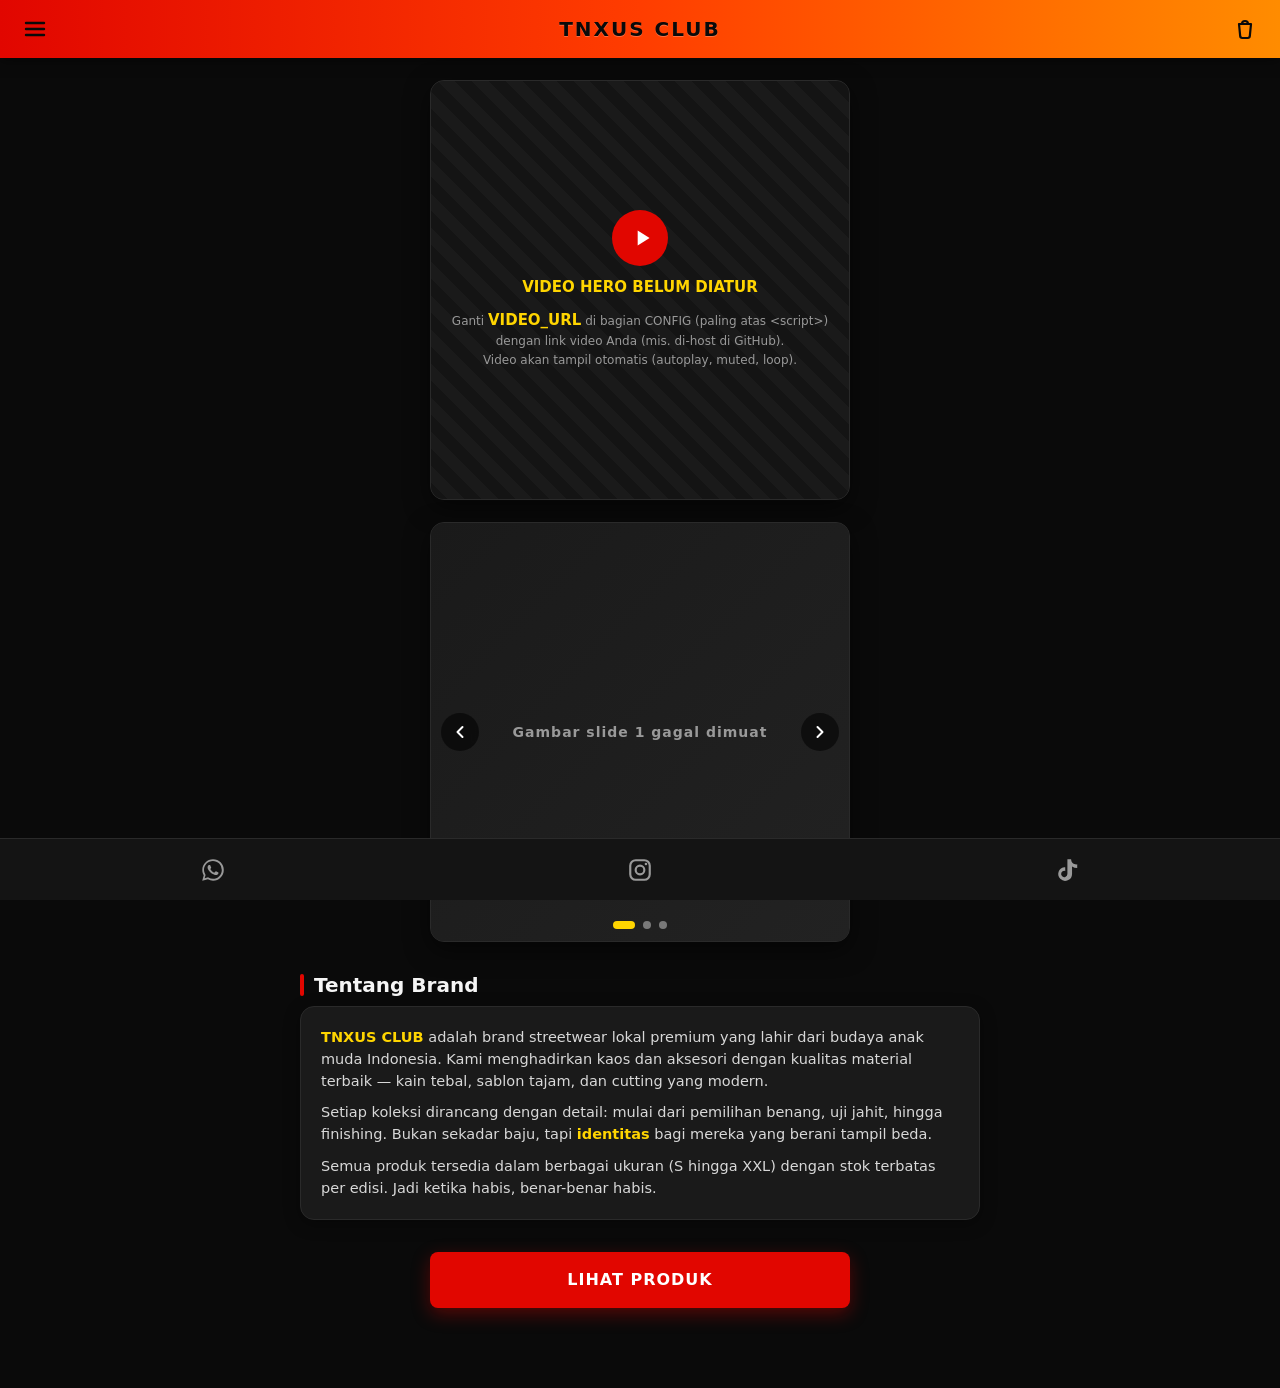
<file: index.html>
<!DOCTYPE html>
<html lang="id">
<head>
<meta charset="UTF-8">
<meta name="viewport" content="width=device-width, initial-scale=1.0, viewport-fit=cover">
<title>TNXUS CLUB — Streetwear Lokal Premium</title>
<style>
  /* ===== DESIGN TOKENS (sesuai CONTRACT.md §6) ===== */
  :root{
    --bg:#0a0a0a; --surface:#141414; --card:#1a1a1a; --border:#2a2a2a;
    --red:#e10600; --yellow:#ffd500; --text:#f5f5f5; --muted:#999;
    --radius:14px; --btn-radius:8px;
    --font:system-ui,-apple-system,"Segoe UI",Roboto,"Helvetica Neue",Arial,sans-serif;
  }
  *{box-sizing:border-box;margin:0;padding:0;-webkit-tap-highlight-color:transparent}
  html,body{background:var(--bg);color:var(--text);font-family:var(--font);line-height:1.5}
  body{min-height:100vh;overflow-x:hidden}
  a{color:inherit;text-decoration:none}
  button{font-family:inherit;cursor:pointer;border:none;background:none;color:inherit}
  img{max-width:100%;display:block}
  .hidden{display:none !important}

  /* ===== HEADER ATAS — fixed, animasi RGB ===== */
  .topbar{
    position:fixed;top:0;left:0;right:0;z-index:50;height:58px;
    display:flex;align-items:center;justify-content:space-between;
    padding:0 14px;
    /* Gradient hangat (merah-oranye-kuning) — sengaja TIDAK pakai hue-rotate 360%
       agar tidak pernah menyentuh ungu/indigo/biru (dilarang CONTRACT §6). */
    background:linear-gradient(90deg,#e10600,#ff3d00,#ff8c00,#ffd500,#ff8c00,#ff3d00,#e10600);
    background-size:300% 100%;
    animation:rgbShift 6s linear infinite;
    box-shadow:0 2px 12px rgba(0,0,0,.5);
  }
  @keyframes rgbShift{
    0%{background-position:0% 50%}
    100%{background-position:300% 50%}
  }
  .topbar .icon-btn{
    width:42px;height:42px;border-radius:10px;display:flex;align-items:center;justify-content:center;
    color:#0a0a0a;transition:background .2s;position:relative;
  }
  .topbar .icon-btn:hover{background:rgba(0,0,0,.12)}
  .topbar .icon-btn svg{width:24px;height:24px}
  .logo{
    font-weight:800;font-size:20px;letter-spacing:2px;color:#0a0a0a;
    text-shadow:0 1px 0 rgba(255,255,255,.25);
  }
  .cart-badge{
    position:absolute;top:2px;right:2px;min-width:18px;height:18px;padding:0 4px;
    border-radius:9px;background:var(--red);color:#fff;font-size:11px;font-weight:700;
    display:flex;align-items:center;justify-content:center;border:2px solid #ffd500;
  }
  .cart-badge.zero{display:none}

  /* ===== DRAWER MENU (dropdown dari kiri bawah topbar) ===== */
  .drawer{
    position:fixed;top:58px;left:10px;z-index:49;width:200px;
    background:var(--surface);border:1px solid var(--border);border-radius:var(--radius);
    box-shadow:0 10px 30px rgba(0,0,0,.6);overflow:hidden;
    transform:translateY(-8px);opacity:0;pointer-events:none;transition:all .22s ease;
  }
  .drawer.open{transform:translateY(0);opacity:1;pointer-events:auto}
  .drawer a{
    display:flex;align-items:center;gap:10px;padding:14px 16px;font-weight:600;
    border-bottom:1px solid var(--border);transition:background .2s,color .2s;
  }
  .drawer a:last-child{border-bottom:none}
  .drawer a:hover{background:var(--card);color:var(--yellow)}
  .drawer a svg{width:18px;height:18px}

  /* ===== HEADER BAWAH — fixed, 3 ikon sosial ===== */
  .bottombar{
    position:fixed;bottom:0;left:0;right:0;z-index:50;height:62px;
    background:var(--surface);border-top:1px solid var(--border);
    display:flex;align-items:center;justify-content:space-around;
    padding-bottom:env(safe-area-inset-bottom);
  }
  .bottombar a{
    flex:1;height:100%;display:flex;align-items:center;justify-content:center;
    color:var(--muted);transition:color .2s,transform .2s;
  }
  .bottombar a:hover{color:var(--yellow);transform:translateY(-2px)}
  .bottombar a svg{width:26px;height:26px}

  /* ===== KONTEN UTAMA ===== */
  main{padding:74px 14px 80px;max-width:720px;margin:0 auto}
  .page{display:none;animation:fadeIn .3s ease}
  .page.active{display:block}
  @keyframes fadeIn{from{opacity:0;transform:translateY(8px)}to{opacity:1;transform:none}}

  /* Video hero 1:1 */
  .hero-video-wrap{
    position:relative;width:100%;max-width:420px;margin:6px auto 22px;aspect-ratio:1/1;
    border-radius:var(--radius);overflow:hidden;background:var(--card);
    border:1px solid var(--border);box-shadow:0 8px 24px rgba(0,0,0,.5);
  }
  .hero-video-wrap video{width:100%;height:100%;object-fit:cover}
  .video-fallback{
    position:absolute;inset:0;display:flex;flex-direction:column;align-items:center;justify-content:center;
    gap:10px;padding:20px;text-align:center;color:var(--muted);
    background:repeating-linear-gradient(45deg,#141414,#141414 12px,#1a1a1a 12px,#1a1a1a 24px);
  }
  .video-fallback .play-ico{width:56px;height:56px;border-radius:50%;background:var(--red);display:flex;align-items:center;justify-content:center}
  .video-fallback .play-ico svg{width:26px;height:26px;color:#fff;margin-left:3px}
  .video-fallback b{color:var(--yellow);font-size:15px}
  .video-fallback small{font-size:12px;line-height:1.6}

  /* Carousel 1:1 */
  .carousel{
    position:relative;width:100%;max-width:420px;margin:0 auto 28px;aspect-ratio:1/1;
    border-radius:var(--radius);overflow:hidden;background:var(--card);
    border:1px solid var(--border);box-shadow:0 8px 24px rgba(0,0,0,.5);
  }
  .carousel-track{display:flex;height:100%;transition:transform .5s cubic-bezier(.4,0,.2,1)}
  .carousel-slide{min-width:100%;height:100%;position:relative}
  .carousel-slide img{width:100%;height:100%;object-fit:cover}
  .slide-ph{
    width:100%;height:100%;display:flex;align-items:center;justify-content:center;
    color:var(--muted);font-size:14px;font-weight:600;letter-spacing:1px;
    background:linear-gradient(135deg,#1a1a1a,#222);
  }
  .carousel-arrow{
    position:absolute;top:50%;transform:translateY(-50%);z-index:5;
    width:38px;height:38px;border-radius:50%;background:rgba(0,0,0,.55);color:#fff;
    display:flex;align-items:center;justify-content:center;backdrop-filter:blur(4px);
    transition:background .2s;
  }
  .carousel-arrow:hover{background:var(--red)}
  .carousel-arrow svg{width:20px;height:20px}
  .carousel-arrow.prev{left:10px}.carousel-arrow.next{right:10px}
  .carousel-dots{
    position:absolute;bottom:12px;left:0;right:0;display:flex;justify-content:center;gap:8px;z-index:5;
  }
  .carousel-dots button{
    width:8px;height:8px;border-radius:50%;background:rgba(255,255,255,.4);transition:all .25s;
  }
  .carousel-dots button.active{background:var(--yellow);width:22px;border-radius:4px}

  /* Section umum */
  .section{margin-bottom:32px}
  .section-title{
    font-size:20px;font-weight:800;margin-bottom:6px;display:flex;align-items:center;gap:10px;
  }
  .section-title::before{content:"";width:4px;height:22px;background:var(--red);border-radius:2px}
  .section-sub{color:var(--muted);font-size:13px;margin-bottom:16px}

  .tentang{
    background:var(--card);border:1px solid var(--border);border-radius:var(--radius);
    padding:20px;box-shadow:0 4px 16px rgba(0,0,0,.35);
  }
  .tentang p{color:#d8d8d8;font-size:14.5px;margin-bottom:10px}
  .tentang p:last-child{margin-bottom:0}
  .tentang .highlight{color:var(--yellow);font-weight:700}

  .cta-btn{
    display:block;width:100%;max-width:420px;margin:22px auto 0;padding:16px;
    background:var(--red);color:#fff;font-weight:800;font-size:16px;letter-spacing:1px;
    border-radius:var(--btn-radius);text-align:center;transition:transform .15s,box-shadow .2s,background .2s;
    box-shadow:0 6px 18px rgba(225,6,0,.35);
  }
  .cta-btn:hover{transform:translateY(-2px);background:#ff1a10;box-shadow:0 10px 24px rgba(225,6,0,.5)}
  .cta-btn:active{transform:translateY(0)}

  /* Etalase — horizontal scroll */
  .etalase-wrap{position:relative}
  .etalase{
    display:flex;gap:14px;overflow-x:auto;overflow-y:hidden;padding:6px 2px 14px;
    scroll-snap-type:x mandatory;scrollbar-width:thin;scrollbar-color:var(--red) var(--surface);
    cursor:grab;-webkit-overflow-scrolling:touch;
  }
  .etalase:active{cursor:grabbing}
  .etalase::-webkit-scrollbar{height:6px}
  .etalase::-webkit-scrollbar-thumb{background:var(--red);border-radius:3px}
  .etalase::-webkit-scrollbar-track{background:var(--surface)}
  .prod-card{
    flex:0 0 200px;scroll-snap-align:start;background:var(--card);
    border:1px solid var(--border);border-radius:var(--radius);overflow:hidden;
    transition:transform .2s,box-shadow .2s,border-color .2s;
    display:flex;flex-direction:column;
  }
  .prod-card:hover{transform:translateY(-4px);box-shadow:0 12px 28px rgba(0,0,0,.55);border-color:var(--red)}
  .prod-img{width:100%;aspect-ratio:1/1;object-fit:cover;background:#222}
  .prod-body{padding:12px;display:flex;flex-direction:column;gap:8px;flex:1}
  .prod-nama{font-weight:700;font-size:14.5px;line-height:1.3}
  .prod-desc{color:var(--muted);font-size:12px;line-height:1.4;flex:1}
  .size-row{display:flex;flex-wrap:wrap;gap:6px}
  .size-pill{
    padding:4px 10px;border-radius:20px;border:1px solid var(--border);font-size:12px;
    font-weight:600;color:var(--muted);transition:all .15s;background:var(--surface);
  }
  .size-pill:hover{border-color:var(--yellow);color:var(--yellow)}
  .size-pill.active{background:var(--yellow);color:#0a0a0a;border-color:var(--yellow)}
  .prod-foot{display:flex;align-items:center;justify-content:space-between;gap:8px;margin-top:4px}
  .prod-harga{font-weight:800;color:var(--yellow);font-size:15px;white-space:nowrap}
  .add-btn{
    padding:8px 12px;background:var(--red);color:#fff;font-weight:700;font-size:12.5px;
    border-radius:var(--btn-radius);transition:background .2s,transform .1s;white-space:nowrap;
  }
  .add-btn:hover{background:#ff1a10}
  .add-btn:active{transform:scale(.96)}
  .etalase-hint{font-size:11.5px;color:var(--muted);margin-top:-6px;margin-bottom:10px;font-style:italic}

  /* ===== CART SIDEBAR ===== */
  .overlay{
    position:fixed;inset:0;z-index:60;background:rgba(0,0,0,.65);opacity:0;pointer-events:none;
    transition:opacity .25s;backdrop-filter:blur(2px);
  }
  .overlay.open{opacity:1;pointer-events:auto}
  .cart-panel{
    position:fixed;top:0;right:0;bottom:0;z-index:61;width:min(420px,94vw);
    background:var(--surface);border-left:1px solid var(--border);
    transform:translateX(105%);transition:transform .3s cubic-bezier(.4,0,.2,1);
    display:flex;flex-direction:column;
  }
  .cart-panel.open{transform:translateX(0)}
  .cart-head{
    padding:16px;border-bottom:1px solid var(--border);display:flex;align-items:center;justify-content:space-between;
  }
  .cart-head h3{font-size:17px;font-weight:800;letter-spacing:1px}
  .cart-head h3 span{color:var(--yellow)}
  .close-btn{width:36px;height:36px;border-radius:8px;display:flex;align-items:center;justify-content:center;color:var(--muted);transition:all .2s}
  .close-btn:hover{background:var(--card);color:var(--red)}
  .close-btn svg{width:20px;height:20px}
  .cart-items{flex:1;overflow-y:auto;padding:12px 16px;display:flex;flex-direction:column;gap:12px}
  .cart-empty{text-align:center;color:var(--muted);padding:40px 10px;font-size:14px}
  .cart-empty svg{width:48px;height:48px;margin:0 auto 12px;opacity:.4}
  .cart-item{
    display:flex;gap:10px;background:var(--card);border:1px solid var(--border);
    border-radius:12px;padding:10px;align-items:center;
  }
  .cart-item img{width:56px;height:56px;border-radius:8px;object-fit:cover;flex-shrink:0;background:#222}
  .cart-item-info{flex:1;min-width:0}
  .cart-item-nama{font-size:13px;font-weight:700;line-height:1.3}
  .cart-item-meta{font-size:11.5px;color:var(--muted);margin-top:2px}
  .cart-item-sub{font-size:13px;font-weight:700;color:var(--yellow);margin-top:4px}
  .qty-row{display:flex;align-items:center;gap:6px;margin-top:6px}
  .qty-btn{
    width:24px;height:24px;border-radius:6px;background:var(--surface);border:1px solid var(--border);
    display:flex;align-items:center;justify-content:center;font-weight:700;font-size:14px;color:var(--text);
    transition:all .15s;
  }
  .qty-btn:hover{border-color:var(--yellow);color:var(--yellow)}
  .qty-val{min-width:22px;text-align:center;font-weight:700;font-size:13px}
  .del-btn{color:var(--muted);padding:6px;transition:color .2s;align-self:flex-start}
  .del-btn:hover{color:var(--red)}
  .del-btn svg{width:18px;height:18px}
  .cart-foot{border-top:1px solid var(--border);padding:14px 16px;max-height:55vh;overflow-y:auto}
  .voucher-row{display:flex;gap:8px;margin-bottom:12px}
  .voucher-row input{
    flex:1;padding:10px 12px;background:var(--card);border:1px solid var(--border);border-radius:var(--btn-radius);
    color:var(--text);font-size:13px;outline:none;text-transform:uppercase;letter-spacing:1px;
  }
  .voucher-row input:focus{border-color:var(--yellow)}
  .voucher-row button{
    padding:0 16px;background:var(--yellow);color:#0a0a0a;font-weight:800;font-size:13px;border-radius:var(--btn-radius);
    transition:opacity .2s;
  }
  .voucher-row button:hover{opacity:.85}
  .voucher-msg{font-size:12px;margin:-6px 0 10px;min-height:16px}
  .voucher-msg.ok{color:#4ade80}.voucher-msg.err{color:#ff6b6b}
  .totals{background:var(--card);border:1px solid var(--border);border-radius:10px;padding:12px 14px;margin-bottom:12px;font-size:13.5px}
  .totals .row{display:flex;justify-content:space-between;padding:3px 0;color:var(--muted)}
  .totals .row.potong{color:#4ade80}
  .totals .row.final{border-top:1px dashed var(--border);margin-top:6px;padding-top:8px;color:var(--text);font-weight:800;font-size:16px}
  .totals .row.final span:last-child{color:var(--yellow)}
  .buyer-form{display:flex;flex-direction:column;gap:8px;margin-bottom:12px}
  .buyer-form input,.buyer-form textarea{
    padding:10px 12px;background:var(--card);border:1px solid var(--border);border-radius:var(--btn-radius);
    color:var(--text);font-size:13px;outline:none;font-family:inherit;resize:vertical;
  }
  .buyer-form input:focus,.buyer-form textarea:focus{border-color:var(--yellow)}
  .buyer-form label{font-size:12px;color:var(--muted);font-weight:600}
  .order-btn{
    width:100%;padding:14px;background:var(--red);color:#fff;font-weight:800;font-size:15px;letter-spacing:.5px;
    border-radius:var(--btn-radius);transition:background .2s,transform .1s;display:flex;align-items:center;justify-content:center;gap:8px;
  }
  .order-btn:hover{background:#ff1a10}
  .order-btn:active{transform:scale(.98)}
  .order-btn:disabled{opacity:.5;cursor:not-allowed}
  .order-btn svg{width:20px;height:20px}
  .status-msg{font-size:12px;text-align:center;margin-top:8px;min-height:16px}
  .status-msg.err{color:#ff6b6b}.status-msg.ok{color:#4ade80}

  /* Toast */
  .toast{
    position:fixed;bottom:80px;left:50%;transform:translateX(-50%) translateY(20px);z-index:100;
    background:var(--yellow);color:#0a0a0a;font-weight:700;font-size:13px;padding:10px 18px;
    border-radius:24px;opacity:0;pointer-events:none;transition:all .3s;box-shadow:0 6px 20px rgba(0,0,0,.5);
  }
  .toast.show{opacity:1;transform:translateX(-50%) translateY(0)}

  @media (min-width:640px){
    .prod-card{flex-basis:220px}
    main{padding-left:20px;padding-right:20px}
  }
</style>
</head>
<body>

<!-- ============ HEADER ATAS (fixed, RGB) ============ -->
<header class="topbar">
  <button class="icon-btn" id="menuBtn" aria-label="Menu">
    <svg viewBox="0 0 24 24" fill="none" stroke="currentColor" stroke-width="2.4" stroke-linecap="round"><line x1="3" y1="6" x2="21" y2="6"/><line x1="3" y1="12" x2="21" y2="12"/><line x1="3" y1="18" x2="21" y2="18"/></svg>
  </button>
  <a class="logo" href="#beranda">TNXUS CLUB</a>
  <button class="icon-btn" id="cartBtn" aria-label="Keranjang">
    <svg viewBox="0 0 24 24" fill="none" stroke="currentColor" stroke-width="2.2" stroke-linecap="round" stroke-linejoin="round"><path d="M6 7h12l-1.2 12.2a2 2 0 0 1-2 1.8H9.2a2 2 0 0 1-2-1.8L6 7z"/><path d="M9 7a3 3 0 0 1 6 0"/></svg>
    <span class="cart-badge zero" id="cartBadge">0</span>
  </button>
</header>

<!-- Drawer menu -->
<nav class="drawer" id="drawer">
  <a href="#beranda" data-nav>
    <svg viewBox="0 0 24 24" fill="none" stroke="currentColor" stroke-width="2" stroke-linecap="round" stroke-linejoin="round"><path d="M3 10.5 12 3l9 7.5"/><path d="M5 9.5V21h14V9.5"/></svg>
    Beranda
  </a>
  <a href="#produk" data-nav>
    <svg viewBox="0 0 24 24" fill="none" stroke="currentColor" stroke-width="2" stroke-linecap="round" stroke-linejoin="round"><rect x="3" y="4" width="18" height="16" rx="2"/><path d="M3 9h18"/><path d="M8 4v5"/></svg>
    Produk
  </a>
</nav>

<!-- ============ KONTEN ============ -->
<main>
  <!-- HALAMAN BERANDA -->
  <section class="page active" id="page-beranda">
    <!-- 1. Video hero 1:1 -->
    <div class="hero-video-wrap" id="heroWrap">
      <video id="heroVideo" autoplay muted loop playsinline preload="metadata"></video>
      <div class="video-fallback" id="videoFallback">
        <div class="play-ico">
          <svg viewBox="0 0 24 24" fill="currentColor"><path d="M8 5v14l11-7z"/></svg>
        </div>
        <b>VIDEO HERO BELUM DIATUR</b>
        <small>Ganti <b style="color:var(--yellow)">VIDEO_URL</b> di bagian CONFIG (paling atas &lt;script&gt;) dengan link video Anda (mis. di-host di GitHub).<br>Video akan tampil otomatis (autoplay, muted, loop).</small>
      </div>
    </div>

    <!-- 2. Carousel foto 1:1 -->
    <div class="carousel" id="carousel">
      <div class="carousel-track" id="carouselTrack"></div>
      <button class="carousel-arrow prev" id="prevSlide" aria-label="Sebelumnya">
        <svg viewBox="0 0 24 24" fill="none" stroke="currentColor" stroke-width="2.4" stroke-linecap="round" stroke-linejoin="round"><polyline points="15 6 9 12 15 18"/></svg>
      </button>
      <button class="carousel-arrow next" id="nextSlide" aria-label="Berikutnya">
        <svg viewBox="0 0 24 24" fill="none" stroke="currentColor" stroke-width="2.4" stroke-linecap="round" stroke-linejoin="round"><polyline points="9 6 15 12 9 18"/></svg>
      </button>
      <div class="carousel-dots" id="carouselDots"></div>
    </div>

    <!-- 3. Tentang Brand -->
    <div class="section">
      <h2 class="section-title">Tentang Brand</h2>
      <div class="tentang">
        <p><span class="highlight">TNXUS CLUB</span> adalah brand streetwear lokal premium yang lahir dari budaya anak muda Indonesia. Kami menghadirkan kaos dan aksesori dengan kualitas material terbaik — kain tebal, sablon tajam, dan cutting yang modern.</p>
        <p>Setiap koleksi dirancang dengan detail: mulai dari pemilihan benang, uji jahit, hingga finishing. Bukan sekadar baju, tapi <span class="highlight">identitas</span> bagi mereka yang berani tampil beda.</p>
        <p>Semua produk tersedia dalam berbagai ukuran (S hingga XXL) dengan stok terbatas per edisi. Jadi ketika habis, benar-benar habis.</p>
      </div>
    </div>

    <!-- 4. Tombol Lihat Produk -->
    <a class="cta-btn" href="#produk">LIHAT PRODUK</a>
  </section>

  <!-- HALAMAN PRODUK -->
  <section class="page" id="page-produk">
    <div class="section">
      <h2 class="section-title">Etalase Baju</h2>
      <p class="section-sub">Kaos premium limited edition — geser untuk melihat koleksi.</p>
      <div class="etalase-wrap">
        <div class="etalase" id="bajuList"></div>
      </div>
      <p class="etalase-hint">Geser ke kiri/kanan (swipe / drag).</p>
    </div>

    <div class="section">
      <h2 class="section-title">Etalase Aksesori</h2>
      <p class="section-sub">Lengkapi gaya Anda dengan aksesori resmi TNXUS CLUB.</p>
      <div class="etalase-wrap">
        <div class="etalase" id="aksesoriList"></div>
      </div>
      <p class="etalase-hint">Geser ke kiri/kanan (swipe / drag).</p>
    </div>
  </section>
</main>

<!-- ============ CART SIDEBAR ============ -->
<div class="overlay" id="overlay"></div>
<aside class="cart-panel" id="cartPanel">
  <div class="cart-head">
    <h3>KERANJANG <span id="cartCountLabel"></span></h3>
    <button class="close-btn" id="closeCart" aria-label="Tutup">
      <svg viewBox="0 0 24 24" fill="none" stroke="currentColor" stroke-width="2.4" stroke-linecap="round"><line x1="6" y1="6" x2="18" y2="18"/><line x1="18" y1="6" x2="6" y2="18"/></svg>
    </button>
  </div>
  <div class="cart-items" id="cartItems"></div>
  <div class="cart-foot">
    <div class="voucher-row">
      <input type="text" id="voucherInput" placeholder="KODE VOUCHER" maxlength="20">
      <button id="voucherBtn">CEK</button>
    </div>
    <div class="voucher-msg" id="voucherMsg"></div>
    <div class="totals">
      <div class="row"><span>Subtotal</span><span id="totSubtotal">Rp 0</span></div>
      <div class="row potong" id="rowPotong"><span>Potongan</span><span id="totPotong">- Rp 0</span></div>
      <div class="row final"><span>TOTAL AKHIR</span><span id="totFinal">Rp 0</span></div>
    </div>
    <div class="buyer-form">
      <label>Nama Lengkap</label>
      <input type="text" id="buyerNama" placeholder="Masukkan nama Anda" maxlength="60">
      <label>No. WhatsApp</label>
      <input type="tel" id="buyerWA" placeholder="08xx xxxx xxxx" maxlength="20">
      <label>Alamat Pengiriman</label>
      <textarea id="buyerAlamat" rows="2" placeholder="Alamat lengkap (jalan, no, RT/RW, kel, kec, kota, kode pos)"></textarea>
    </div>
    <button class="order-btn" id="orderBtn">
      <svg viewBox="0 0 24 24" fill="currentColor"><path d="M12.04 2c-5.46 0-9.91 4.45-9.91 9.91 0 1.75.46 3.45 1.32 4.95L2.05 22l5.25-1.38c1.45.79 3.08 1.21 4.74 1.21 5.46 0 9.91-4.45 9.91-9.91 0-2.65-1.03-5.14-2.9-7.01A9.82 9.82 0 0 0 12.04 2zm0 18.13c-1.52 0-3.01-.41-4.29-1.18l-.31-.18-3.12.82.83-3.04-.2-.31a8.17 8.17 0 0 1-1.26-4.33c0-4.53 3.69-8.22 8.22-8.22 2.2 0 4.27.86 5.82 2.41a8.17 8.17 0 0 1 2.4 5.82c0 4.53-3.69 8.22-8.22 8.22zm4.52-6.16c-.25-.12-1.47-.72-1.69-.81-.23-.08-.39-.12-.56.13-.16.25-.64.81-.79.97-.14.17-.29.19-.54.06-.25-.12-1.05-.39-1.99-1.23-.74-.66-1.23-1.47-1.38-1.72-.14-.25-.02-.38.11-.51.11-.11.25-.29.37-.43.12-.14.17-.25.25-.41.08-.17.04-.31-.02-.43-.06-.12-.56-1.34-.76-1.84-.2-.48-.41-.42-.56-.43h-.48c-.17 0-.43.06-.66.31-.22.25-.86.85-.86 2.07 0 1.22.89 2.4 1.01 2.56.12.17 1.75 2.67 4.23 3.74.59.26 1.05.41 1.41.52.59.19 1.13.16 1.56.1.48-.07 1.47-.6 1.67-1.18.21-.58.21-1.07.15-1.18-.06-.1-.22-.16-.47-.28z"/></svg>
      PESAN VIA WHATSAPP
    </button>
    <div class="status-msg" id="statusMsg"></div>
  </div>
</aside>

<!-- Toast -->
<div class="toast" id="toast"></div>

<!-- ============ HEADER BAWAH (fixed, 3 ikon sosial) ============ -->
<footer class="bottombar">
  <a id="waLink" target="_blank" rel="noopener" aria-label="WhatsApp Customer Service">
    <svg viewBox="0 0 24 24" fill="currentColor"><path d="M12.04 2c-5.46 0-9.91 4.45-9.91 9.91 0 1.75.46 3.45 1.32 4.95L2.05 22l5.25-1.38c1.45.79 3.08 1.21 4.74 1.21 5.46 0 9.91-4.45 9.91-9.91 0-2.65-1.03-5.14-2.9-7.01A9.82 9.82 0 0 0 12.04 2zm0 18.13c-1.52 0-3.01-.41-4.29-1.18l-.31-.18-3.12.82.83-3.04-.2-.31a8.17 8.17 0 0 1-1.26-4.33c0-4.53 3.69-8.22 8.22-8.22 2.2 0 4.27.86 5.82 2.41a8.17 8.17 0 0 1 2.4 5.82c0 4.53-3.69 8.22-8.22 8.22zm4.52-6.16c-.25-.12-1.47-.72-1.69-.81-.23-.08-.39-.12-.56.13-.16.25-.64.81-.79.97-.14.17-.29.19-.54.06-.25-.12-1.05-.39-1.99-1.23-.74-.66-1.23-1.47-1.38-1.72-.14-.25-.02-.38.11-.51.11-.11.25-.29.37-.43.12-.14.17-.25.25-.41.08-.17.04-.31-.02-.43-.06-.12-.56-1.34-.76-1.84-.2-.48-.41-.42-.56-.43h-.48c-.17 0-.43.06-.66.31-.22.25-.86.85-.86 2.07 0 1.22.89 2.4 1.01 2.56.12.17 1.75 2.67 4.23 3.74.59.26 1.05.41 1.41.52.59.19 1.13.16 1.56.1.48-.07 1.47-.6 1.67-1.18.21-.58.21-1.07.15-1.18-.06-.1-.22-.16-.47-.28z"/></svg>
  </a>
  <a id="igLink" target="_blank" rel="noopener" aria-label="Instagram">
    <svg viewBox="0 0 24 24" fill="none" stroke="currentColor" stroke-width="2" stroke-linecap="round" stroke-linejoin="round"><rect x="3" y="3" width="18" height="18" rx="5"/><circle cx="12" cy="12" r="4"/><circle cx="17.5" cy="6.5" r="1.2" fill="currentColor" stroke="none"/></svg>
  </a>
  <a id="ttLink" target="_blank" rel="noopener" aria-label="TikTok">
    <svg viewBox="0 0 24 24" fill="currentColor"><path d="M19.59 6.69a4.83 4.83 0 0 1-3.77-4.25V2h-3.45v13.67a2.89 2.89 0 0 1-5.2 1.74 2.89 2.89 0 0 1 2.31-4.64 2.93 2.93 0 0 1 .88.13V9.4a6.84 6.84 0 0 0-1-.05A6.33 6.33 0 0 0 5.8 20.1a6.34 6.34 0 0 0 10.86-4.43v-7a8.16 8.16 0 0 0 4.77 1.52v-3.4a4.85 4.85 0 0 1-1.84-.1z"/></svg>
  </a>
</footer>

<script>
(function(){
  "use strict";

  /* ============================================================
   *  CONFIG — SATU-SATUNYA tempat yang perlu diganti user.
   *  Seluruh kode di bawah merujuk ke objek ini.
   *  Tanda "GANTI:" menandakan field WAJIB diisi sebelum go-live.
   * ============================================================ */
  const CONFIG = {
    // GANTI: URL Web App Google Apps Script (diakhiri /exec).
    // Jika masih placeholder, otomatis pakai DATA FALLBACK (demo mode).
    APPS_SCRIPT_URL: "https://script.google.com/macros/s/AKfycbzg5F_vhuqAeQ1OL5Wuif1AApDKyREepvVGtPSYwNmOLjjWZUQQ_NvfEbs6gnHnBXW9DA/exec",

    // GANTI: nomor WhatsApp Customer Service, format internasional TANPA "+" dan tanpa spasi.
    // Contoh: "6281234567890"
    NOMOR_WA_CS: "6285188081275",

    // GANTI: link video hero (1:1), sebaiknya di-host di GitHub Pages.
    // Contoh: "https://username.github.io/tnxus-club/assets/hero.mp4"
    VIDEO_URL: "https://tnxusclub.github.io/ina/video-logo.mp4",

    // GANTI: array foto slide beranda (ukuran 1:1, link GitHub).
    // CARA MENAMBAH SLIDE: cukup tambah elemen baru di array ini (mis. "https://.../slide5.jpg").
    SLIDES: [
      "https://tnxusclub.github.io/ina/slide1.jpg",
      "https://tnxusclub.github.io/ina/slide2.jpg",
      "https://tnxusclub.github.io/ina/slide3.jpg",
      
    ],

    // GANTI: (opsional) link Instagram resmi. Default sesuai kontrak.
    LINK_INSTAGRAM: "https://instagram.com/tnxusclub",

    // GANTI: (opsional) link TikTok resmi. Default sesuai kontrak.
    LINK_TIKTOK: "https://tiktok.com/@tnxusclub"
  };
  /* ============================================================ */

  // ---------- util ----------
  const $ = (id) => document.getElementById(id);
  const isPlaceholder = (v) => (typeof v === "string" && v.indexOf("GANTI") !== -1);

  function rupiah(n){
    return "Rp " + Math.round(n).toString().replace(/\B(?=(\d{3})+(?!\d))/g, ".");
  }

  // SVG placeholder image (data URI) untuk produk fallback — tanpa dependensi eksternal.
  function placeholderImage(label, c1, c2){
    const svg =
      '<svg xmlns="http://www.w3.org/2000/svg" width="400" height="400" viewBox="0 0 400 400">' +
      '<defs><linearGradient id="g" x1="0" y1="0" x2="1" y2="1">' +
      '<stop offset="0%" stop-color="' + c1 + '"/><stop offset="100%" stop-color="' + c2 + '"/>' +
      '</linearGradient></defs>' +
      '<rect width="400" height="400" fill="url(#g)"/>' +
      '<circle cx="200" cy="170" r="70" fill="rgba(255,255,255,.12)"/>' +
      '<text x="200" y="185" font-family="Arial, sans-serif" font-size="42" font-weight="800" fill="#fff" text-anchor="middle" opacity=".9">TNXUS</text>' +
      '<text x="200" y="250" font-family="Arial, sans-serif" font-size="18" font-weight="600" fill="#fff" text-anchor="middle" opacity=".75">' + label + '</text>' +
      '</svg>';
    return "data:image/svg+xml;charset=utf-8," + encodeURIComponent(svg);
  }

  function toast(msg){
    const t = $("toast");
    t.textContent = msg;
    t.classList.add("show");
    clearTimeout(toast._tm);
    toast._tm = setTimeout(() => t.classList.remove("show"), 1800);
  }

  // ---------- DATA FALLBACK (6 baju + 4 aksesori) — aktif jika backend belum disetup ----------
  const FALLBACK_PRODUK = [
    { id:"P001", kategori:"baju", nama:"TNXUS Essential Logo Tee",
      deskripsi:"Kaos combed 30s regular fit, logo bordir dada. Daily essential.",
      foto_url: placeholderImage("ESSENTIAL TEE","#1a1a1a","#e10600"),
      harga:149000, ukuran:["S","M","L","XL","XXL"], stok:50, aktif:true },
    { id:"P002", kategori:"baju", nama:"TNXUS Club Oversize Tee",
      deskripsi:"Oversize cut 240gsm, drop shoulder, back print besar.",
      foto_url: placeholderImage("OVERSIZE TEE","#141414","#ffd500"),
      harga:199000, ukuran:["S","M","L","XL"], stok:35, aktif:true },
    { id:"P003", kategori:"baju", nama:"TNXUS Redline Heavyweight Tee",
      deskripsi:"Heavyweight 280gsm, aksen garis merah di lengan. Limited.",
      foto_url: placeholderImage("REDLINE TEE","#e10600","#0a0a0a"),
      harga:219000, ukuran:["M","L","XL","XXL"], stok:20, aktif:true },
    { id:"P004", kategori:"baju", nama:"TNXUS Midnight Graphic Tee",
      deskripsi:"Sablon DTG full-color artwork midnight edition.",
      foto_url: placeholderImage("MIDNIGHT TEE","#0a0a0a","#333"),
      harga:189000, ukuran:["S","M","L","XL"], stok:40, aktif:true },
    { id:"P005", kategori:"baju", nama:"TNXUS Vintage Wash Tee",
      deskripsi:"Washed black vintage treatment, soft hand feel.",
      foto_url: placeholderImage("VINTAGE WASH","#2a2a2a","#555"),
      harga:179000, ukuran:["M","L","XL"], stok:25, aktif:true },
    { id:"P006", kategori:"baju", nama:"TNXUS Signature Boxy Tee",
      deskripsi:"Boxy fit signature cut, tag woven eksklusif.",
      foto_url: placeholderImage("SIGNATURE BOX","#ffd500","#e10600"),
      harga:249000, ukuran:["S","M","L","XL","XXL"], stok:15, aktif:true },
    { id:"A001", kategori:"aksesori", nama:"TNXUS Classic Cap",
      deskripsi:"Topi 6-panel unstructured, logo bordir depan.",
      foto_url: placeholderImage("CLASSIC CAP","#1a1a1a","#e10600"),
      harga:149000, ukuran:[], stok:30, aktif:true },
    { id:"A002", kategori:"aksesori", nama:"TNXUS Canvas Tote Bag",
      deskripsi:"Tote bag kanvas tebal 12oz, sablon hitam putih.",
      foto_url: placeholderImage("TOTE BAG","#d8d8d8","#999"),
      harga:129000, ukuran:[], stok:45, aktif:true },
    { id:"A003", kategori:"aksesori", nama:"TNXUS Sticker Pack (5 pcs)",
      deskripsi:"Paket 5 stiker vinyl anti-air, artwork edisi terbaru.",
      foto_url: placeholderImage("STICKER PACK","#e10600","#ffd500"),
      harga:49000, ukuran:[], stok:100, aktif:true },
    { id:"A004", kategori:"aksesori", nama:"TNXUS Rubber Keychain",
      deskripsi:"Gantungan kunci rubber 3D logo TNXUS CLUB.",
      foto_url: placeholderImage("KEYCHAIN","#ffd500","#0a0a0a"),
      harga:39000, ukuran:[], stok:80, aktif:true }
  ];

  // Voucher fallback: TNXUS10 = 10% (aktif jika backend belum jalan)
  const FALLBACK_VOUCHER = { "TNXUS10": { kode:"TNXUS10", tipe:"persen", nilai:10, aktif:true } };

  // ---------- state ----------
  let produkList = [];
  let cart = [];            // {key, id, nama, ukuran, qty, harga, foto_url}
  let voucher = null;       // {kode, tipe, nilai}
  const CART_KEY = "tnxus_club_cart_v1";

  try { cart = JSON.parse(localStorage.getItem(CART_KEY) || "[]") || []; } catch(e){ cart = []; }

  function saveCart(){
    try { localStorage.setItem(CART_KEY, JSON.stringify(cart)); } catch(e){}
  }

  // ---------- routing (hash) ----------
  function route(){
    const hash = (location.hash || "#beranda").replace("#","");
    const beranda = $("page-beranda"), produk = $("page-produk");
    if (hash === "produk"){
      beranda.classList.remove("active"); produk.classList.add("active");
    } else {
      produk.classList.remove("active"); beranda.classList.add("active");
    }
    window.scrollTo({ top:0, behavior:"instant" in window ? "instant" : "auto" });
  }
  window.addEventListener("hashchange", route);

  // ---------- drawer menu ----------
  const drawer = $("drawer");
  $("menuBtn").addEventListener("click", (e) => {
    e.stopPropagation();
    drawer.classList.toggle("open");
  });
  document.addEventListener("click", (e) => {
    if (!drawer.contains(e.target) && e.target.id !== "menuBtn" && !$("menuBtn").contains(e.target)){
      drawer.classList.remove("open");
    }
  });
  document.querySelectorAll("[data-nav]").forEach(a => {
    a.addEventListener("click", () => drawer.classList.remove("open"));
  });

  // ---------- social links (header bawah) ----------
  function setSocialLinks(){
    const waNum = isPlaceholder(CONFIG.NOMOR_WA_CS) ? "6281234567890" : CONFIG.NOMOR_WA_CS;
    $("waLink").href = "https://wa.me/" + waNum;
    $("igLink").href = CONFIG.LINK_INSTAGRAM;
    $("ttLink").href = CONFIG.LINK_TIKTOK;
  }

  // ---------- video hero ----------
  function setupVideo(){
    const v = $("heroVideo"), fb = $("videoFallback");
    if (isPlaceholder(CONFIG.VIDEO_URL)){
      fb.style.display = "flex";
      v.style.display = "none";
    } else {
      fb.style.display = "none";
      v.src = CONFIG.VIDEO_URL;
      v.poster = placeholderImage("TNXUS CLUB","#0a0a0a","#e10600");
      v.play().catch(()=>{});
      v.addEventListener("error", () => { fb.style.display = "flex"; v.style.display = "none"; });
    }
  }

  // ---------- carousel ----------
  let slideIdx = 0, slideTimer = null;
  function renderCarousel(){
    const track = $("carouselTrack"), dots = $("carouselDots");
    track.innerHTML = ""; dots.innerHTML = "";
    CONFIG.SLIDES.forEach((url, i) => {
      const slide = document.createElement("div");
      slide.className = "carousel-slide";
      if (isPlaceholder(url)){
        const ph = document.createElement("div");
        ph.className = "slide-ph";
        ph.textContent = "SLIDE " + (i+1) + " — ganti SLIDE_URL_" + (i+1) + " di CONFIG";
        slide.appendChild(ph);
      } else {
        const img = document.createElement("img");
        img.src = url; img.alt = "Slide " + (i+1); img.loading = "lazy";
        img.onerror = function(){ this.style.display="none"; this.parentNode.classList.add("slide-ph"); this.parentNode.textContent="Gambar slide " + (i+1) + " gagal dimuat"; };
        slide.appendChild(img);
      }
      track.appendChild(slide);

      const dot = document.createElement("button");
      dot.setAttribute("aria-label", "Slide " + (i+1));
      dot.addEventListener("click", () => { goSlide(i); restartAuto(); });
      dots.appendChild(dot);
    });
    goSlide(0);
    startAuto();
  }
  function goSlide(i){
    const n = CONFIG.SLIDES.length; if (!n) return;
    slideIdx = (i + n) % n;
    $("carouselTrack").style.transform = "translateX(-" + (slideIdx*100) + "%)";
    Array.from($("carouselDots").children).forEach((d, di) => {
      d.classList.toggle("active", di === slideIdx);
    });
  }
  function startAuto(){
    stopAuto();
    slideTimer = setInterval(() => goSlide(slideIdx+1), 4000);
  }
  function stopAuto(){ if (slideTimer){ clearInterval(slideTimer); slideTimer = null; } }
  function restartAuto(){ startAuto(); }
  $("prevSlide").addEventListener("click", () => { goSlide(slideIdx-1); restartAuto(); });
  $("nextSlide").addEventListener("click", () => { goSlide(slideIdx+1); restartAuto(); });
  // swipe
  let touchX = 0;
  const car = $("carousel");
  car.addEventListener("touchstart", (e) => { touchX = e.touches[0].clientX; stopAuto(); }, {passive:true});
  car.addEventListener("touchend", (e) => {
    const dx = e.changedTouches[0].clientX - touchX;
    if (Math.abs(dx) > 40){ goSlide(slideIdx + (dx < 0 ? 1 : -1)); }
    startAuto();
  });

  // ---------- load produk (fetch + fallback) ----------
  async function loadProduk(){
    let data = null;
    if (!isPlaceholder(CONFIG.APPS_SCRIPT_URL)){
      try {
        const res = await fetch(CONFIG.APPS_SCRIPT_URL + "?action=getProduk", { cache:"no-store" });
        const json = await res.json();
        if (json && json.ok === true && Array.isArray(json.data) && json.data.length){
          data = json.data;
        }
      } catch(e){ /* jatuh ke fallback */ }
    }
    produkList = data || FALLBACK_PRODUK.slice();
    renderEtalase();
  }

  function renderEtalase(){
    const baju = produkList.filter(p => p.kategori === "baju" && p.aktif !== false);
    const aks = produkList.filter(p => p.kategori === "aksesori" && p.aktif !== false);
    renderKartu($("bajuList"), baju, true);
    renderKartu($("aksesoriList"), aks, false);
  }

  function renderKartu(container, list, withSize){
    container.innerHTML = "";
    if (!list.length){
      const empty = document.createElement("div");
      empty.style.cssText = "padding:30px;color:var(--muted);font-size:13px";
      empty.textContent = "Belum ada produk.";
      container.appendChild(empty);
      return;
    }
    list.forEach(p => {
      const card = document.createElement("div");
      card.className = "prod-card";

      const img = document.createElement("img");
      img.className = "prod-img";
      img.alt = p.nama;
      img.loading = "lazy";
      img.src = (p.foto_url && !isPlaceholder(p.foto_url)) ? p.foto_url : placeholderImage(p.nama, "#1a1a1a", "#e10600");
      img.onerror = function(){ this.src = placeholderImage(p.nama, "#1a1a1a", "#e10600"); };
      card.appendChild(img);

      const body = document.createElement("div");
      body.className = "prod-body";

      const nama = document.createElement("div");
      nama.className = "prod-nama"; nama.textContent = p.nama;
      body.appendChild(nama);

      const desc = document.createElement("div");
      desc.className = "prod-desc"; desc.textContent = p.deskripsi || "";
      body.appendChild(desc);

      let selectedSize = (p.ukuran && p.ukuran.length) ? p.ukuran[0] : "";
      if (withSize && p.ukuran && p.ukuran.length){
        const srow = document.createElement("div");
        srow.className = "size-row";
        p.ukuran.forEach((s, si) => {
          const pill = document.createElement("button");
          pill.className = "size-pill" + (si === 0 ? " active" : "");
          pill.textContent = s;
          pill.addEventListener("click", () => {
            selectedSize = s;
            Array.from(srow.children).forEach(x => x.classList.remove("active"));
            pill.classList.add("active");
          });
          srow.appendChild(pill);
        });
        body.appendChild(srow);
      }

      const foot = document.createElement("div");
      foot.className = "prod-foot";
      const harga = document.createElement("div");
      harga.className = "prod-harga"; harga.textContent = rupiah(p.harga);
      foot.appendChild(harga);

      const add = document.createElement("button");
      add.className = "add-btn"; add.textContent = "+ Keranjang";
      add.addEventListener("click", () => {
        addToCart(p, selectedSize || "-");
        toast(p.nama + " ditambahkan");
      });
      foot.appendChild(add);
      body.appendChild(foot);

      card.appendChild(body);
      container.appendChild(card);
    });
    enableDragScroll(container);
  }

  // drag-to-scroll (mouse) untuk etalase
  function enableDragScroll(el){
    let isDown = false, startX = 0, scrollLeft = 0, moved = false;
    el.addEventListener("mousedown", (e) => {
      isDown = true; moved = false;
      startX = e.pageX - el.offsetLeft;
      scrollLeft = el.scrollLeft;
    });
    el.addEventListener("mouseleave", () => { isDown = false; });
    el.addEventListener("mouseup", () => { isDown = false; });
    el.addEventListener("mousemove", (e) => {
      if (!isDown) return;
      e.preventDefault();
      const x = e.pageX - el.offsetLeft;
      const walk = (x - startX) * 1.5;
      if (Math.abs(walk) > 4) moved = true;
      el.scrollLeft = scrollLeft - walk;
    });
    // cegah klik setelah drag
    el.addEventListener("click", (e) => {
      if (moved){ e.stopPropagation(); e.preventDefault(); moved = false; }
    }, true);
  }

  // ---------- cart ----------
  function addToCart(p, ukuran){
    const key = p.id + "|" + ukuran;
    const existing = cart.find(c => c.key === key);
    if (existing){ existing.qty += 1; }
    else {
      cart.push({
        key, id:p.id, nama:p.nama, ukuran, qty:1, harga:p.harga,
        foto_url:(p.foto_url && !isPlaceholder(p.foto_url)) ? p.foto_url : placeholderImage(p.nama,"#1a1a1a","#e10600")
      });
    }
    saveCart(); renderCart();
  }
  function removeItem(key){
    cart = cart.filter(c => c.key !== key);
    saveCart(); renderCart();
  }
  function changeQty(key, delta){
    const it = cart.find(c => c.key === key);
    if (!it) return;
    it.qty += delta;
    if (it.qty <= 0){ removeItem(key); return; }
    saveCart(); renderCart();
  }

  function cartTotalQty(){ return cart.reduce((s,c) => s + c.qty, 0); }
  function cartSubtotal(){ return cart.reduce((s,c) => s + c.qty*c.harga, 0); }
  function potonganVoucher(){
    if (!voucher) return 0;
    const sub = cartSubtotal();
    if (voucher.tipe === "persen") return Math.round(sub * voucher.nilai / 100);
    return Math.min(voucher.nilai, sub);
  }

  function renderCart(){
    const qty = cartTotalQty();
    const badge = $("cartBadge");
    badge.textContent = qty;
    badge.classList.toggle("zero", qty === 0);
    $("cartCountLabel").textContent = qty ? "(" + qty + " item)" : "";

    const wrap = $("cartItems");
    wrap.innerHTML = "";
    if (!cart.length){
      const empty = document.createElement("div");
      empty.className = "cart-empty";
      empty.innerHTML = '<svg viewBox="0 0 24 24" fill="none" stroke="currentColor" stroke-width="1.5"><path d="M6 7h12l-1.2 12.2a2 2 0 0 1-2 1.8H9.2a2 2 0 0 1-2-1.8L6 7z"/><path d="M9 7a3 3 0 0 1 6 0"/></svg>' +
        '<div>Keranjang masih kosong.<br>Yuk pilih produk dulu!</div>';
      wrap.appendChild(empty);
    } else {
      cart.forEach(c => {
        const row = document.createElement("div");
        row.className = "cart-item";

        const img = document.createElement("img");
        img.src = c.foto_url; img.alt = c.nama;
        img.onerror = function(){ this.src = placeholderImage(c.nama,"#1a1a1a","#e10600"); };
        row.appendChild(img);

        const info = document.createElement("div");
        info.className = "cart-item-info";
        const nm = document.createElement("div"); nm.className = "cart-item-nama"; nm.textContent = c.nama;
        const mt = document.createElement("div"); mt.className = "cart-item-meta";
        mt.textContent = "Ukuran: " + c.ukuran + " • " + rupiah(c.harga) + "/pcs";
        const sub = document.createElement("div"); sub.className = "cart-item-sub";
        sub.textContent = rupiah(c.harga * c.qty);

        const qrow = document.createElement("div"); qrow.className = "qty-row";
        const minus = document.createElement("button"); minus.className = "qty-btn"; minus.textContent = "−";
        minus.addEventListener("click", () => changeQty(c.key, -1));
        const qv = document.createElement("span"); qv.className = "qty-val"; qv.textContent = c.qty;
        const plus = document.createElement("button"); plus.className = "qty-btn"; plus.textContent = "+";
        plus.addEventListener("click", () => changeQty(c.key, +1));
        qrow.appendChild(minus); qrow.appendChild(qv); qrow.appendChild(plus);

        info.appendChild(nm); info.appendChild(mt); info.appendChild(sub); info.appendChild(qrow);
        row.appendChild(info);

        const del = document.createElement("button");
        del.className = "del-btn"; del.setAttribute("aria-label","Hapus");
        del.innerHTML = '<svg viewBox="0 0 24 24" fill="none" stroke="currentColor" stroke-width="2" stroke-linecap="round"><polyline points="3 6 5 6 21 6"/><path d="M19 6l-1 14a2 2 0 0 1-2 2H8a2 2 0 0 1-2-2L5 6"/><path d="M10 11v6M14 11v6"/><path d="M9 6V4a1 1 0 0 1 1-1h4a1 1 0 0 1 1 1v2"/></svg>';
        del.addEventListener("click", () => removeItem(c.key));
        row.appendChild(del);

        wrap.appendChild(row);
      });
    }
    updateTotals();
  }

  function updateTotals(){
    const sub = cartSubtotal();
    const pot = potonganVoucher();
    $("totSubtotal").textContent = rupiah(sub);
    $("totPotong").textContent = "− " + rupiah(pot);
    $("totFinal").textContent = rupiah(sub - pot);
    $("rowPotong").style.display = voucher ? "flex" : "none";
  }

  // ---------- cart panel open/close ----------
  const overlay = $("overlay"), cartPanel = $("cartPanel");
  function openCart(){ overlay.classList.add("open"); cartPanel.classList.add("open"); }
  function closeCart(){ overlay.classList.remove("open"); cartPanel.classList.remove("open"); }
  $("cartBtn").addEventListener("click", openCart);
  $("closeCart").addEventListener("click", closeCart);
  overlay.addEventListener("click", closeCart);

  // ---------- voucher ----------
  async function cekVoucher(){
    const kode = ($("voucherInput").value || "").trim().toUpperCase();
    const msg = $("voucherMsg");
    msg.className = "voucher-msg";
    if (!kode){ msg.textContent = "Masukkan kode voucher."; msg.classList.add("err"); return; }
    msg.textContent = "Memeriksa...";

    let data = null;
    if (!isPlaceholder(CONFIG.APPS_SCRIPT_URL)){
      try {
        const res = await fetch(CONFIG.APPS_SCRIPT_URL + "?action=getVoucher&kode=" + encodeURIComponent(kode), { cache:"no-store" });
        const json = await res.json();
        if (json && json.ok === true && json.data && json.data.aktif !== false){ data = json.data; }
      } catch(e){ /* fallback */ }
    }
    if (!data && FALLBACK_VOUCHER[kode]){
      data = FALLBACK_VOUCHER[kode];
      msg.textContent = "Voucher " + kode + " berlaku (mode demo).";
    }
    if (data){
      voucher = { kode:data.kode || kode, tipe:data.tipe, nilai:data.nilai };
      msg.textContent = "Voucher " + voucher.kode + " aktif! Potongan " +
        (voucher.tipe === "persen" ? voucher.nilai + "%" : rupiah(voucher.nilai));
      msg.className = "voucher-msg ok";
    } else {
      voucher = null;
      msg.textContent = "Kode voucher tidak valid / tidak aktif.";
      msg.className = "voucher-msg err";
    }
    updateTotals();
  }
  $("voucherBtn").addEventListener("click", cekVoucher);
  $("voucherInput").addEventListener("keydown", (e) => { if (e.key === "Enter") cekVoucher(); });

  // ---------- order: POST ke Apps Script + redirect WhatsApp ----------
  $("orderBtn").addEventListener("click", async () => {
    const status = $("statusMsg");
    status.className = "status-msg"; status.textContent = "";
    const nama = $("buyerNama").value.trim();
    const wa = $("buyerWA").value.trim();
    const alamat = $("buyerAlamat").value.trim();

    if (!cart.length){ status.textContent = "Keranjang masih kosong."; status.classList.add("err"); return; }
    if (!nama || !wa || !alamat){
      status.textContent = "Lengkapi: Nama, No. WhatsApp, dan Alamat.";
      status.classList.add("err"); return;
    }

    const sub = cartSubtotal();
    const pot = potonganVoucher();
    const total_akhir = sub - pot;
    const items = cart.map(c => ({
      id:c.id, nama:c.nama, ukuran:c.ukuran, qty:c.qty, harga:c.harga, foto_url:c.foto_url
    }));

    const payload = {
      action:"tambahPesanan", nama, no_wa:wa, alamat,
      voucher: voucher ? voucher.kode : "",
      items, total:sub, total_akhir
    };

    const btn = $("orderBtn");
    btn.disabled = true;
    status.textContent = "Memproses pesanan...";

    // (1) POST ke Apps Script agar tercatat di riwayat admin (best-effort, tidak blokir)
    if (!isPlaceholder(CONFIG.APPS_SCRIPT_URL)){
      try {
        await fetch(CONFIG.APPS_SCRIPT_URL, {
          method:"POST",
          headers:{ "Content-Type":"text/plain;charset=utf-8" },
          body: JSON.stringify(payload)
        });
      } catch(e){ /* lanjut ke WA */ }
    }

    // (2) redirect ke wa.me dengan teks pesanan terformat
    const waNum = isPlaceholder(CONFIG.NOMOR_WA_CS) ? "6281234567890" : CONFIG.NOMOR_WA_CS;
    let lines = [];
    lines.push("*PESANAN BARU — TNXUS CLUB*");
    lines.push("Nama: " + nama);
    lines.push("No. WA: " + wa);
    lines.push("Alamat: " + alamat);
    lines.push("——————————");
    lines.push("Item:");
    items.forEach((it, i) => {
      lines.push((i+1) + ". " + it.nama + " (" + it.ukuran + ") x" + it.qty + " = " + rupiah(it.harga*it.qty));
    });
    lines.push("——————————");
    lines.push("Subtotal: " + rupiah(sub));
    if (voucher){
      lines.push("Voucher: " + voucher.kode + " (pot " + rupiah(pot) + ")");
    }
    lines.push("*TOTAL AKHIR: " + rupiah(total_akhir) + "*");

    const waLink = "https://wa.me/" + waNum + "?text=" + encodeURIComponent(lines.join("\n"));
    btn.disabled = false;

    // kosongkan keranjang setelah order
    cart = []; saveCart(); renderCart();
    voucher = null; $("voucherInput").value = ""; $("voucherMsg").textContent = "";
    $("buyerNama").value = ""; $("buyerWA").value = ""; $("buyerAlamat").value = "";

    window.location.href = waLink;
  });

  // ---------- init ----------
  setSocialLinks();
  setupVideo();
  renderCarousel();
  renderCart();
  route();
  loadProduk();

})();
</script>
</body>
</html>
</file>
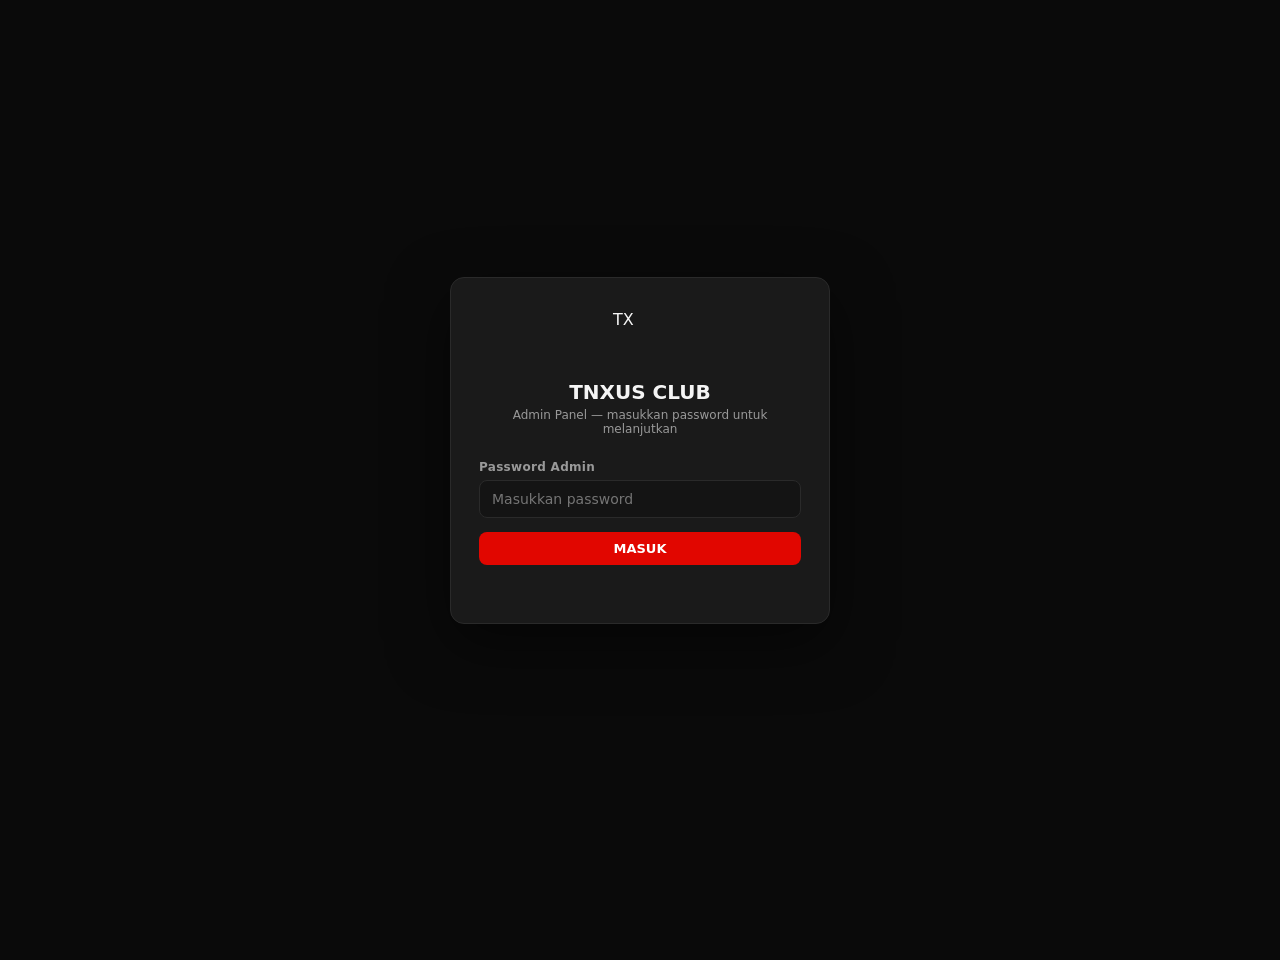
<file: admin.html>
<!DOCTYPE html>
<html lang="id">
<head>
<meta charset="UTF-8">
<meta name="viewport" content="width=device-width, initial-scale=1.0">
<title>TNXUS CLUB — Admin Panel</title>
<style>
  /* ===== DESIGN TOKENS (sesuai CONTRACT.md) ===== */
  :root{
    --bg:#0a0a0a;
    --surface:#141414;
    --card:#1a1a1a;
    --border:#2a2a2a;
    --red:#e10600;
    --yellow:#ffd500;
    --text:#f5f5f5;
    --muted:#999;
    --radius-card:14px;
    --radius-btn:8px;
    --font:system-ui,-apple-system,"Segoe UI",Roboto,"Helvetica Neue",Arial,sans-serif;
  }
  *{box-sizing:border-box;margin:0;padding:0}
  html,body{background:var(--bg);color:var(--text);font-family:var(--font);min-height:100%}
  body{padding:0 0 60px}
  a{color:var(--yellow)}
  button{font-family:var(--font);cursor:pointer}
  input,select,textarea{font-family:var(--font)}

  /* ===== HEADER ===== */
  .admin-header{
    position:sticky;top:0;z-index:50;
    background:linear-gradient(90deg,rgba(225,6,0,.18),rgba(10,10,10,.95) 40%,rgba(255,213,0,.12));
    border-bottom:1px solid var(--border);
    backdrop-filter:blur(8px);
    padding:14px 20px;
    display:flex;align-items:center;justify-content:space-between;gap:12px;flex-wrap:wrap;
  }
  .admin-header .brand{display:flex;align-items:center;gap:12px}
  .admin-header .logo-mark{
    width:38px;height:38px;border-radius:10px;flex:0 0 auto;
    background:linear-gradient(135deg,var(--red),#7a0300);
    display:flex;align-items:center;justify-content:center;font-weight:800;color:#fff;font-size:13px;letter-spacing:.5px;
  }
  .admin-header h1{font-size:17px;font-weight:700;letter-spacing:.4px}
  .admin-header h1 span{color:var(--yellow)}
  .admin-header .sub{font-size:11px;color:var(--muted);margin-top:2px}
  .header-actions{display:flex;align-items:center;gap:10px;flex-wrap:wrap}
  .backend-badge{
    font-size:11px;padding:5px 10px;border-radius:999px;border:1px solid var(--border);
    display:inline-flex;align-items:center;gap:6px;color:var(--muted);
  }
  .backend-badge .dot{width:8px;height:8px;border-radius:50%;background:#666}
  .backend-badge.ok .dot{background:#2ecc71}
  .backend-badge.bad .dot{background:var(--red)}

  /* ===== BUTTONS ===== */
  .btn{
    border:none;border-radius:var(--radius-btn);padding:9px 16px;font-size:13px;font-weight:600;
    transition:transform .12s ease,opacity .12s ease,background .12s ease;
    display:inline-flex;align-items:center;gap:6px;white-space:nowrap;
  }
  .btn:active{transform:scale(.97)}
  .btn-primary{background:var(--red);color:#fff}
  .btn-primary:hover{background:#ff1a10}
  .btn-secondary{background:var(--card);color:var(--text);border:1px solid var(--border)}
  .btn-secondary:hover{border-color:var(--yellow);color:var(--yellow)}
  .btn-yellow{background:var(--yellow);color:#0a0a0a}
  .btn-yellow:hover{background:#ffe033}
  .btn-danger{background:transparent;color:var(--red);border:1px solid var(--red)}
  .btn-danger:hover{background:var(--red);color:#fff}
  .btn-ghost{background:transparent;color:var(--muted);border:1px solid var(--border)}
  .btn-ghost:hover{color:var(--text);border-color:var(--muted)}
  .btn-sm{padding:5px 10px;font-size:12px;border-radius:6px}
  .btn:disabled{opacity:.5;cursor:not-allowed;transform:none}
  .btn .spinner{
    width:12px;height:12px;border:2px solid rgba(255,255,255,.35);border-top-color:#fff;
    border-radius:50%;animation:spin .7s linear infinite;display:inline-block;
  }
  @keyframes spin{to{transform:rotate(360deg)}}

  /* ===== LOGIN ===== */
  .login-wrap{min-height:100vh;display:flex;align-items:center;justify-content:center;padding:20px}
  .login-card{
    width:100%;max-width:380px;background:var(--card);border:1px solid var(--border);
    border-radius:var(--radius-card);padding:32px 28px;box-shadow:0 20px 60px rgba(0,0,0,.5);
  }
  .login-card .logo-mark{margin:0 auto 16px;width:54px;height:54px;border-radius:14px;font-size:16px}
  .login-card h2{text-align:center;font-size:20px;margin-bottom:4px}
  .login-card p.lead{text-align:center;color:var(--muted);font-size:12px;margin-bottom:24px}
  .field{margin-bottom:14px}
  .field label{display:block;font-size:12px;color:var(--muted);margin-bottom:6px;font-weight:600;letter-spacing:.3px}
  .field input,.field select,.field textarea{
    width:100%;background:var(--surface);border:1px solid var(--border);border-radius:var(--radius-btn);
    padding:10px 12px;color:var(--text);font-size:14px;outline:none;transition:border-color .15s;
  }
  .field input:focus,.field select:focus,.field textarea:focus{border-color:var(--red)}
  .field textarea{resize:vertical;min-height:70px}
  .field .hint{font-size:11px;color:var(--muted);margin-top:5px;line-height:1.4}
  .field .hint code{background:var(--surface);padding:1px 5px;border-radius:4px;color:var(--yellow);font-size:10px}
  .login-error{color:var(--red);font-size:12px;margin-top:10px;text-align:center;min-height:16px}

  /* ===== NAV TABS ===== */
  .tabs{
    display:flex;gap:4px;padding:10px 16px 0;overflow-x:auto;scrollbar-width:none;
    border-bottom:1px solid var(--border);background:var(--surface);
  }
  .tabs::-webkit-scrollbar{display:none}
  .tab{
    background:transparent;border:none;color:var(--muted);padding:11px 18px;font-size:13px;font-weight:600;
    border-bottom:2px solid transparent;white-space:nowrap;transition:color .15s,border-color .15s;
  }
  .tab:hover{color:var(--text)}
  .tab.active{color:var(--yellow);border-bottom-color:var(--red)}

  /* ===== LAYOUT ===== */
  .container{max-width:1280px;margin:0 auto;padding:20px 16px}
  .section{display:none}
  .section.active{display:block;animation:fadeIn .25s ease}
  @keyframes fadeIn{from{opacity:0;transform:translateY(6px)}to{opacity:1;transform:none}}
  .section-head{display:flex;align-items:center;justify-content:space-between;gap:12px;margin-bottom:16px;flex-wrap:wrap}
  .section-head h2{font-size:18px;font-weight:700}
  .section-head h2 small{display:block;font-size:11px;color:var(--muted);font-weight:400;margin-top:3px}

  /* ===== BANNER ===== */
  .banner{
    border-radius:var(--radius-card);padding:14px 16px;font-size:13px;margin-bottom:18px;
    display:flex;align-items:flex-start;gap:10px;line-height:1.5;
  }
  .banner.warn{background:rgba(255,213,0,.08);border:1px solid rgba(255,213,0,.4);color:var(--yellow)}
  .banner.err{background:rgba(225,6,0,.1);border:1px solid rgba(225,6,0,.5);color:#ff6b66}

  /* ===== DASHBOARD CARDS ===== */
  .stats-grid{display:grid;grid-template-columns:repeat(auto-fit,minmax(220px,1fr));gap:14px;margin-bottom:20px}
  .stat-card{
    background:var(--card);border:1px solid var(--border);border-radius:var(--radius-card);
    padding:20px;position:relative;overflow:hidden;
  }
  .stat-card::after{content:"";position:absolute;top:0;left:0;right:0;height:3px;background:linear-gradient(90deg,var(--red),var(--yellow))}
  .stat-card .label{font-size:12px;color:var(--muted);font-weight:600;letter-spacing:.4px;text-transform:uppercase}
  .stat-card .value{font-size:30px;font-weight:800;margin-top:8px;color:var(--text)}
  .stat-card .value.yellow{color:var(--yellow)}
  .stat-card .value.red{color:var(--red)}
  .stat-card .sub{font-size:11px;color:var(--muted);margin-top:6px}

  /* ===== TABLE ===== */
  .table-wrap{
    background:var(--card);border:1px solid var(--border);border-radius:var(--radius-card);
    overflow:hidden;
  }
  .table-scroll{overflow-x:auto}
  table{width:100%;border-collapse:collapse;min-width:720px}
  thead th{
    background:var(--surface);text-align:left;font-size:11px;color:var(--muted);text-transform:uppercase;
    letter-spacing:.5px;padding:12px 14px;border-bottom:1px solid var(--border);white-space:nowrap;
  }
  tbody td{padding:12px 14px;font-size:13px;border-bottom:1px solid var(--border);vertical-align:middle}
  tbody tr:last-child td{border-bottom:none}
  tbody tr:hover{background:rgba(255,255,255,.02)}
  .thumb{width:44px;height:44px;border-radius:8px;object-fit:cover;background:var(--surface);border:1px solid var(--border);flex:0 0 auto}
  .thumb-placeholder{
    width:44px;height:44px;border-radius:8px;background:var(--surface);border:1px dashed var(--border);
    display:inline-flex;align-items:center;justify-content:center;color:var(--muted);font-size:10px;flex:0 0 auto;
  }
  .prod-name{font-weight:600}
  .prod-meta{font-size:11px;color:var(--muted);margin-top:3px}
  .pill{
    display:inline-block;padding:3px 10px;border-radius:999px;font-size:11px;font-weight:600;white-space:nowrap;
  }
  .pill.aktif{background:rgba(46,204,113,.15);color:#2ecc71;border:1px solid rgba(46,204,113,.4)}
  .pill.nonaktif{background:rgba(153,153,153,.12);color:var(--muted);border:1px solid var(--border)}
  .pill.baju{background:rgba(225,6,0,.15);color:#ff6b66;border:1px solid rgba(225,6,0,.4)}
  .pill.aksesori{background:rgba(255,213,0,.12);color:var(--yellow);border:1px solid rgba(255,213,0,.35)}
  .pill.persen{background:rgba(255,213,0,.12);color:var(--yellow);border:1px solid rgba(255,213,0,.35)}
  .pill.nominal{background:rgba(225,6,0,.15);color:#ff6b66;border:1px solid rgba(225,6,0,.4)}
  .pill.status{background:var(--surface);color:var(--text);border:1px solid var(--border)}
  .row-actions{display:flex;gap:6px;flex-wrap:wrap;white-space:nowrap}
  .empty-state{padding:40px 20px;text-align:center;color:var(--muted);font-size:13px}
  .empty-state .big{font-size:32px;margin-bottom:10px;opacity:.4}

  /* ===== TOOLBAR (search + export) ===== */
  .toolbar{display:flex;gap:10px;align-items:center;margin-bottom:14px;flex-wrap:wrap}
  .toolbar .search{
    flex:1;min-width:200px;max-width:360px;position:relative;
  }
  .toolbar .search input{
    width:100%;background:var(--surface);border:1px solid var(--border);border-radius:var(--radius-btn);
    padding:9px 12px 9px 34px;color:var(--text);font-size:13px;outline:none;
  }
  .toolbar .search input:focus{border-color:var(--red)}
  .toolbar .search::before{
    content:"";position:absolute;left:11px;top:50%;transform:translateY(-50%);
    width:14px;height:14px;border:2px solid var(--muted);border-radius:50%;
  }
  .toolbar .search::after{
    content:"";position:absolute;left:21px;top:calc(50% + 6px);width:7px;height:2px;background:var(--muted);transform:rotate(45deg);
  }

  /* ===== MODAL ===== */
  .modal-overlay{
    position:fixed;inset:0;background:rgba(0,0,0,.7);backdrop-filter:blur(4px);
    display:none;align-items:flex-start;justify-content:center;z-index:100;padding:20px 12px;overflow-y:auto;
  }
  .modal-overlay.open{display:flex;animation:fadeIn .2s ease}
  .modal{
    background:var(--card);border:1px solid var(--border);border-radius:var(--radius-card);
    width:100%;max-width:560px;padding:24px;margin-top:20px;box-shadow:0 30px 80px rgba(0,0,0,.6);
  }
  .modal h3{font-size:17px;margin-bottom:4px}
  .modal .modal-sub{font-size:12px;color:var(--muted);margin-bottom:18px}
  .modal-actions{display:flex;gap:10px;justify-content:flex-end;margin-top:20px;flex-wrap:wrap}
  .size-checks{display:flex;gap:14px;flex-wrap:wrap;padding:8px 0}
  .size-checks label{display:inline-flex;align-items:center;gap:6px;font-size:13px;cursor:pointer;color:var(--text)}
  .size-checks input{accent-color:var(--red);width:16px;height:16px}
  .check-row{display:flex;align-items:center;gap:8px;font-size:13px;padding:6px 0}
  .check-row input{accent-color:var(--red);width:16px;height:16px}
  .form-grid{display:grid;grid-template-columns:1fr 1fr;gap:0 14px}
  .form-grid .full{grid-column:1/-1}
  @media(max-width:560px){.form-grid{grid-template-columns:1fr}}

  /* ===== CONFIRM DIALOG ===== */
  .confirm-box{max-width:400px;text-align:center}
  .confirm-box .icon{
    width:52px;height:52px;border-radius:50%;background:rgba(225,6,0,.15);border:1px solid var(--red);
    display:flex;align-items:center;justify-content:center;margin:0 auto 14px;color:var(--red);font-size:24px;font-weight:800;
  }
  .confirm-box p{font-size:14px;color:var(--muted);line-height:1.5;margin-bottom:6px}
  .confirm-box strong{color:var(--text)}

  /* ===== TOAST ===== */
  #toastWrap{position:fixed;top:16px;right:16px;z-index:200;display:flex;flex-direction:column;gap:8px;max-width:340px}
  .toast{
    background:var(--card);border:1px solid var(--border);border-left:4px solid var(--yellow);
    border-radius:10px;padding:12px 16px;font-size:13px;box-shadow:0 10px 30px rgba(0,0,0,.5);
    animation:slideIn .25s ease;line-height:1.4;
  }
  .toast.ok{border-left-color:#2ecc71}
  .toast.err{border-left-color:var(--red)}
  .toast.out{animation:slideOut .25s ease forwards}
  @keyframes slideIn{from{opacity:0;transform:translateX(30px)}to{opacity:1;transform:none}}
  @keyframes slideOut{to{opacity:0;transform:translateX(30px)}}

  /* ===== LOADING ===== */
  .loading-row{padding:30px;text-align:center;color:var(--muted);font-size:13px}
  .loading-row .spinner{
    width:22px;height:22px;border:3px solid var(--border);border-top-color:var(--red);
    border-radius:50%;animation:spin .7s linear infinite;display:inline-block;margin-bottom:10px;
  }

  .items-summary{font-size:12px;line-height:1.5}
  .items-summary .it{display:block;color:var(--muted)}
  .voucher-code{font-family:ui-monospace,Menlo,Consolas,monospace;font-weight:700;color:var(--yellow);font-size:13px}
  .footer-note{text-align:center;color:var(--muted);font-size:11px;margin-top:30px;line-height:1.6}
</style>
</head>
<body>

<!-- ================= LOGIN VIEW ================= -->
<div id="loginView" class="login-wrap" style="display:none">
  <div class="login-card">
    <div class="logo-mark">TX</div>
    <h2>TNXUS CLUB</h2>
    <p class="lead">Admin Panel — masukkan password untuk melanjutkan</p>
    <form id="loginForm" autocomplete="off">
      <div class="field">
        <label for="loginPass">Password Admin</label>
        <input type="password" id="loginPass" placeholder="Masukkan password" required>
      </div>
      <button type="submit" class="btn btn-primary" style="width:100%;justify-content:center" id="loginBtn">
        <span id="loginBtnText">MASUK</span>
      </button>
      <div class="login-error" id="loginError"></div>
    </form>
  </div>
</div>

<!-- ================= APP VIEW ================= -->
<div id="appView" style="display:none">
  <header class="admin-header">
    <div class="brand">
      <div class="logo-mark">TX</div>
      <div>
        <h1>TNXUS CLUB <span>— Admin Panel</span></h1>
        <div class="sub">Kelola produk, voucher &amp; pesanan</div>
      </div>
    </div>
    <div class="header-actions">
      <span class="backend-badge" id="backendBadge"><span class="dot"></span><span id="backendBadgeText">Memeriksa…</span></span>
      <button class="btn btn-danger btn-sm" id="logoutBtn">Keluar</button>
    </div>
  </header>

  <nav class="tabs" id="tabs">
    <button class="tab active" data-tab="dashboard">Dashboard</button>
    <button class="tab" data-tab="produk">Kelola Produk</button>
    <button class="tab" data-tab="voucher">Kelola Voucher</button>
    <button class="tab" data-tab="riwayat">Riwayat Transaksi</button>
  </nav>

  <main class="container">

    <!-- ===== DASHBOARD ===== -->
    <section class="section active" id="sec-dashboard">
      <div class="section-head">
        <h2>Dashboard<small>Ringkasan toko secara real-time</small></h2>
        <button class="btn btn-secondary btn-sm" id="refreshBtn">Muat Ulang Data</button>
      </div>
      <div id="dashboardBanner"></div>
      <div class="stats-grid">
        <div class="stat-card">
          <div class="label">Produk Aktif</div>
          <div class="value red" id="statProdukAktif">—</div>
          <div class="sub" id="statProdukTotal">dari — total produk</div>
        </div>
        <div class="stat-card">
          <div class="label">Total Pesanan</div>
          <div class="value" id="statPesanan">—</div>
          <div class="sub">pesanan tercatat</div>
        </div>
        <div class="stat-card">
          <div class="label">Total Omzet</div>
          <div class="value yellow" id="statOmzet">—</div>
          <div class="sub">sum total_akhir semua pesanan</div>
        </div>
        <div class="stat-card">
          <div class="label">Voucher Aktif</div>
          <div class="value" id="statVoucher">—</div>
          <div class="sub" id="statVoucherTotal">dari — total voucher</div>
        </div>
      </div>
      <div class="banner warn" id="dashBackendWarn" style="display:none">
        <div><strong>Backend belum dikonfigurasi.</strong> Ganti <code style="background:var(--surface);padding:1px 5px;border-radius:4px">CONFIG.APPS_SCRIPT_URL</code> di bagian atas &lt;script&gt; dengan URL Web App Google Apps Script Anda. Data di atas adalah nol / contoh kosong.</div>
      </div>
    </section>

    <!-- ===== PRODUK ===== -->
    <section class="section" id="sec-produk">
      <div class="section-head">
        <h2>Kelola Produk<small>Termasuk produk nonaktif — klik Toggle untuk mengubah status</small></h2>
        <button class="btn btn-primary" id="btnTambahProduk">+ Tambah Produk</button>
      </div>
      <div id="produkBanner"></div>
      <div class="table-wrap">
        <div class="table-scroll">
          <table>
            <thead>
              <tr>
                <th>Foto</th><th>Nama</th><th>Kategori</th><th>Harga</th><th>Stok</th><th>Status</th><th>Aksi</th>
              </tr>
            </thead>
            <tbody id="produkTbody"></tbody>
          </table>
        </div>
      </div>
    </section>

    <!-- ===== VOUCHER ===== -->
    <section class="section" id="sec-voucher">
      <div class="section-head">
        <h2>Kelola Voucher<small>Kode diskon untuk customer saat checkout</small></h2>
      </div>
      <div id="voucherBanner"></div>
      <div class="table-wrap" style="margin-bottom:18px">
        <div class="table-scroll">
          <table>
            <thead>
              <tr><th>Kode</th><th>Tipe</th><th>Nilai</th><th>Status</th><th>Aksi</th></tr>
            </thead>
            <tbody id="voucherTbody"></tbody>
          </table>
        </div>
      </div>

      <div class="table-wrap" style="padding:20px">
        <h3 style="font-size:15px;margin-bottom:14px">Tambah Voucher Baru</h3>
        <form id="formVoucher" class="form-grid" style="align-items:end">
          <div class="field">
            <label for="vKode">Kode Voucher</label>
            <input type="text" id="vKode" placeholder="mis. TNXUS10" required style="text-transform:uppercase">
          </div>
          <div class="field">
            <label for="vTipe">Tipe</label>
            <select id="vTipe" required>
              <option value="persen">Persen (%)</option>
              <option value="nominal">Nominal (Rp)</option>
            </select>
          </div>
          <div class="field">
            <label for="vNilai">Nilai</label>
            <input type="number" id="vNilai" placeholder="mis. 10 atau 15000" min="0" step="any" required>
            <div class="hint">Untuk persen: angka 0–100. Untuk nominal: jumlah Rupiah.</div>
          </div>
          <div class="field">
            <button type="submit" class="btn btn-yellow" id="voucherSubmitBtn" style="width:100%;justify-content:center">+ Tambah Voucher</button>
          </div>
        </form>
      </div>
    </section>

    <!-- ===== RIWAYAT ===== -->
    <section class="section" id="sec-riwayat">
      <div class="section-head">
        <h2>Riwayat Transaksi<small>Urut terbaru dulu — dari endpoint getRiwayat</small></h2>
        <button class="btn btn-yellow" id="exportCsvBtn">Export CSV</button>
      </div>
      <div class="toolbar">
        <div class="search">
          <input type="text" id="searchRiwayat" placeholder="Cari nama / ID pesanan…">
        </div>
        <span style="font-size:12px;color:var(--muted)" id="riwayatCount"></span>
      </div>
      <div id="riwayatBanner"></div>
      <div class="table-wrap">
        <div class="table-scroll">
          <table>
            <thead>
              <tr>
                <th>ID Pesanan</th><th>Waktu</th><th>Nama</th><th>No. WA</th><th>Alamat</th>
                <th>Item</th><th>Voucher</th><th>Total Akhir</th><th>Status</th>
              </tr>
            </thead>
            <tbody id="riwayatTbody"></tbody>
          </table>
        </div>
      </div>
    </section>

    <div class="footer-note">
      TNXUS CLUB Admin Panel · Data diambil dari Google Apps Script via <code style="background:var(--surface);padding:1px 5px;border-radius:4px">CONFIG.APPS_SCRIPT_URL</code><br>
      Login hanya tersimpan di sessionStorage — tertutup saat tab ditutup.
    </div>
  </main>
</div>

<!-- ================= MODAL: FORM PRODUK ================= -->
<div class="modal-overlay" id="produkModal">
  <div class="modal">
    <h3 id="produkModalTitle">Tambah Produk</h3>
    <div class="modal-sub" id="produkModalSub">Isi detail produk di bawah ini.</div>
    <form id="formProduk">
      <input type="hidden" id="pId">
      <div class="form-grid">
        <div class="field">
          <label for="pKategori">Kategori *</label>
          <select id="pKategori" required>
            <option value="baju">Baju</option>
            <option value="aksesori">Aksesori</option>
          </select>
        </div>
        <div class="field">
          <label for="pNama">Nama Produk *</label>
          <input type="text" id="pNama" required placeholder="mis. Oversize Tee Black">
        </div>
        <div class="field full">
          <label for="pDeskripsi">Deskripsi</label>
          <textarea id="pDeskripsi" placeholder="Deskripsi singkat produk…"></textarea>
        </div>
        <div class="field full">
          <label for="pFoto">URL Foto *</label>
          <input type="url" id="pFoto" required placeholder="https://…">
          <div class="hint">Paste link foto yang sudah dihosting (mis. <code>raw.githubusercontent.com/.../foto.jpg</code>). Upload foto ke repo GitHub Anda dulu, lalu paste link raw-nya di sini.</div>
        </div>
        <div class="field">
          <label for="pHarga">Harga (Rp) *</label>
          <input type="number" id="pHarga" required min="0" step="any" placeholder="mis. 150000">
        </div>
        <div class="field">
          <label for="pStok">Stok * <span style="color:var(--yellow)">(bisa diedit kapan saja)</span></label>
          <input type="number" id="pStok" required min="0" step="1" placeholder="mis. 50">
        </div>
        <div class="field full">
          <label>Ukuran (kosongkan untuk aksesori)</label>
          <div class="size-checks" id="pUkuran">
            <label><input type="checkbox" value="S"> S</label>
            <label><input type="checkbox" value="M"> M</label>
            <label><input type="checkbox" value="L"> L</label>
            <label><input type="checkbox" value="XL"> XL</label>
            <label><input type="checkbox" value="XXL"> XXL</label>
          </div>
          <div class="hint">Centang ukuran yang tersedia. Untuk aksesori, biarkan tidak tercentang (array kosong).</div>
        </div>
        <div class="field full">
          <label class="check-row">
            <input type="checkbox" id="pAktif" checked>
            <span>Produk aktif (tampil di website customer)</span>
          </label>
        </div>
      </div>
      <div class="modal-actions">
        <button type="button" class="btn btn-ghost" id="produkModalBatal">Batal</button>
        <button type="submit" class="btn btn-primary" id="produkSubmitBtn"><span id="produkSubmitText">Simpan Produk</span></button>
      </div>
    </form>
  </div>
</div>

<!-- ================= MODAL: KONFIRMASI ================= -->
<div class="modal-overlay" id="confirmModal">
  <div class="modal confirm-box">
    <div class="icon">!</div>
    <h3 id="confirmTitle">Konfirmasi</h3>
    <p id="confirmMsg">Anda yakin?</p>
    <div class="modal-actions" style="justify-content:center">
      <button type="button" class="btn btn-ghost" id="confirmBatal">Batal</button>
      <button type="button" class="btn btn-danger" id="confirmYa">Ya, Lanjutkan</button>
    </div>
  </div>
</div>

<div id="toastWrap"></div>

<script>
/* ============================================================
   CONFIG — SATU-SATUNYA tempat konfigurasi.
   Ganti nilai di bawah ini sebelum hosting di GitHub Pages.
   ============================================================ */
const CONFIG = {
  // GANTI: isi dengan URL Web App Google Apps Script Anda (diakhiri /exec).
  //        Contoh: "https://script.google.com/macros/s/AKfycb.../exec"
  APPS_SCRIPT_URL: "https://script.google.com/macros/s/AKfycbzg5F_vhuqAeQ1OL5Wuif1AApDKyREepvVGtPSYwNmOLjjWZUQQ_NvfEbs6gnHnBXW9DA/exec",

  // GANTI: ganti password admin default ini dengan password kuat Anda.
  ADMIN_PASSWORD: "admin346%#^#@hjsacjvalnmnpanel"
};
/* ============================================================ */

(function(){
  "use strict";

  // ---------- State ----------
  const SESSION_KEY = "tnxus_admin_auth";
  const state = {
    produk: [],
    pesanan: [],
    voucher: [],
    backendOk: null,   // true / false / null (belum coba)
    loading: false,
    confirmCallback: null,
    searchQuery: ""
  };

  // ---------- Helpers ----------
  const $ = (sel) => document.querySelector(sel);
  const $$ = (sel) => Array.from(document.querySelectorAll(sel));

  function escapeHtml(s){
    if(s === null || s === undefined) return "";
    return String(s)
      .replace(/&/g,"&amp;").replace(/</g,"&lt;").replace(/>/g,"&gt;")
      .replace(/"/g,"&quot;").replace(/'/g,"&#39;");
  }
  function formatRupiah(n){
    const num = Number(n) || 0;
    return "Rp " + num.toLocaleString("id-ID");
  }
  function formatWaktu(ts){
    if(!ts) return "-";
    const d = new Date(ts);
    if(isNaN(d.getTime())) return escapeHtml(String(ts));
    return d.toLocaleString("id-ID",{day:"2-digit",month:"short",year:"numeric",hour:"2-digit",minute:"2-digit"});
  }
  function toast(msg, type){
    const wrap = $("#toastWrap");
    const el = document.createElement("div");
    el.className = "toast " + (type || "");
    el.textContent = msg;
    wrap.appendChild(el);
    setTimeout(()=>{ el.classList.add("out"); setTimeout(()=>el.remove(), 260); }, 3200);
  }
  function setBtnLoading(btn, text, loading){
    if(!btn) return;
    if(loading){
      btn.disabled = true;
      btn.dataset.origHtml = btn.innerHTML;
      btn.innerHTML = '<span class="spinner"></span> ' + escapeHtml(text);
    } else {
      btn.disabled = false;
      if(btn.dataset.origHtml) btn.innerHTML = btn.dataset.origHtml;
    }
  }

  // ---------- Backend guard + API ----------
  function backendConfigured(){
    return typeof CONFIG.APPS_SCRIPT_URL === "string" && CONFIG.APPS_SCRIPT_URL.trim().length > 0;
  }
  function markBackend(ok){
    state.backendOk = ok;
    const badge = $("#backendBadge");
    const txt = $("#backendBadgeText");
    if(ok){ badge.classList.add("ok"); badge.classList.remove("bad"); txt.textContent = "Backend terhubung"; }
    else { badge.classList.add("bad"); badge.classList.remove("ok"); txt.textContent = "Backend belum dikonfigurasi"; }
  }
  function apiGet(action){
    // GET ?action=...  (sesuai CONTRACT section 3)
    if(!backendConfigured()){
      markBackend(false);
      return Promise.reject(new Error("BACKEND_NOT_CONFIGURED"));
    }
    const url = CONFIG.APPS_SCRIPT_URL + (CONFIG.APPS_SCRIPT_URL.indexOf("?") >= 0 ? "&" : "?") + "action=" + encodeURIComponent(action);
    return fetch(url, { method:"GET", headers:{"Accept":"application/json"} })
      .then(r => {
        if(!r.ok) throw new Error("HTTP " + r.status);
        return r.json();
      })
      .then(res => {
        if(res && res.ok) { markBackend(true); return res.data; }
        throw new Error((res && res.error) ? res.error : "Response tidak valid");
      });
  }
  function apiPost(body){
    // POST JSON {action, ...fields}  (sesuai CONTRACT section 3)
    if(!backendConfigured()){
      markBackend(false);
      return Promise.reject(new Error("BACKEND_NOT_CONFIGURED"));
    }
    return fetch(CONFIG.APPS_SCRIPT_URL, {
      method:"POST",
      headers:{"Content-Type":"text/plain;charset=utf-8"},  // text/plain menghindari preflight CORS ke Apps Script
      body: JSON.stringify(body)
    })
      .then(r => r.json().catch(() => ({ok:false, error:"Response bukan JSON"})))
      .then(res => {
        if(res && res.ok){ markBackend(true); return res.data || true; }
        throw new Error((res && res.error) ? res.error : "Operasi gagal di server");
      });
  }
  function handleApiError(err, ctx){
    if(err && err.message === "BACKEND_NOT_CONFIGURED"){
      toast("Backend belum dikonfigurasi — isi CONFIG.APPS_SCRIPT_URL", "err");
      return true;
    }
    toast((ctx ? ctx + ": " : "") + (err && err.message ? err.message : "Kesalahan jaringan"), "err");
    return false;
  }

  // ---------- Auth ----------
  function isLoggedIn(){ return sessionStorage.getItem(SESSION_KEY) === "1"; }
  function showLogin(){
    $("#loginView").style.display = "flex";
    $("#appView").style.display = "none";
  }
  function showApp(){
    $("#loginView").style.display = "none";
    $("#appView").style.display = "block";
    loadAll();
  }
  $("#loginForm").addEventListener("submit", function(e){
    e.preventDefault();
    const pass = $("#loginPass").value;
    const errEl = $("#loginError");
    const btn = $("#loginBtn");
    if(pass === CONFIG.ADMIN_PASSWORD){
      errEl.textContent = "";
      sessionStorage.setItem(SESSION_KEY, "1");
      setBtnLoading(btn, "Memasuk…", true);
      setTimeout(showApp, 250);
    } else {
      errEl.textContent = "Password salah. Coba lagi.";
      $("#loginPass").value = "";
      $("#loginPass").focus();
    }
  });
  $("#logoutBtn").addEventListener("click", function(){
    sessionStorage.removeItem(SESSION_KEY);
    state.produk = []; state.pesanan = []; state.voucher = [];
    showLogin();
    toast("Anda telah keluar.", "ok");
  });

  // ---------- Tabs ----------
  $$("#tabs .tab").forEach(tab => {
    tab.addEventListener("click", () => {
      $$("#tabs .tab").forEach(t => t.classList.remove("active"));
      tab.classList.add("active");
      const name = tab.dataset.tab;
      $$(".section").forEach(s => s.classList.remove("active"));
      $("#sec-" + name).classList.add("active");
      if(name === "riwayat") renderRiwayat();
      if(name === "produk") renderProduk();
      if(name === "voucher") renderVoucher();
      if(name === "dashboard") renderDashboard();
    });
  });
  $("#refreshBtn").addEventListener("click", loadAll);

  // ---------- Load all data ----------
  function loadAll(){
    if(!backendConfigured()){
      markBackend(false);
      state.produk = []; state.pesanan = []; state.voucher = [];
      renderAll();
      return;
    }
    const tbodyProduk = $("#produkTbody");
    tbodyProduk.innerHTML = '<tr><td colspan="7"><div class="loading-row"><div class="spinner"></div><div>Memuat data…</div></div></td></tr>';
    Promise.all([
      apiGet("getSemuaProduk").then(d => state.produk = Array.isArray(d) ? d : []).catch(()=>{ state.produk = []; }),
      apiGet("getRiwayat").then(d => state.pesanan = Array.isArray(d) ? d : []).catch(()=>{ state.pesanan = []; }),
      apiGet("getVoucherAll").then(d => state.voucher = Array.isArray(d) ? d : []).catch(()=>{ state.voucher = []; })
    ]).then(() => {
      renderAll();
      if(state.backendOk) toast("Data dimuat.", "ok");
    }).catch(err => handleApiError(err, "Memuat data"));
  }
  function renderAll(){
    renderDashboard(); renderProduk(); renderVoucher(); renderRiwayat();
    const warn = $("#dashBackendWarn");
    if(warn) warn.style.display = backendConfigured() ? "none" : "flex";
  }

  // ---------- Dashboard ----------
  function renderDashboard(){
    const aktif = state.produk.filter(p => p && p.aktif === true || p && p.aktif === "true" || p && p.aktif === "TRUE").length;
    const totalProduk = state.produk.length;
    const totalPesanan = state.pesanan.length;
    const omzet = state.pesanan.reduce((sum,p) => sum + (Number(p && p.total_akhir) || 0), 0);
    const vAktif = state.voucher.filter(v => v && v.aktif !== false && v.aktif !== "false").length;
    $("#statProdukAktif").textContent = backendConfigured() ? String(aktif) : "0";
    $("#statProdukTotal").textContent = "dari " + (backendConfigured() ? totalProduk : 0) + " total produk";
    $("#statPesanan").textContent = backendConfigured() ? String(totalPesanan) : "0";
    $("#statOmzet").textContent = backendConfigured() ? formatRupiah(omzet) : "Rp 0";
    $("#statVoucher").textContent = backendConfigured() ? String(vAktif) : "0";
    $("#statVoucherTotal").textContent = "dari " + (backendConfigured() ? state.voucher.length : 0) + " total voucher";
  }

  // ---------- Produk ----------
  function renderProduk(){
    const tbody = $("#produkTbody");
    const banner = $("#produkBanner");
    if(!backendConfigured()){
      banner.innerHTML = '<div class="banner warn"><div><strong>Backend belum dikonfigurasi.</strong> Tabel kosong (data contoh kosong). Anda tetap bisa membuka form Tambah/Edit, tetapi simpan akan gagal sampai <code style="background:var(--surface);padding:1px 5px;border-radius:4px">CONFIG.APPS_SCRIPT_URL</code> diisi.</div></div>';
    } else { banner.innerHTML = ""; }

    if(state.produk.length === 0){
      tbody.innerHTML = '<tr><td colspan="7"><div class="empty-state"><div class="big">&#9633;</div>Belum ada produk. Klik <strong>+ Tambah Produk</strong> untuk menambah.</div></td></tr>';
      return;
    }
    tbody.innerHTML = state.produk.map((p,i) => {
      const id = escapeHtml(p.id || ("P"+(i+1)));
      const nama = escapeHtml(p.nama || "-");
      const kat = escapeHtml(p.kategori || "baju");
      const harga = formatRupiah(p.harga);
      const stok = Number(p.stok) || 0;
      const aktif = !(p.aktif === false || p.aktif === "false" || p.aktif === "FALSE");
      const foto = p.foto_url ? '<img class="thumb" src="'+escapeHtml(p.foto_url)+'" alt="" onerror="this.style.display=\'none\';this.nextElementSibling.style.display=\'inline-flex\'"><span class="thumb-placeholder" style="display:none">no img</span>'
                              : '<span class="thumb-placeholder">no img</span>';
      return '<tr data-idx="'+i+'">'
        + '<td>'+foto+'</td>'
        + '<td><div class="prod-name">'+nama+'</div><div class="prod-meta">ID: '+id+'</div></td>'
        + '<td><span class="pill '+kat+'">'+kat+'</span></td>'
        + '<td style="white-space:nowrap">'+harga+'</td>'
        + '<td><strong style="color:'+(stok<=5?'var(--red)':'var(--text)')+'">'+stok+'</strong></td>'
        + '<td><span class="pill '+(aktif?'aktif':'nonaktif')+'">'+(aktif?'Aktif':'Nonaktif')+'</span></td>'
        + '<td><div class="row-actions">'
        +   '<button class="btn btn-secondary btn-sm" data-act="edit" data-idx="'+i+'">Edit</button>'
        +   '<button class="btn btn-yellow btn-sm" data-act="toggle" data-idx="'+i+'">'+(aktif?'Nonaktifkan':'Aktifkan')+'</button>'
        +   '<button class="btn btn-danger btn-sm" data-act="hapus" data-idx="'+i+'">Hapus</button>'
        + '</div></td>'
        + '</tr>';
    }).join("");
  }
  $("#produkTbody").addEventListener("click", function(e){
    const btn = e.target.closest("button[data-act]");
    if(!btn) return;
    const idx = Number(btn.dataset.idx);
    const p = state.produk[idx];
    if(!p) return;
    const act = btn.dataset.act;
    if(act === "edit"){ openProdukModal(p); }
    else if(act === "toggle"){ toggleProduk(p); }
    else if(act === "hapus"){
      askConfirm("Hapus Produk", "Hapus produk <strong>"+escapeHtml(p.nama)+"</strong>? Tindakan ini tidak bisa dibatalkan.", () => hapusProduk(p));
    }
  });

  // ----- Produk modal -----
  function openProdukModal(p){
    const isEdit = !!p;
    $("#produkModalTitle").textContent = isEdit ? "Edit Produk" : "Tambah Produk";
    $("#produkModalSub").textContent = isEdit ? "Ubah detail produk — termasuk stok." : "Isi detail produk di bawah ini.";
    $("#produkSubmitText").textContent = isEdit ? "Simpan Perubahan" : "Simpan Produk";
    $("#pId").value = isEdit ? (p.id || "") : "";
    $("#pKategori").value = (p && p.kategori) || "baju";
    $("#pNama").value = (p && p.nama) || "";
    $("#pDeskripsi").value = (p && p.deskripsi) || "";
    $("#pFoto").value = (p && p.foto_url) || "";
    $("#pHarga").value = (p && p.harga != null) ? p.harga : "";
    $("#pStok").value = (p && p.stok != null) ? p.stok : "";
    const uk = (p && Array.isArray(p.ukuran)) ? p.ukuran.map(String) : [];
    $$("#pUkuran input").forEach(cb => { cb.checked = uk.indexOf(cb.value) >= 0; });
    const aktif = !p || !(p.aktif === false || p.aktif === "false" || p.aktif === "FALSE");
    $("#pAktif").checked = aktif;
    $("#produkModal").classList.add("open");
    setTimeout(()=>$("#pNama").focus(), 50);
  }
  function closeProdukModal(){ $("#produkModal").classList.remove("open"); }
  $("#btnTambahProduk").addEventListener("click", () => openProdukModal(null));
  $("#produkModalBatal").addEventListener("click", closeProdukModal);
  $("#produkModal").addEventListener("click", function(e){ if(e.target === this) closeProdukModal(); });

  $("#formProduk").addEventListener("submit", function(e){
    e.preventDefault();
    const id = $("#pId").value.trim();
    const ukuran = $$("#pUkuran input:checked").map(cb => cb.value);
    const payload = {
      kategori: $("#pKategori").value,
      nama: $("#pNama").value.trim(),
      deskripsi: $("#pDeskripsi").value.trim(),
      foto_url: $("#pFoto").value.trim(),
      harga: Number($("#pHarga").value) || 0,
      ukuran: ukuran,
      stok: Number($("#pStok").value) || 0,
      aktif: $("#pAktif").checked
    };
    const btn = $("#produkSubmitBtn");
    if(id){
      payload.action = "updateProduk"; payload.id = id;
      setBtnLoading(btn, "Menyimpan…", true);
      apiPost(payload).then(() => {
        toast("Produk diperbarui.", "ok");
        closeProdukModal();
        loadAll();
      }).catch(err => { handleApiError(err, "Update produk"); })
        .finally(() => setBtnLoading(btn, "", false));
    } else {
      payload.action = "tambahProduk";
      setBtnLoading(btn, "Menambah…", true);
      apiPost(payload).then(() => {
        toast("Produk ditambahkan.", "ok");
        closeProdukModal();
        loadAll();
      }).catch(err => { handleApiError(err, "Tambah produk"); })
        .finally(() => setBtnLoading(btn, "", false));
    }
  });

  function toggleProduk(p){
    const aktifSekarang = !(p.aktif === false || p.aktif === "false" || p.aktif === "FALSE");
    const baru = !aktifSekarang;
    apiPost({ action:"updateProduk", id:p.id, aktif:baru })
      .then(() => { toast("Produk "+(baru?"diaktifkan":"dinonaktifkan")+".", "ok"); loadAll(); })
      .catch(err => handleApiError(err, "Toggle status"));
  }
  function hapusProduk(p){
    apiPost({ action:"hapusProduk", id:p.id })
      .then(() => { toast("Produk dihapus.", "ok"); loadAll(); })
      .catch(err => handleApiError(err, "Hapus produk"));
  }

  // ---------- Voucher ----------
  function renderVoucher(){
    const tbody = $("#voucherTbody");
    const banner = $("#voucherBanner");
    if(!backendConfigured()){
      banner.innerHTML = '<div class="banner warn"><div><strong>Backend belum dikonfigurasi.</strong> List kosong. Form tambah voucher tetap bisa diisi, tetapi simpan akan gagal sampai <code style="background:var(--surface);padding:1px 5px;border-radius:4px">CONFIG.APPS_SCRIPT_URL</code> diisi.</div></div>';
    } else { banner.innerHTML = ""; }
    if(state.voucher.length === 0){
      tbody.innerHTML = '<tr><td colspan="5"><div class="empty-state"><div class="big">&#9633;</div>Belum ada voucher. Tambahkan di form bawah.</div></td></tr>';
      return;
    }
    tbody.innerHTML = state.voucher.map((v,i) => {
      const kode = escapeHtml(v.kode || "-");
      const tipe = escapeHtml(v.tipe || "persen");
      const nilai = Number(v.nilai) || 0;
      const aktif = !(v.aktif === false || v.aktif === "false");
      const nilaiTeks = tipe === "persen" ? nilai + "%" : formatRupiah(nilai);
      return '<tr>'
        + '<td><span class="voucher-code">'+kode+'</span></td>'
        + '<td><span class="pill '+tipe+'">'+tipe+'</span></td>'
        + '<td style="white-space:nowrap"><strong>'+nilaiTeks+'</strong></td>'
        + '<td><span class="pill '+(aktif?'aktif':'nonaktif')+'">'+(aktif?'Aktif':'Nonaktif')+'</span></td>'
        + '<td><div class="row-actions"><button class="btn btn-danger btn-sm" data-vidx="'+i+'">Hapus</button></div></td>'
        + '</tr>';
    }).join("");
  }
  $("#voucherTbody").addEventListener("click", function(e){
    const btn = e.target.closest("button[data-vidx]");
    if(!btn) return;
    const v = state.voucher[Number(btn.dataset.vidx)];
    if(!v) return;
    askConfirm("Hapus Voucher", "Hapus voucher <strong>"+escapeHtml(v.kode)+"</strong>?", () => {
      apiPost({ action:"hapusVoucher", kode:v.kode })
        .then(() => { toast("Voucher dihapus.", "ok"); loadAll(); })
        .catch(err => handleApiError(err, "Hapus voucher"));
    });
  });
  $("#formVoucher").addEventListener("submit", function(e){
    e.preventDefault();
    const btn = $("#voucherSubmitBtn");
    const payload = {
      action: "tambahVoucher",
      kode: $("#vKode").value.trim().toUpperCase(),
      tipe: $("#vTipe").value,
      nilai: Number($("#vNilai").value) || 0
    };
    if(!payload.kode){ toast("Kode voucher wajib diisi.", "err"); return; }
    setBtnLoading(btn, "Menambah…", true);
    apiPost(payload).then(() => {
      toast("Voucher "+payload.kode+" ditambahkan.", "ok");
      $("#formVoucher").reset();
      loadAll();
    }).catch(err => handleApiError(err, "Tambah voucher"))
      .finally(() => setBtnLoading(btn, "", false));
  });

  // ---------- Riwayat ----------
  function ringkasItems(items){
    if(!Array.isArray(items) || items.length === 0) return '<span style="color:var(--muted)">-</span>';
    return '<div class="items-summary">' + items.slice(0,3).map(it => {
      const nama = escapeHtml(it.nama || it.id || "item");
      const uk = it.ukuran ? " ["+escapeHtml(it.ukuran)+"]" : "";
      const qty = Number(it.qty) || 1;
      return '<span class="it">'+nama+uk+' &times; '+qty+'</span>';
    }).join("") + (items.length > 3 ? '<span class="it" style="color:var(--yellow)">+ '+(items.length-3)+' lagi…</span>' : "") + '</div>';
  }
  function filteredPesanan(){
    const q = state.searchQuery.trim().toLowerCase();
    let list = state.pesanan.slice();
    // urut terbaru dulu: coba sort by timestamp desc, fallback by insertion order
    list.sort((a,b) => {
      const ta = new Date(a && a.timestamp).getTime();
      const tb = new Date(b && b.timestamp).getTime();
      if(!isNaN(ta) && !isNaN(tb)) return tb - ta;
      return 0;
    });
    if(!q) return list;
    return list.filter(p => {
      const nama = String((p && p.nama) || "").toLowerCase();
      const idp = String((p && p.id_pesanan) || "").toLowerCase();
      return nama.indexOf(q) >= 0 || idp.indexOf(q) >= 0;
    });
  }
  function renderRiwayat(){
    const tbody = $("#riwayatTbody");
    const banner = $("#riwayatBanner");
    if(!backendConfigured()){
      banner.innerHTML = '<div class="banner warn"><div><strong>Backend belum dikonfigurasi.</strong> Riwayat kosong. Export CSV akan menghasilkan file kosong (hanya header).</div></div>';
    } else { banner.innerHTML = ""; }

    const list = filteredPesanan();
    $("#riwayatCount").textContent = list.length + " pesanan ditampilkan" + (state.searchQuery ? ' (cari: "'+state.searchQuery+'")' : "");
    if(list.length === 0){
      tbody.innerHTML = '<tr><td colspan="9"><div class="empty-state"><div class="big">&#9633;</div>'+(state.searchQuery ? 'Tidak ada pesanan cocok dengan pencarian.' : 'Belum ada pesanan tercatat.')+'</div></td></tr>';
      return;
    }
    tbody.innerHTML = list.map(p => {
      return '<tr>'
        + '<td><span class="voucher-code">'+escapeHtml(p.id_pesanan || "-")+'</span></td>'
        + '<td style="white-space:nowrap">'+formatWaktu(p.timestamp)+'</td>'
        + '<td><strong>'+escapeHtml(p.nama || "-")+'</strong></td>'
        + '<td style="white-space:nowrap">'+escapeHtml(p.no_wa || "-")+'</td>'
        + '<td style="max-width:200px"><span style="font-size:12px;color:var(--muted)">'+escapeHtml(p.alamat || "-")+'</span></td>'
        + '<td style="min-width:160px">'+ringkasItems(p.items)+'</td>'
        + '<td>'+(p.voucher ? '<span class="voucher-code">'+escapeHtml(p.voucher)+'</span>' : '<span style="color:var(--muted)">-</span>')+'</td>'
        + '<td style="white-space:nowrap"><strong style="color:var(--yellow)">'+formatRupiah(p.total_akhir)+'</strong></td>'
        + '<td><span class="pill status">'+escapeHtml(p.status || "baru")+'</span></td>'
        + '</tr>';
    }).join("");
  }
  $("#searchRiwayat").addEventListener("input", function(e){
    state.searchQuery = e.target.value;
    renderRiwayat();
  });

  // ----- Export CSV -----
  $("#exportCsvBtn").addEventListener("click", function(){
    const list = filteredPesanan();
    const header = ["id_pesanan","timestamp","nama","no_wa","alamat","items","voucher","total","total_akhir","status"];
    const esc = (v) => {
      let s = (v === null || v === undefined) ? "" : String(v);
      if(/[",\n]/.test(s)) s = '"' + s.replace(/"/g,'""') + '"';
      return s;
    };
    const rows = list.map(p => [
      p.id_pesanan, p.timestamp, p.nama, p.no_wa, p.alamat,
      JSON.stringify(p.items || []), p.voucher || "", p.total, p.total_akhir, p.status || "baru"
    ].map(esc).join(","));
    const csv = "\uFEFF" + header.join(",") + "\n" + rows.join("\n");
    const blob = new Blob([csv], { type:"text/csv;charset=utf-8" });
    const url = URL.createObjectURL(blob);
    const a = document.createElement("a");
    const tgl = new Date().toISOString().slice(0,10);
    a.href = url;
    a.download = "tnxus-riwayat-transaksi-" + tgl + ".csv";
    document.body.appendChild(a);
    a.click();
    a.remove();
    setTimeout(() => URL.revokeObjectURL(url), 1000);
    toast("CSV diunduh (" + list.length + " baris).", "ok");
  });

  // ---------- Confirm modal ----------
  function askConfirm(title, msgHtml, cb){
    $("#confirmTitle").textContent = title;
    $("#confirmMsg").innerHTML = msgHtml;
    state.confirmCallback = cb;
    $("#confirmModal").classList.add("open");
  }
  $("#confirmBatal").addEventListener("click", () => { $("#confirmModal").classList.remove("open"); state.confirmCallback = null; });
  $("#confirmYa").addEventListener("click", () => {
    $("#confirmModal").classList.remove("open");
    const cb = state.confirmCallback;
    state.confirmCallback = null;
    if(cb) cb();
  });
  $("#confirmModal").addEventListener("click", function(e){ if(e.target === this){ this.classList.remove("open"); state.confirmCallback = null; } });

  // ---------- Boot ----------
  if(isLoggedIn()){ showApp(); } else { showLogin(); }
})();
</script>
</body>
</html>
</file>
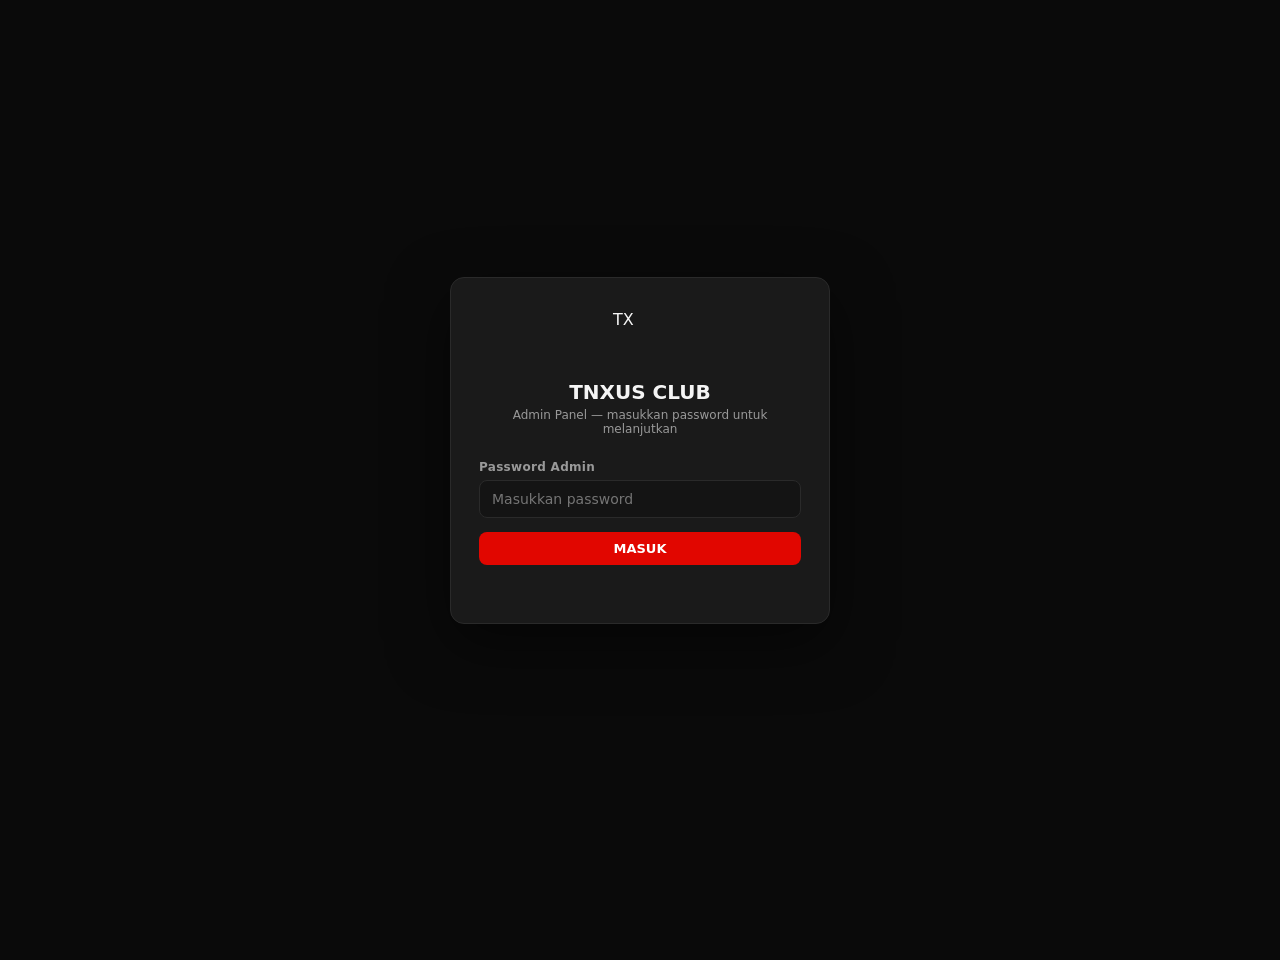
<file: index (1).html>
<!DOCTYPE html>
<html lang="id">
<head>
<meta charset="UTF-8">
<meta name="viewport" content="width=device-width, initial-scale=1.0">
<title>TNXUS CLUB — Admin Panel</title>
<style>
  /* ===== DESIGN TOKENS (sesuai CONTRACT.md) ===== */
  :root{
    --bg:#0a0a0a;
    --surface:#141414;
    --card:#1a1a1a;
    --border:#2a2a2a;
    --red:#e10600;
    --yellow:#ffd500;
    --text:#f5f5f5;
    --muted:#999;
    --radius-card:14px;
    --radius-btn:8px;
    --font:system-ui,-apple-system,"Segoe UI",Roboto,"Helvetica Neue",Arial,sans-serif;
  }
  *{box-sizing:border-box;margin:0;padding:0}
  html,body{background:var(--bg);color:var(--text);font-family:var(--font);min-height:100%}
  body{padding:0 0 60px}
  a{color:var(--yellow)}
  button{font-family:var(--font);cursor:pointer}
  input,select,textarea{font-family:var(--font)}

  /* ===== HEADER ===== */
  .admin-header{
    position:sticky;top:0;z-index:50;
    background:linear-gradient(90deg,rgba(225,6,0,.18),rgba(10,10,10,.95) 40%,rgba(255,213,0,.12));
    border-bottom:1px solid var(--border);
    backdrop-filter:blur(8px);
    padding:14px 20px;
    display:flex;align-items:center;justify-content:space-between;gap:12px;flex-wrap:wrap;
  }
  .admin-header .brand{display:flex;align-items:center;gap:12px}
  .admin-header .logo-mark{
    width:38px;height:38px;border-radius:10px;flex:0 0 auto;
    background:linear-gradient(135deg,var(--red),#7a0300);
    display:flex;align-items:center;justify-content:center;font-weight:800;color:#fff;font-size:13px;letter-spacing:.5px;
  }
  .admin-header h1{font-size:17px;font-weight:700;letter-spacing:.4px}
  .admin-header h1 span{color:var(--yellow)}
  .admin-header .sub{font-size:11px;color:var(--muted);margin-top:2px}
  .header-actions{display:flex;align-items:center;gap:10px;flex-wrap:wrap}
  .backend-badge{
    font-size:11px;padding:5px 10px;border-radius:999px;border:1px solid var(--border);
    display:inline-flex;align-items:center;gap:6px;color:var(--muted);
  }
  .backend-badge .dot{width:8px;height:8px;border-radius:50%;background:#666}
  .backend-badge.ok .dot{background:#2ecc71}
  .backend-badge.bad .dot{background:var(--red)}

  /* ===== BUTTONS ===== */
  .btn{
    border:none;border-radius:var(--radius-btn);padding:9px 16px;font-size:13px;font-weight:600;
    transition:transform .12s ease,opacity .12s ease,background .12s ease;
    display:inline-flex;align-items:center;gap:6px;white-space:nowrap;
  }
  .btn:active{transform:scale(.97)}
  .btn-primary{background:var(--red);color:#fff}
  .btn-primary:hover{background:#ff1a10}
  .btn-secondary{background:var(--card);color:var(--text);border:1px solid var(--border)}
  .btn-secondary:hover{border-color:var(--yellow);color:var(--yellow)}
  .btn-yellow{background:var(--yellow);color:#0a0a0a}
  .btn-yellow:hover{background:#ffe033}
  .btn-danger{background:transparent;color:var(--red);border:1px solid var(--red)}
  .btn-danger:hover{background:var(--red);color:#fff}
  .btn-ghost{background:transparent;color:var(--muted);border:1px solid var(--border)}
  .btn-ghost:hover{color:var(--text);border-color:var(--muted)}
  .btn-sm{padding:5px 10px;font-size:12px;border-radius:6px}
  .btn:disabled{opacity:.5;cursor:not-allowed;transform:none}
  .btn .spinner{
    width:12px;height:12px;border:2px solid rgba(255,255,255,.35);border-top-color:#fff;
    border-radius:50%;animation:spin .7s linear infinite;display:inline-block;
  }
  @keyframes spin{to{transform:rotate(360deg)}}

  /* ===== LOGIN ===== */
  .login-wrap{min-height:100vh;display:flex;align-items:center;justify-content:center;padding:20px}
  .login-card{
    width:100%;max-width:380px;background:var(--card);border:1px solid var(--border);
    border-radius:var(--radius-card);padding:32px 28px;box-shadow:0 20px 60px rgba(0,0,0,.5);
  }
  .login-card .logo-mark{margin:0 auto 16px;width:54px;height:54px;border-radius:14px;font-size:16px}
  .login-card h2{text-align:center;font-size:20px;margin-bottom:4px}
  .login-card p.lead{text-align:center;color:var(--muted);font-size:12px;margin-bottom:24px}
  .field{margin-bottom:14px}
  .field label{display:block;font-size:12px;color:var(--muted);margin-bottom:6px;font-weight:600;letter-spacing:.3px}
  .field input,.field select,.field textarea{
    width:100%;background:var(--surface);border:1px solid var(--border);border-radius:var(--radius-btn);
    padding:10px 12px;color:var(--text);font-size:14px;outline:none;transition:border-color .15s;
  }
  .field input:focus,.field select:focus,.field textarea:focus{border-color:var(--red)}
  .field textarea{resize:vertical;min-height:70px}
  .field .hint{font-size:11px;color:var(--muted);margin-top:5px;line-height:1.4}
  .field .hint code{background:var(--surface);padding:1px 5px;border-radius:4px;color:var(--yellow);font-size:10px}
  .login-error{color:var(--red);font-size:12px;margin-top:10px;text-align:center;min-height:16px}

  /* ===== NAV TABS ===== */
  .tabs{
    display:flex;gap:4px;padding:10px 16px 0;overflow-x:auto;scrollbar-width:none;
    border-bottom:1px solid var(--border);background:var(--surface);
  }
  .tabs::-webkit-scrollbar{display:none}
  .tab{
    background:transparent;border:none;color:var(--muted);padding:11px 18px;font-size:13px;font-weight:600;
    border-bottom:2px solid transparent;white-space:nowrap;transition:color .15s,border-color .15s;
  }
  .tab:hover{color:var(--text)}
  .tab.active{color:var(--yellow);border-bottom-color:var(--red)}

  /* ===== LAYOUT ===== */
  .container{max-width:1280px;margin:0 auto;padding:20px 16px}
  .section{display:none}
  .section.active{display:block;animation:fadeIn .25s ease}
  @keyframes fadeIn{from{opacity:0;transform:translateY(6px)}to{opacity:1;transform:none}}
  .section-head{display:flex;align-items:center;justify-content:space-between;gap:12px;margin-bottom:16px;flex-wrap:wrap}
  .section-head h2{font-size:18px;font-weight:700}
  .section-head h2 small{display:block;font-size:11px;color:var(--muted);font-weight:400;margin-top:3px}

  /* ===== BANNER ===== */
  .banner{
    border-radius:var(--radius-card);padding:14px 16px;font-size:13px;margin-bottom:18px;
    display:flex;align-items:flex-start;gap:10px;line-height:1.5;
  }
  .banner.warn{background:rgba(255,213,0,.08);border:1px solid rgba(255,213,0,.4);color:var(--yellow)}
  .banner.err{background:rgba(225,6,0,.1);border:1px solid rgba(225,6,0,.5);color:#ff6b66}

  /* ===== DASHBOARD CARDS ===== */
  .stats-grid{display:grid;grid-template-columns:repeat(auto-fit,minmax(220px,1fr));gap:14px;margin-bottom:20px}
  .stat-card{
    background:var(--card);border:1px solid var(--border);border-radius:var(--radius-card);
    padding:20px;position:relative;overflow:hidden;
  }
  .stat-card::after{content:"";position:absolute;top:0;left:0;right:0;height:3px;background:linear-gradient(90deg,var(--red),var(--yellow))}
  .stat-card .label{font-size:12px;color:var(--muted);font-weight:600;letter-spacing:.4px;text-transform:uppercase}
  .stat-card .value{font-size:30px;font-weight:800;margin-top:8px;color:var(--text)}
  .stat-card .value.yellow{color:var(--yellow)}
  .stat-card .value.red{color:var(--red)}
  .stat-card .sub{font-size:11px;color:var(--muted);margin-top:6px}

  /* ===== TABLE ===== */
  .table-wrap{
    background:var(--card);border:1px solid var(--border);border-radius:var(--radius-card);
    overflow:hidden;
  }
  .table-scroll{overflow-x:auto}
  table{width:100%;border-collapse:collapse;min-width:720px}
  thead th{
    background:var(--surface);text-align:left;font-size:11px;color:var(--muted);text-transform:uppercase;
    letter-spacing:.5px;padding:12px 14px;border-bottom:1px solid var(--border);white-space:nowrap;
  }
  tbody td{padding:12px 14px;font-size:13px;border-bottom:1px solid var(--border);vertical-align:middle}
  tbody tr:last-child td{border-bottom:none}
  tbody tr:hover{background:rgba(255,255,255,.02)}
  .thumb{width:44px;height:44px;border-radius:8px;object-fit:cover;background:var(--surface);border:1px solid var(--border);flex:0 0 auto}
  .thumb-placeholder{
    width:44px;height:44px;border-radius:8px;background:var(--surface);border:1px dashed var(--border);
    display:inline-flex;align-items:center;justify-content:center;color:var(--muted);font-size:10px;flex:0 0 auto;
  }
  .prod-name{font-weight:600}
  .prod-meta{font-size:11px;color:var(--muted);margin-top:3px}
  .pill{
    display:inline-block;padding:3px 10px;border-radius:999px;font-size:11px;font-weight:600;white-space:nowrap;
  }
  .pill.aktif{background:rgba(46,204,113,.15);color:#2ecc71;border:1px solid rgba(46,204,113,.4)}
  .pill.nonaktif{background:rgba(153,153,153,.12);color:var(--muted);border:1px solid var(--border)}
  .pill.baju{background:rgba(225,6,0,.15);color:#ff6b66;border:1px solid rgba(225,6,0,.4)}
  .pill.aksesori{background:rgba(255,213,0,.12);color:var(--yellow);border:1px solid rgba(255,213,0,.35)}
  .pill.persen{background:rgba(255,213,0,.12);color:var(--yellow);border:1px solid rgba(255,213,0,.35)}
  .pill.nominal{background:rgba(225,6,0,.15);color:#ff6b66;border:1px solid rgba(225,6,0,.4)}
  .pill.status{background:var(--surface);color:var(--text);border:1px solid var(--border)}
  .row-actions{display:flex;gap:6px;flex-wrap:wrap;white-space:nowrap}
  .empty-state{padding:40px 20px;text-align:center;color:var(--muted);font-size:13px}
  .empty-state .big{font-size:32px;margin-bottom:10px;opacity:.4}

  /* ===== TOOLBAR (search + export) ===== */
  .toolbar{display:flex;gap:10px;align-items:center;margin-bottom:14px;flex-wrap:wrap}
  .toolbar .search{
    flex:1;min-width:200px;max-width:360px;position:relative;
  }
  .toolbar .search input{
    width:100%;background:var(--surface);border:1px solid var(--border);border-radius:var(--radius-btn);
    padding:9px 12px 9px 34px;color:var(--text);font-size:13px;outline:none;
  }
  .toolbar .search input:focus{border-color:var(--red)}
  .toolbar .search::before{
    content:"";position:absolute;left:11px;top:50%;transform:translateY(-50%);
    width:14px;height:14px;border:2px solid var(--muted);border-radius:50%;
  }
  .toolbar .search::after{
    content:"";position:absolute;left:21px;top:calc(50% + 6px);width:7px;height:2px;background:var(--muted);transform:rotate(45deg);
  }

  /* ===== MODAL ===== */
  .modal-overlay{
    position:fixed;inset:0;background:rgba(0,0,0,.7);backdrop-filter:blur(4px);
    display:none;align-items:flex-start;justify-content:center;z-index:100;padding:20px 12px;overflow-y:auto;
  }
  .modal-overlay.open{display:flex;animation:fadeIn .2s ease}
  .modal{
    background:var(--card);border:1px solid var(--border);border-radius:var(--radius-card);
    width:100%;max-width:560px;padding:24px;margin-top:20px;box-shadow:0 30px 80px rgba(0,0,0,.6);
  }
  .modal h3{font-size:17px;margin-bottom:4px}
  .modal .modal-sub{font-size:12px;color:var(--muted);margin-bottom:18px}
  .modal-actions{display:flex;gap:10px;justify-content:flex-end;margin-top:20px;flex-wrap:wrap}
  .size-checks{display:flex;gap:14px;flex-wrap:wrap;padding:8px 0}
  .size-checks label{display:inline-flex;align-items:center;gap:6px;font-size:13px;cursor:pointer;color:var(--text)}
  .size-checks input{accent-color:var(--red);width:16px;height:16px}
  .check-row{display:flex;align-items:center;gap:8px;font-size:13px;padding:6px 0}
  .check-row input{accent-color:var(--red);width:16px;height:16px}
  .form-grid{display:grid;grid-template-columns:1fr 1fr;gap:0 14px}
  .form-grid .full{grid-column:1/-1}
  @media(max-width:560px){.form-grid{grid-template-columns:1fr}}

  /* ===== CONFIRM DIALOG ===== */
  .confirm-box{max-width:400px;text-align:center}
  .confirm-box .icon{
    width:52px;height:52px;border-radius:50%;background:rgba(225,6,0,.15);border:1px solid var(--red);
    display:flex;align-items:center;justify-content:center;margin:0 auto 14px;color:var(--red);font-size:24px;font-weight:800;
  }
  .confirm-box p{font-size:14px;color:var(--muted);line-height:1.5;margin-bottom:6px}
  .confirm-box strong{color:var(--text)}

  /* ===== TOAST ===== */
  #toastWrap{position:fixed;top:16px;right:16px;z-index:200;display:flex;flex-direction:column;gap:8px;max-width:340px}
  .toast{
    background:var(--card);border:1px solid var(--border);border-left:4px solid var(--yellow);
    border-radius:10px;padding:12px 16px;font-size:13px;box-shadow:0 10px 30px rgba(0,0,0,.5);
    animation:slideIn .25s ease;line-height:1.4;
  }
  .toast.ok{border-left-color:#2ecc71}
  .toast.err{border-left-color:var(--red)}
  .toast.out{animation:slideOut .25s ease forwards}
  @keyframes slideIn{from{opacity:0;transform:translateX(30px)}to{opacity:1;transform:none}}
  @keyframes slideOut{to{opacity:0;transform:translateX(30px)}}

  /* ===== LOADING ===== */
  .loading-row{padding:30px;text-align:center;color:var(--muted);font-size:13px}
  .loading-row .spinner{
    width:22px;height:22px;border:3px solid var(--border);border-top-color:var(--red);
    border-radius:50%;animation:spin .7s linear infinite;display:inline-block;margin-bottom:10px;
  }

  .items-summary{font-size:12px;line-height:1.5}
  .items-summary .it{display:block;color:var(--muted)}
  .voucher-code{font-family:ui-monospace,Menlo,Consolas,monospace;font-weight:700;color:var(--yellow);font-size:13px}
  .footer-note{text-align:center;color:var(--muted);font-size:11px;margin-top:30px;line-height:1.6}
</style>
</head>
<body>

<!-- ================= LOGIN VIEW ================= -->
<div id="loginView" class="login-wrap" style="display:none">
  <div class="login-card">
    <div class="logo-mark">TX</div>
    <h2>TNXUS CLUB</h2>
    <p class="lead">Admin Panel — masukkan password untuk melanjutkan</p>
    <form id="loginForm" autocomplete="off">
      <div class="field">
        <label for="loginPass">Password Admin</label>
        <input type="password" id="loginPass" placeholder="Masukkan password" required>
      </div>
      <button type="submit" class="btn btn-primary" style="width:100%;justify-content:center" id="loginBtn">
        <span id="loginBtnText">MASUK</span>
      </button>
      <div class="login-error" id="loginError"></div>
    </form>
  </div>
</div>

<!-- ================= APP VIEW ================= -->
<div id="appView" style="display:none">
  <header class="admin-header">
    <div class="brand">
      <div class="logo-mark">TX</div>
      <div>
        <h1>TNXUS CLUB <span>— Admin Panel</span></h1>
        <div class="sub">Kelola produk, voucher &amp; pesanan</div>
      </div>
    </div>
    <div class="header-actions">
      <span class="backend-badge" id="backendBadge"><span class="dot"></span><span id="backendBadgeText">Memeriksa…</span></span>
      <button class="btn btn-danger btn-sm" id="logoutBtn">Keluar</button>
    </div>
  </header>

  <nav class="tabs" id="tabs">
    <button class="tab active" data-tab="dashboard">Dashboard</button>
    <button class="tab" data-tab="produk">Kelola Produk</button>
    <button class="tab" data-tab="voucher">Kelola Voucher</button>
    <button class="tab" data-tab="riwayat">Riwayat Transaksi</button>
  </nav>

  <main class="container">

    <!-- ===== DASHBOARD ===== -->
    <section class="section active" id="sec-dashboard">
      <div class="section-head">
        <h2>Dashboard<small>Ringkasan toko secara real-time</small></h2>
        <button class="btn btn-secondary btn-sm" id="refreshBtn">Muat Ulang Data</button>
      </div>
      <div id="dashboardBanner"></div>
      <div class="stats-grid">
        <div class="stat-card">
          <div class="label">Produk Aktif</div>
          <div class="value red" id="statProdukAktif">—</div>
          <div class="sub" id="statProdukTotal">dari — total produk</div>
        </div>
        <div class="stat-card">
          <div class="label">Total Pesanan</div>
          <div class="value" id="statPesanan">—</div>
          <div class="sub">pesanan tercatat</div>
        </div>
        <div class="stat-card">
          <div class="label">Total Omzet</div>
          <div class="value yellow" id="statOmzet">—</div>
          <div class="sub">sum total_akhir semua pesanan</div>
        </div>
        <div class="stat-card">
          <div class="label">Voucher Aktif</div>
          <div class="value" id="statVoucher">—</div>
          <div class="sub" id="statVoucherTotal">dari — total voucher</div>
        </div>
      </div>
      <div class="banner warn" id="dashBackendWarn" style="display:none">
        <div><strong>Backend belum dikonfigurasi.</strong> Ganti <code style="background:var(--surface);padding:1px 5px;border-radius:4px">CONFIG.APPS_SCRIPT_URL</code> di bagian atas &lt;script&gt; dengan URL Web App Google Apps Script Anda. Data di atas adalah nol / contoh kosong.</div>
      </div>
    </section>

    <!-- ===== PRODUK ===== -->
    <section class="section" id="sec-produk">
      <div class="section-head">
        <h2>Kelola Produk<small>Termasuk produk nonaktif — klik Toggle untuk mengubah status</small></h2>
        <button class="btn btn-primary" id="btnTambahProduk">+ Tambah Produk</button>
      </div>
      <div id="produkBanner"></div>
      <div class="table-wrap">
        <div class="table-scroll">
          <table>
            <thead>
              <tr>
                <th>Foto</th><th>Nama</th><th>Kategori</th><th>Harga</th><th>Stok</th><th>Status</th><th>Aksi</th>
              </tr>
            </thead>
            <tbody id="produkTbody"></tbody>
          </table>
        </div>
      </div>
    </section>

    <!-- ===== VOUCHER ===== -->
    <section class="section" id="sec-voucher">
      <div class="section-head">
        <h2>Kelola Voucher<small>Kode diskon untuk customer saat checkout</small></h2>
      </div>
      <div id="voucherBanner"></div>
      <div class="table-wrap" style="margin-bottom:18px">
        <div class="table-scroll">
          <table>
            <thead>
              <tr><th>Kode</th><th>Tipe</th><th>Nilai</th><th>Status</th><th>Aksi</th></tr>
            </thead>
            <tbody id="voucherTbody"></tbody>
          </table>
        </div>
      </div>

      <div class="table-wrap" style="padding:20px">
        <h3 style="font-size:15px;margin-bottom:14px">Tambah Voucher Baru</h3>
        <form id="formVoucher" class="form-grid" style="align-items:end">
          <div class="field">
            <label for="vKode">Kode Voucher</label>
            <input type="text" id="vKode" placeholder="mis. TNXUS10" required style="text-transform:uppercase">
          </div>
          <div class="field">
            <label for="vTipe">Tipe</label>
            <select id="vTipe" required>
              <option value="persen">Persen (%)</option>
              <option value="nominal">Nominal (Rp)</option>
            </select>
          </div>
          <div class="field">
            <label for="vNilai">Nilai</label>
            <input type="number" id="vNilai" placeholder="mis. 10 atau 15000" min="0" step="any" required>
            <div class="hint">Untuk persen: angka 0–100. Untuk nominal: jumlah Rupiah.</div>
          </div>
          <div class="field">
            <button type="submit" class="btn btn-yellow" id="voucherSubmitBtn" style="width:100%;justify-content:center">+ Tambah Voucher</button>
          </div>
        </form>
      </div>
    </section>

    <!-- ===== RIWAYAT ===== -->
    <section class="section" id="sec-riwayat">
      <div class="section-head">
        <h2>Riwayat Transaksi<small>Urut terbaru dulu — dari endpoint getRiwayat</small></h2>
        <button class="btn btn-yellow" id="exportCsvBtn">Export CSV</button>
      </div>
      <div class="toolbar">
        <div class="search">
          <input type="text" id="searchRiwayat" placeholder="Cari nama / ID pesanan…">
        </div>
        <span style="font-size:12px;color:var(--muted)" id="riwayatCount"></span>
      </div>
      <div id="riwayatBanner"></div>
      <div class="table-wrap">
        <div class="table-scroll">
          <table>
            <thead>
              <tr>
                <th>ID Pesanan</th><th>Waktu</th><th>Nama</th><th>No. WA</th><th>Alamat</th>
                <th>Item</th><th>Voucher</th><th>Total Akhir</th><th>Status</th>
              </tr>
            </thead>
            <tbody id="riwayatTbody"></tbody>
          </table>
        </div>
      </div>
    </section>

    <div class="footer-note">
      TNXUS CLUB Admin Panel · Data diambil dari Google Apps Script via <code style="background:var(--surface);padding:1px 5px;border-radius:4px">CONFIG.APPS_SCRIPT_URL</code><br>
      Login hanya tersimpan di sessionStorage — tertutup saat tab ditutup.
    </div>
  </main>
</div>

<!-- ================= MODAL: FORM PRODUK ================= -->
<div class="modal-overlay" id="produkModal">
  <div class="modal">
    <h3 id="produkModalTitle">Tambah Produk</h3>
    <div class="modal-sub" id="produkModalSub">Isi detail produk di bawah ini.</div>
    <form id="formProduk">
      <input type="hidden" id="pId">
      <div class="form-grid">
        <div class="field">
          <label for="pKategori">Kategori *</label>
          <select id="pKategori" required>
            <option value="baju">Baju</option>
            <option value="aksesori">Aksesori</option>
          </select>
        </div>
        <div class="field">
          <label for="pNama">Nama Produk *</label>
          <input type="text" id="pNama" required placeholder="mis. Oversize Tee Black">
        </div>
        <div class="field full">
          <label for="pDeskripsi">Deskripsi</label>
          <textarea id="pDeskripsi" placeholder="Deskripsi singkat produk…"></textarea>
        </div>
        <div class="field full">
          <label for="pFoto">URL Foto *</label>
          <input type="url" id="pFoto" required placeholder="https://…">
          <div class="hint">Paste link foto yang sudah dihosting (mis. <code>raw.githubusercontent.com/.../foto.jpg</code>). Upload foto ke repo GitHub Anda dulu, lalu paste link raw-nya di sini.</div>
        </div>
        <div class="field">
          <label for="pHarga">Harga (Rp) *</label>
          <input type="number" id="pHarga" required min="0" step="any" placeholder="mis. 150000">
        </div>
        <div class="field">
          <label for="pStok">Stok * <span style="color:var(--yellow)">(bisa diedit kapan saja)</span></label>
          <input type="number" id="pStok" required min="0" step="1" placeholder="mis. 50">
        </div>
        <div class="field full">
          <label>Ukuran (kosongkan untuk aksesori)</label>
          <div class="size-checks" id="pUkuran">
            <label><input type="checkbox" value="S"> S</label>
            <label><input type="checkbox" value="M"> M</label>
            <label><input type="checkbox" value="L"> L</label>
            <label><input type="checkbox" value="XL"> XL</label>
            <label><input type="checkbox" value="XXL"> XXL</label>
          </div>
          <div class="hint">Centang ukuran yang tersedia. Untuk aksesori, biarkan tidak tercentang (array kosong).</div>
        </div>
        <div class="field full">
          <label class="check-row">
            <input type="checkbox" id="pAktif" checked>
            <span>Produk aktif (tampil di website customer)</span>
          </label>
        </div>
      </div>
      <div class="modal-actions">
        <button type="button" class="btn btn-ghost" id="produkModalBatal">Batal</button>
        <button type="submit" class="btn btn-primary" id="produkSubmitBtn"><span id="produkSubmitText">Simpan Produk</span></button>
      </div>
    </form>
  </div>
</div>

<!-- ================= MODAL: KONFIRMASI ================= -->
<div class="modal-overlay" id="confirmModal">
  <div class="modal confirm-box">
    <div class="icon">!</div>
    <h3 id="confirmTitle">Konfirmasi</h3>
    <p id="confirmMsg">Anda yakin?</p>
    <div class="modal-actions" style="justify-content:center">
      <button type="button" class="btn btn-ghost" id="confirmBatal">Batal</button>
      <button type="button" class="btn btn-danger" id="confirmYa">Ya, Lanjutkan</button>
    </div>
  </div>
</div>

<div id="toastWrap"></div>

<script>
/* ============================================================
   CONFIG — SATU-SATUNYA tempat konfigurasi.
   Ganti nilai di bawah ini sebelum hosting di GitHub Pages.
   ============================================================ */
const CONFIG = {
  // GANTI: isi dengan URL Web App Google Apps Script Anda (diakhiri /exec).
  //        Contoh: "https://script.google.com/macros/s/AKfycb.../exec"
  APPS_SCRIPT_URL: "",

  // GANTI: ganti password admin default ini dengan password kuat Anda.
  ADMIN_PASSWORD: "admin123"
};
/* ============================================================ */

(function(){
  "use strict";

  // ---------- State ----------
  const SESSION_KEY = "tnxus_admin_auth";
  const state = {
    produk: [],
    pesanan: [],
    voucher: [],
    backendOk: null,   // true / false / null (belum coba)
    loading: false,
    confirmCallback: null,
    searchQuery: ""
  };

  // ---------- Helpers ----------
  const $ = (sel) => document.querySelector(sel);
  const $$ = (sel) => Array.from(document.querySelectorAll(sel));

  function escapeHtml(s){
    if(s === null || s === undefined) return "";
    return String(s)
      .replace(/&/g,"&amp;").replace(/</g,"&lt;").replace(/>/g,"&gt;")
      .replace(/"/g,"&quot;").replace(/'/g,"&#39;");
  }
  function formatRupiah(n){
    const num = Number(n) || 0;
    return "Rp " + num.toLocaleString("id-ID");
  }
  function formatWaktu(ts){
    if(!ts) return "-";
    const d = new Date(ts);
    if(isNaN(d.getTime())) return escapeHtml(String(ts));
    return d.toLocaleString("id-ID",{day:"2-digit",month:"short",year:"numeric",hour:"2-digit",minute:"2-digit"});
  }
  function toast(msg, type){
    const wrap = $("#toastWrap");
    const el = document.createElement("div");
    el.className = "toast " + (type || "");
    el.textContent = msg;
    wrap.appendChild(el);
    setTimeout(()=>{ el.classList.add("out"); setTimeout(()=>el.remove(), 260); }, 3200);
  }
  function setBtnLoading(btn, text, loading){
    if(!btn) return;
    if(loading){
      btn.disabled = true;
      btn.dataset.origHtml = btn.innerHTML;
      btn.innerHTML = '<span class="spinner"></span> ' + escapeHtml(text);
    } else {
      btn.disabled = false;
      if(btn.dataset.origHtml) btn.innerHTML = btn.dataset.origHtml;
    }
  }

  // ---------- Backend guard + API ----------
  function backendConfigured(){
    return typeof CONFIG.APPS_SCRIPT_URL === "string" && CONFIG.APPS_SCRIPT_URL.trim().length > 0;
  }
  function markBackend(ok){
    state.backendOk = ok;
    const badge = $("#backendBadge");
    const txt = $("#backendBadgeText");
    if(ok){ badge.classList.add("ok"); badge.classList.remove("bad"); txt.textContent = "Backend terhubung"; }
    else { badge.classList.add("bad"); badge.classList.remove("ok"); txt.textContent = "Backend belum dikonfigurasi"; }
  }
  function apiGet(action){
    // GET ?action=...  (sesuai CONTRACT section 3)
    if(!backendConfigured()){
      markBackend(false);
      return Promise.reject(new Error("BACKEND_NOT_CONFIGURED"));
    }
    const url = CONFIG.APPS_SCRIPT_URL + (CONFIG.APPS_SCRIPT_URL.indexOf("?") >= 0 ? "&" : "?") + "action=" + encodeURIComponent(action);
    return fetch(url, { method:"GET", headers:{"Accept":"application/json"} })
      .then(r => {
        if(!r.ok) throw new Error("HTTP " + r.status);
        return r.json();
      })
      .then(res => {
        if(res && res.ok) { markBackend(true); return res.data; }
        throw new Error((res && res.error) ? res.error : "Response tidak valid");
      });
  }
  function apiPost(body){
    // POST JSON {action, ...fields}  (sesuai CONTRACT section 3)
    if(!backendConfigured()){
      markBackend(false);
      return Promise.reject(new Error("BACKEND_NOT_CONFIGURED"));
    }
    return fetch(CONFIG.APPS_SCRIPT_URL, {
      method:"POST",
      headers:{"Content-Type":"text/plain;charset=utf-8"},  // text/plain menghindari preflight CORS ke Apps Script
      body: JSON.stringify(body)
    })
      .then(r => r.json().catch(() => ({ok:false, error:"Response bukan JSON"})))
      .then(res => {
        if(res && res.ok){ markBackend(true); return res.data || true; }
        throw new Error((res && res.error) ? res.error : "Operasi gagal di server");
      });
  }
  function handleApiError(err, ctx){
    if(err && err.message === "BACKEND_NOT_CONFIGURED"){
      toast("Backend belum dikonfigurasi — isi CONFIG.APPS_SCRIPT_URL", "err");
      return true;
    }
    toast((ctx ? ctx + ": " : "") + (err && err.message ? err.message : "Kesalahan jaringan"), "err");
    return false;
  }

  // ---------- Auth ----------
  function isLoggedIn(){ return sessionStorage.getItem(SESSION_KEY) === "1"; }
  function showLogin(){
    $("#loginView").style.display = "flex";
    $("#appView").style.display = "none";
  }
  function showApp(){
    $("#loginView").style.display = "none";
    $("#appView").style.display = "block";
    loadAll();
  }
  $("#loginForm").addEventListener("submit", function(e){
    e.preventDefault();
    const pass = $("#loginPass").value;
    const errEl = $("#loginError");
    const btn = $("#loginBtn");
    if(pass === CONFIG.ADMIN_PASSWORD){
      errEl.textContent = "";
      sessionStorage.setItem(SESSION_KEY, "1");
      setBtnLoading(btn, "Memasuk…", true);
      setTimeout(showApp, 250);
    } else {
      errEl.textContent = "Password salah. Coba lagi.";
      $("#loginPass").value = "";
      $("#loginPass").focus();
    }
  });
  $("#logoutBtn").addEventListener("click", function(){
    sessionStorage.removeItem(SESSION_KEY);
    state.produk = []; state.pesanan = []; state.voucher = [];
    showLogin();
    toast("Anda telah keluar.", "ok");
  });

  // ---------- Tabs ----------
  $$("#tabs .tab").forEach(tab => {
    tab.addEventListener("click", () => {
      $$("#tabs .tab").forEach(t => t.classList.remove("active"));
      tab.classList.add("active");
      const name = tab.dataset.tab;
      $$(".section").forEach(s => s.classList.remove("active"));
      $("#sec-" + name).classList.add("active");
      if(name === "riwayat") renderRiwayat();
      if(name === "produk") renderProduk();
      if(name === "voucher") renderVoucher();
      if(name === "dashboard") renderDashboard();
    });
  });
  $("#refreshBtn").addEventListener("click", loadAll);

  // ---------- Load all data ----------
  function loadAll(){
    if(!backendConfigured()){
      markBackend(false);
      state.produk = []; state.pesanan = []; state.voucher = [];
      renderAll();
      return;
    }
    const tbodyProduk = $("#produkTbody");
    tbodyProduk.innerHTML = '<tr><td colspan="7"><div class="loading-row"><div class="spinner"></div><div>Memuat data…</div></div></td></tr>';
    Promise.all([
      apiGet("getSemuaProduk").then(d => state.produk = Array.isArray(d) ? d : []).catch(()=>{ state.produk = []; }),
      apiGet("getRiwayat").then(d => state.pesanan = Array.isArray(d) ? d : []).catch(()=>{ state.pesanan = []; }),
      apiGet("getVoucherAll").then(d => state.voucher = Array.isArray(d) ? d : []).catch(()=>{ state.voucher = []; })
    ]).then(() => {
      renderAll();
      if(state.backendOk) toast("Data dimuat.", "ok");
    }).catch(err => handleApiError(err, "Memuat data"));
  }
  function renderAll(){
    renderDashboard(); renderProduk(); renderVoucher(); renderRiwayat();
    const warn = $("#dashBackendWarn");
    if(warn) warn.style.display = backendConfigured() ? "none" : "flex";
  }

  // ---------- Dashboard ----------
  function renderDashboard(){
    const aktif = state.produk.filter(p => p && p.aktif === true || p && p.aktif === "true" || p && p.aktif === "TRUE").length;
    const totalProduk = state.produk.length;
    const totalPesanan = state.pesanan.length;
    const omzet = state.pesanan.reduce((sum,p) => sum + (Number(p && p.total_akhir) || 0), 0);
    const vAktif = state.voucher.filter(v => v && v.aktif !== false && v.aktif !== "false").length;
    $("#statProdukAktif").textContent = backendConfigured() ? String(aktif) : "0";
    $("#statProdukTotal").textContent = "dari " + (backendConfigured() ? totalProduk : 0) + " total produk";
    $("#statPesanan").textContent = backendConfigured() ? String(totalPesanan) : "0";
    $("#statOmzet").textContent = backendConfigured() ? formatRupiah(omzet) : "Rp 0";
    $("#statVoucher").textContent = backendConfigured() ? String(vAktif) : "0";
    $("#statVoucherTotal").textContent = "dari " + (backendConfigured() ? state.voucher.length : 0) + " total voucher";
  }

  // ---------- Produk ----------
  function renderProduk(){
    const tbody = $("#produkTbody");
    const banner = $("#produkBanner");
    if(!backendConfigured()){
      banner.innerHTML = '<div class="banner warn"><div><strong>Backend belum dikonfigurasi.</strong> Tabel kosong (data contoh kosong). Anda tetap bisa membuka form Tambah/Edit, tetapi simpan akan gagal sampai <code style="background:var(--surface);padding:1px 5px;border-radius:4px">CONFIG.APPS_SCRIPT_URL</code> diisi.</div></div>';
    } else { banner.innerHTML = ""; }

    if(state.produk.length === 0){
      tbody.innerHTML = '<tr><td colspan="7"><div class="empty-state"><div class="big">&#9633;</div>Belum ada produk. Klik <strong>+ Tambah Produk</strong> untuk menambah.</div></td></tr>';
      return;
    }
    tbody.innerHTML = state.produk.map((p,i) => {
      const id = escapeHtml(p.id || ("P"+(i+1)));
      const nama = escapeHtml(p.nama || "-");
      const kat = escapeHtml(p.kategori || "baju");
      const harga = formatRupiah(p.harga);
      const stok = Number(p.stok) || 0;
      const aktif = !(p.aktif === false || p.aktif === "false" || p.aktif === "FALSE");
      const foto = p.foto_url ? '<img class="thumb" src="'+escapeHtml(p.foto_url)+'" alt="" onerror="this.style.display=\'none\';this.nextElementSibling.style.display=\'inline-flex\'"><span class="thumb-placeholder" style="display:none">no img</span>'
                              : '<span class="thumb-placeholder">no img</span>';
      return '<tr data-idx="'+i+'">'
        + '<td>'+foto+'</td>'
        + '<td><div class="prod-name">'+nama+'</div><div class="prod-meta">ID: '+id+'</div></td>'
        + '<td><span class="pill '+kat+'">'+kat+'</span></td>'
        + '<td style="white-space:nowrap">'+harga+'</td>'
        + '<td><strong style="color:'+(stok<=5?'var(--red)':'var(--text)')+'">'+stok+'</strong></td>'
        + '<td><span class="pill '+(aktif?'aktif':'nonaktif')+'">'+(aktif?'Aktif':'Nonaktif')+'</span></td>'
        + '<td><div class="row-actions">'
        +   '<button class="btn btn-secondary btn-sm" data-act="edit" data-idx="'+i+'">Edit</button>'
        +   '<button class="btn btn-yellow btn-sm" data-act="toggle" data-idx="'+i+'">'+(aktif?'Nonaktifkan':'Aktifkan')+'</button>'
        +   '<button class="btn btn-danger btn-sm" data-act="hapus" data-idx="'+i+'">Hapus</button>'
        + '</div></td>'
        + '</tr>';
    }).join("");
  }
  $("#produkTbody").addEventListener("click", function(e){
    const btn = e.target.closest("button[data-act]");
    if(!btn) return;
    const idx = Number(btn.dataset.idx);
    const p = state.produk[idx];
    if(!p) return;
    const act = btn.dataset.act;
    if(act === "edit"){ openProdukModal(p); }
    else if(act === "toggle"){ toggleProduk(p); }
    else if(act === "hapus"){
      askConfirm("Hapus Produk", "Hapus produk <strong>"+escapeHtml(p.nama)+"</strong>? Tindakan ini tidak bisa dibatalkan.", () => hapusProduk(p));
    }
  });

  // ----- Produk modal -----
  function openProdukModal(p){
    const isEdit = !!p;
    $("#produkModalTitle").textContent = isEdit ? "Edit Produk" : "Tambah Produk";
    $("#produkModalSub").textContent = isEdit ? "Ubah detail produk — termasuk stok." : "Isi detail produk di bawah ini.";
    $("#produkSubmitText").textContent = isEdit ? "Simpan Perubahan" : "Simpan Produk";
    $("#pId").value = isEdit ? (p.id || "") : "";
    $("#pKategori").value = (p && p.kategori) || "baju";
    $("#pNama").value = (p && p.nama) || "";
    $("#pDeskripsi").value = (p && p.deskripsi) || "";
    $("#pFoto").value = (p && p.foto_url) || "";
    $("#pHarga").value = (p && p.harga != null) ? p.harga : "";
    $("#pStok").value = (p && p.stok != null) ? p.stok : "";
    const uk = (p && Array.isArray(p.ukuran)) ? p.ukuran.map(String) : [];
    $$("#pUkuran input").forEach(cb => { cb.checked = uk.indexOf(cb.value) >= 0; });
    const aktif = !p || !(p.aktif === false || p.aktif === "false" || p.aktif === "FALSE");
    $("#pAktif").checked = aktif;
    $("#produkModal").classList.add("open");
    setTimeout(()=>$("#pNama").focus(), 50);
  }
  function closeProdukModal(){ $("#produkModal").classList.remove("open"); }
  $("#btnTambahProduk").addEventListener("click", () => openProdukModal(null));
  $("#produkModalBatal").addEventListener("click", closeProdukModal);
  $("#produkModal").addEventListener("click", function(e){ if(e.target === this) closeProdukModal(); });

  $("#formProduk").addEventListener("submit", function(e){
    e.preventDefault();
    const id = $("#pId").value.trim();
    const ukuran = $$("#pUkuran input:checked").map(cb => cb.value);
    const payload = {
      kategori: $("#pKategori").value,
      nama: $("#pNama").value.trim(),
      deskripsi: $("#pDeskripsi").value.trim(),
      foto_url: $("#pFoto").value.trim(),
      harga: Number($("#pHarga").value) || 0,
      ukuran: ukuran,
      stok: Number($("#pStok").value) || 0,
      aktif: $("#pAktif").checked
    };
    const btn = $("#produkSubmitBtn");
    if(id){
      payload.action = "updateProduk"; payload.id = id;
      setBtnLoading(btn, "Menyimpan…", true);
      apiPost(payload).then(() => {
        toast("Produk diperbarui.", "ok");
        closeProdukModal();
        loadAll();
      }).catch(err => { handleApiError(err, "Update produk"); })
        .finally(() => setBtnLoading(btn, "", false));
    } else {
      payload.action = "tambahProduk";
      setBtnLoading(btn, "Menambah…", true);
      apiPost(payload).then(() => {
        toast("Produk ditambahkan.", "ok");
        closeProdukModal();
        loadAll();
      }).catch(err => { handleApiError(err, "Tambah produk"); })
        .finally(() => setBtnLoading(btn, "", false));
    }
  });

  function toggleProduk(p){
    const aktifSekarang = !(p.aktif === false || p.aktif === "false" || p.aktif === "FALSE");
    const baru = !aktifSekarang;
    apiPost({ action:"updateProduk", id:p.id, aktif:baru })
      .then(() => { toast("Produk "+(baru?"diaktifkan":"dinonaktifkan")+".", "ok"); loadAll(); })
      .catch(err => handleApiError(err, "Toggle status"));
  }
  function hapusProduk(p){
    apiPost({ action:"hapusProduk", id:p.id })
      .then(() => { toast("Produk dihapus.", "ok"); loadAll(); })
      .catch(err => handleApiError(err, "Hapus produk"));
  }

  // ---------- Voucher ----------
  function renderVoucher(){
    const tbody = $("#voucherTbody");
    const banner = $("#voucherBanner");
    if(!backendConfigured()){
      banner.innerHTML = '<div class="banner warn"><div><strong>Backend belum dikonfigurasi.</strong> List kosong. Form tambah voucher tetap bisa diisi, tetapi simpan akan gagal sampai <code style="background:var(--surface);padding:1px 5px;border-radius:4px">CONFIG.APPS_SCRIPT_URL</code> diisi.</div></div>';
    } else { banner.innerHTML = ""; }
    if(state.voucher.length === 0){
      tbody.innerHTML = '<tr><td colspan="5"><div class="empty-state"><div class="big">&#9633;</div>Belum ada voucher. Tambahkan di form bawah.</div></td></tr>';
      return;
    }
    tbody.innerHTML = state.voucher.map((v,i) => {
      const kode = escapeHtml(v.kode || "-");
      const tipe = escapeHtml(v.tipe || "persen");
      const nilai = Number(v.nilai) || 0;
      const aktif = !(v.aktif === false || v.aktif === "false");
      const nilaiTeks = tipe === "persen" ? nilai + "%" : formatRupiah(nilai);
      return '<tr>'
        + '<td><span class="voucher-code">'+kode+'</span></td>'
        + '<td><span class="pill '+tipe+'">'+tipe+'</span></td>'
        + '<td style="white-space:nowrap"><strong>'+nilaiTeks+'</strong></td>'
        + '<td><span class="pill '+(aktif?'aktif':'nonaktif')+'">'+(aktif?'Aktif':'Nonaktif')+'</span></td>'
        + '<td><div class="row-actions"><button class="btn btn-danger btn-sm" data-vidx="'+i+'">Hapus</button></div></td>'
        + '</tr>';
    }).join("");
  }
  $("#voucherTbody").addEventListener("click", function(e){
    const btn = e.target.closest("button[data-vidx]");
    if(!btn) return;
    const v = state.voucher[Number(btn.dataset.vidx)];
    if(!v) return;
    askConfirm("Hapus Voucher", "Hapus voucher <strong>"+escapeHtml(v.kode)+"</strong>?", () => {
      apiPost({ action:"hapusVoucher", kode:v.kode })
        .then(() => { toast("Voucher dihapus.", "ok"); loadAll(); })
        .catch(err => handleApiError(err, "Hapus voucher"));
    });
  });
  $("#formVoucher").addEventListener("submit", function(e){
    e.preventDefault();
    const btn = $("#voucherSubmitBtn");
    const payload = {
      action: "tambahVoucher",
      kode: $("#vKode").value.trim().toUpperCase(),
      tipe: $("#vTipe").value,
      nilai: Number($("#vNilai").value) || 0
    };
    if(!payload.kode){ toast("Kode voucher wajib diisi.", "err"); return; }
    setBtnLoading(btn, "Menambah…", true);
    apiPost(payload).then(() => {
      toast("Voucher "+payload.kode+" ditambahkan.", "ok");
      $("#formVoucher").reset();
      loadAll();
    }).catch(err => handleApiError(err, "Tambah voucher"))
      .finally(() => setBtnLoading(btn, "", false));
  });

  // ---------- Riwayat ----------
  function ringkasItems(items){
    if(!Array.isArray(items) || items.length === 0) return '<span style="color:var(--muted)">-</span>';
    return '<div class="items-summary">' + items.slice(0,3).map(it => {
      const nama = escapeHtml(it.nama || it.id || "item");
      const uk = it.ukuran ? " ["+escapeHtml(it.ukuran)+"]" : "";
      const qty = Number(it.qty) || 1;
      return '<span class="it">'+nama+uk+' &times; '+qty+'</span>';
    }).join("") + (items.length > 3 ? '<span class="it" style="color:var(--yellow)">+ '+(items.length-3)+' lagi…</span>' : "") + '</div>';
  }
  function filteredPesanan(){
    const q = state.searchQuery.trim().toLowerCase();
    let list = state.pesanan.slice();
    // urut terbaru dulu: coba sort by timestamp desc, fallback by insertion order
    list.sort((a,b) => {
      const ta = new Date(a && a.timestamp).getTime();
      const tb = new Date(b && b.timestamp).getTime();
      if(!isNaN(ta) && !isNaN(tb)) return tb - ta;
      return 0;
    });
    if(!q) return list;
    return list.filter(p => {
      const nama = String((p && p.nama) || "").toLowerCase();
      const idp = String((p && p.id_pesanan) || "").toLowerCase();
      return nama.indexOf(q) >= 0 || idp.indexOf(q) >= 0;
    });
  }
  function renderRiwayat(){
    const tbody = $("#riwayatTbody");
    const banner = $("#riwayatBanner");
    if(!backendConfigured()){
      banner.innerHTML = '<div class="banner warn"><div><strong>Backend belum dikonfigurasi.</strong> Riwayat kosong. Export CSV akan menghasilkan file kosong (hanya header).</div></div>';
    } else { banner.innerHTML = ""; }

    const list = filteredPesanan();
    $("#riwayatCount").textContent = list.length + " pesanan ditampilkan" + (state.searchQuery ? ' (cari: "'+state.searchQuery+'")' : "");
    if(list.length === 0){
      tbody.innerHTML = '<tr><td colspan="9"><div class="empty-state"><div class="big">&#9633;</div>'+(state.searchQuery ? 'Tidak ada pesanan cocok dengan pencarian.' : 'Belum ada pesanan tercatat.')+'</div></td></tr>';
      return;
    }
    tbody.innerHTML = list.map(p => {
      return '<tr>'
        + '<td><span class="voucher-code">'+escapeHtml(p.id_pesanan || "-")+'</span></td>'
        + '<td style="white-space:nowrap">'+formatWaktu(p.timestamp)+'</td>'
        + '<td><strong>'+escapeHtml(p.nama || "-")+'</strong></td>'
        + '<td style="white-space:nowrap">'+escapeHtml(p.no_wa || "-")+'</td>'
        + '<td style="max-width:200px"><span style="font-size:12px;color:var(--muted)">'+escapeHtml(p.alamat || "-")+'</span></td>'
        + '<td style="min-width:160px">'+ringkasItems(p.items)+'</td>'
        + '<td>'+(p.voucher ? '<span class="voucher-code">'+escapeHtml(p.voucher)+'</span>' : '<span style="color:var(--muted)">-</span>')+'</td>'
        + '<td style="white-space:nowrap"><strong style="color:var(--yellow)">'+formatRupiah(p.total_akhir)+'</strong></td>'
        + '<td><span class="pill status">'+escapeHtml(p.status || "baru")+'</span></td>'
        + '</tr>';
    }).join("");
  }
  $("#searchRiwayat").addEventListener("input", function(e){
    state.searchQuery = e.target.value;
    renderRiwayat();
  });

  // ----- Export CSV -----
  $("#exportCsvBtn").addEventListener("click", function(){
    const list = filteredPesanan();
    const header = ["id_pesanan","timestamp","nama","no_wa","alamat","items","voucher","total","total_akhir","status"];
    const esc = (v) => {
      let s = (v === null || v === undefined) ? "" : String(v);
      if(/[",\n]/.test(s)) s = '"' + s.replace(/"/g,'""') + '"';
      return s;
    };
    const rows = list.map(p => [
      p.id_pesanan, p.timestamp, p.nama, p.no_wa, p.alamat,
      JSON.stringify(p.items || []), p.voucher || "", p.total, p.total_akhir, p.status || "baru"
    ].map(esc).join(","));
    const csv = "\uFEFF" + header.join(",") + "\n" + rows.join("\n");
    const blob = new Blob([csv], { type:"text/csv;charset=utf-8" });
    const url = URL.createObjectURL(blob);
    const a = document.createElement("a");
    const tgl = new Date().toISOString().slice(0,10);
    a.href = url;
    a.download = "tnxus-riwayat-transaksi-" + tgl + ".csv";
    document.body.appendChild(a);
    a.click();
    a.remove();
    setTimeout(() => URL.revokeObjectURL(url), 1000);
    toast("CSV diunduh (" + list.length + " baris).", "ok");
  });

  // ---------- Confirm modal ----------
  function askConfirm(title, msgHtml, cb){
    $("#confirmTitle").textContent = title;
    $("#confirmMsg").innerHTML = msgHtml;
    state.confirmCallback = cb;
    $("#confirmModal").classList.add("open");
  }
  $("#confirmBatal").addEventListener("click", () => { $("#confirmModal").classList.remove("open"); state.confirmCallback = null; });
  $("#confirmYa").addEventListener("click", () => {
    $("#confirmModal").classList.remove("open");
    const cb = state.confirmCallback;
    state.confirmCallback = null;
    if(cb) cb();
  });
  $("#confirmModal").addEventListener("click", function(e){ if(e.target === this){ this.classList.remove("open"); state.confirmCallback = null; } });

  // ---------- Boot ----------
  if(isLoggedIn()){ showApp(); } else { showLogin(); }
})();
</script>
</body>
</html>
</file>
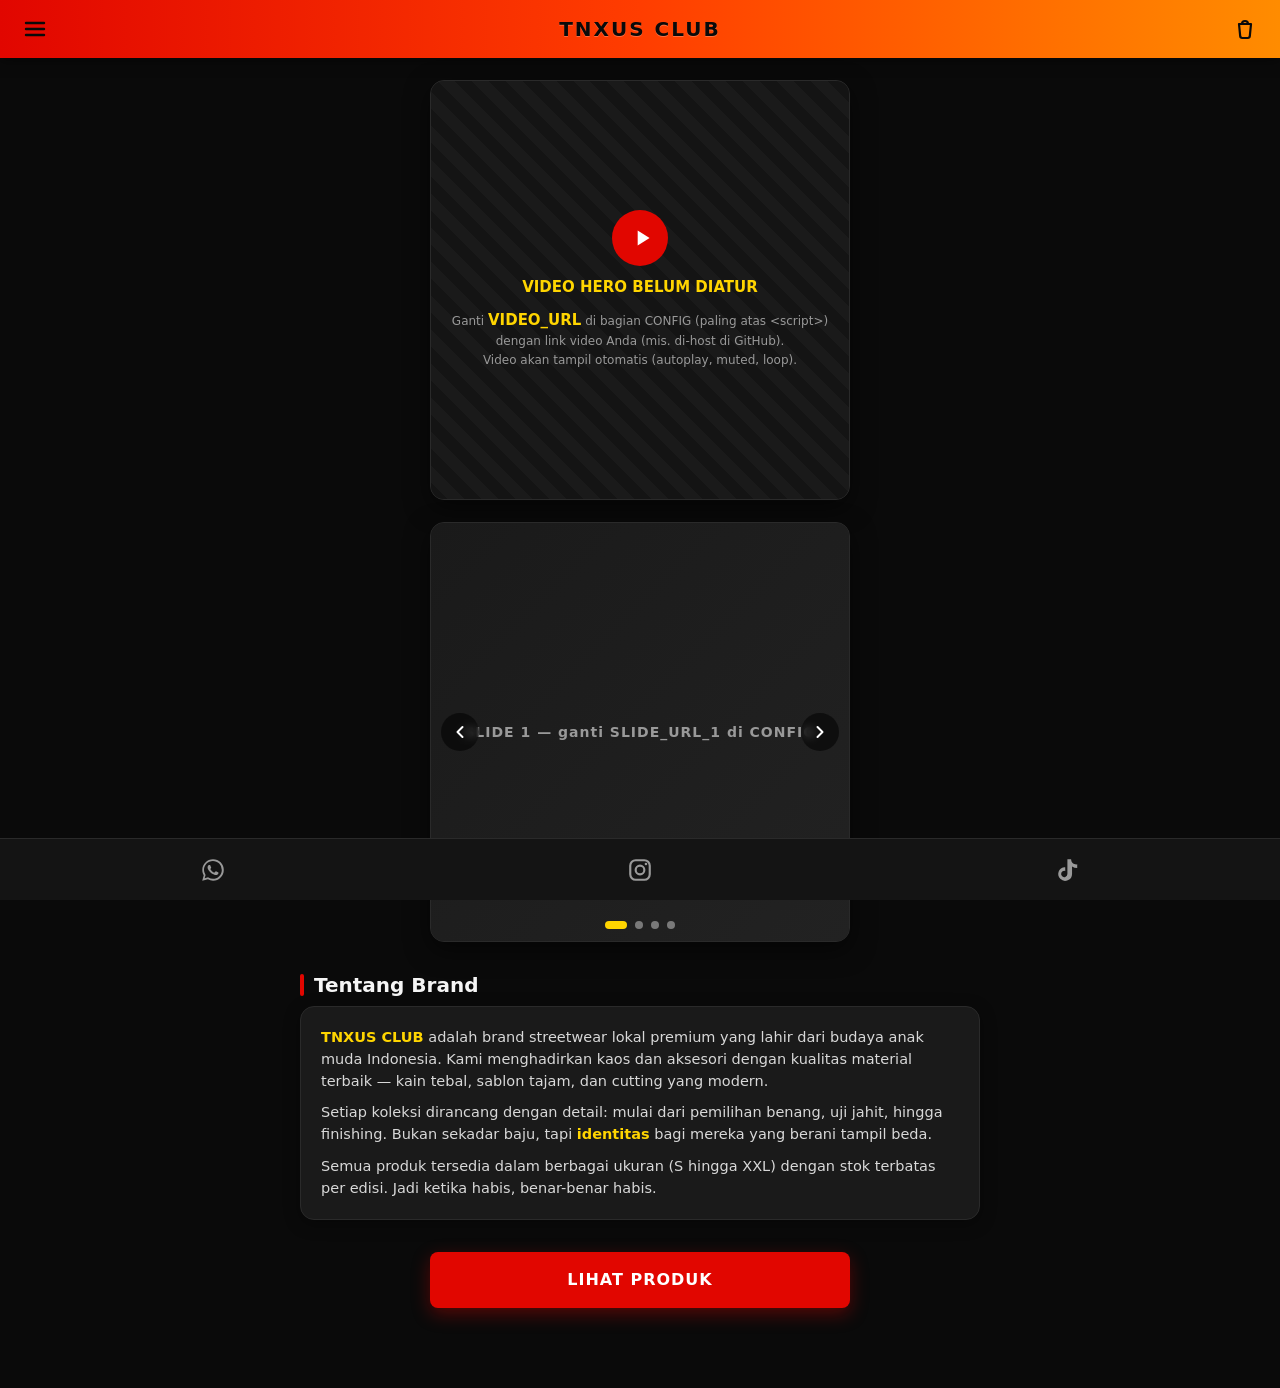
<file: index (2).html>
<!DOCTYPE html>
<html lang="id">
<head>
<meta charset="UTF-8">
<meta name="viewport" content="width=device-width, initial-scale=1.0, viewport-fit=cover">
<title>TNXUS CLUB — Streetwear Lokal Premium</title>
<style>
  /* ===== DESIGN TOKENS (sesuai CONTRACT.md §6) ===== */
  :root{
    --bg:#0a0a0a; --surface:#141414; --card:#1a1a1a; --border:#2a2a2a;
    --red:#e10600; --yellow:#ffd500; --text:#f5f5f5; --muted:#999;
    --radius:14px; --btn-radius:8px;
    --font:system-ui,-apple-system,"Segoe UI",Roboto,"Helvetica Neue",Arial,sans-serif;
  }
  *{box-sizing:border-box;margin:0;padding:0;-webkit-tap-highlight-color:transparent}
  html,body{background:var(--bg);color:var(--text);font-family:var(--font);line-height:1.5}
  body{min-height:100vh;overflow-x:hidden}
  a{color:inherit;text-decoration:none}
  button{font-family:inherit;cursor:pointer;border:none;background:none;color:inherit}
  img{max-width:100%;display:block}
  .hidden{display:none !important}

  /* ===== HEADER ATAS — fixed, animasi RGB ===== */
  .topbar{
    position:fixed;top:0;left:0;right:0;z-index:50;height:58px;
    display:flex;align-items:center;justify-content:space-between;
    padding:0 14px;
    /* Gradient hangat (merah-oranye-kuning) — sengaja TIDAK pakai hue-rotate 360%
       agar tidak pernah menyentuh ungu/indigo/biru (dilarang CONTRACT §6). */
    background:linear-gradient(90deg,#e10600,#ff3d00,#ff8c00,#ffd500,#ff8c00,#ff3d00,#e10600);
    background-size:300% 100%;
    animation:rgbShift 6s linear infinite;
    box-shadow:0 2px 12px rgba(0,0,0,.5);
  }
  @keyframes rgbShift{
    0%{background-position:0% 50%}
    100%{background-position:300% 50%}
  }
  .topbar .icon-btn{
    width:42px;height:42px;border-radius:10px;display:flex;align-items:center;justify-content:center;
    color:#0a0a0a;transition:background .2s;position:relative;
  }
  .topbar .icon-btn:hover{background:rgba(0,0,0,.12)}
  .topbar .icon-btn svg{width:24px;height:24px}
  .logo{
    font-weight:800;font-size:20px;letter-spacing:2px;color:#0a0a0a;
    text-shadow:0 1px 0 rgba(255,255,255,.25);
  }
  .cart-badge{
    position:absolute;top:2px;right:2px;min-width:18px;height:18px;padding:0 4px;
    border-radius:9px;background:var(--red);color:#fff;font-size:11px;font-weight:700;
    display:flex;align-items:center;justify-content:center;border:2px solid #ffd500;
  }
  .cart-badge.zero{display:none}

  /* ===== DRAWER MENU (dropdown dari kiri bawah topbar) ===== */
  .drawer{
    position:fixed;top:58px;left:10px;z-index:49;width:200px;
    background:var(--surface);border:1px solid var(--border);border-radius:var(--radius);
    box-shadow:0 10px 30px rgba(0,0,0,.6);overflow:hidden;
    transform:translateY(-8px);opacity:0;pointer-events:none;transition:all .22s ease;
  }
  .drawer.open{transform:translateY(0);opacity:1;pointer-events:auto}
  .drawer a{
    display:flex;align-items:center;gap:10px;padding:14px 16px;font-weight:600;
    border-bottom:1px solid var(--border);transition:background .2s,color .2s;
  }
  .drawer a:last-child{border-bottom:none}
  .drawer a:hover{background:var(--card);color:var(--yellow)}
  .drawer a svg{width:18px;height:18px}

  /* ===== HEADER BAWAH — fixed, 3 ikon sosial ===== */
  .bottombar{
    position:fixed;bottom:0;left:0;right:0;z-index:50;height:62px;
    background:var(--surface);border-top:1px solid var(--border);
    display:flex;align-items:center;justify-content:space-around;
    padding-bottom:env(safe-area-inset-bottom);
  }
  .bottombar a{
    flex:1;height:100%;display:flex;align-items:center;justify-content:center;
    color:var(--muted);transition:color .2s,transform .2s;
  }
  .bottombar a:hover{color:var(--yellow);transform:translateY(-2px)}
  .bottombar a svg{width:26px;height:26px}

  /* ===== KONTEN UTAMA ===== */
  main{padding:74px 14px 80px;max-width:720px;margin:0 auto}
  .page{display:none;animation:fadeIn .3s ease}
  .page.active{display:block}
  @keyframes fadeIn{from{opacity:0;transform:translateY(8px)}to{opacity:1;transform:none}}

  /* Video hero 1:1 */
  .hero-video-wrap{
    position:relative;width:100%;max-width:420px;margin:6px auto 22px;aspect-ratio:1/1;
    border-radius:var(--radius);overflow:hidden;background:var(--card);
    border:1px solid var(--border);box-shadow:0 8px 24px rgba(0,0,0,.5);
  }
  .hero-video-wrap video{width:100%;height:100%;object-fit:cover}
  .video-fallback{
    position:absolute;inset:0;display:flex;flex-direction:column;align-items:center;justify-content:center;
    gap:10px;padding:20px;text-align:center;color:var(--muted);
    background:repeating-linear-gradient(45deg,#141414,#141414 12px,#1a1a1a 12px,#1a1a1a 24px);
  }
  .video-fallback .play-ico{width:56px;height:56px;border-radius:50%;background:var(--red);display:flex;align-items:center;justify-content:center}
  .video-fallback .play-ico svg{width:26px;height:26px;color:#fff;margin-left:3px}
  .video-fallback b{color:var(--yellow);font-size:15px}
  .video-fallback small{font-size:12px;line-height:1.6}

  /* Carousel 1:1 */
  .carousel{
    position:relative;width:100%;max-width:420px;margin:0 auto 28px;aspect-ratio:1/1;
    border-radius:var(--radius);overflow:hidden;background:var(--card);
    border:1px solid var(--border);box-shadow:0 8px 24px rgba(0,0,0,.5);
  }
  .carousel-track{display:flex;height:100%;transition:transform .5s cubic-bezier(.4,0,.2,1)}
  .carousel-slide{min-width:100%;height:100%;position:relative}
  .carousel-slide img{width:100%;height:100%;object-fit:cover}
  .slide-ph{
    width:100%;height:100%;display:flex;align-items:center;justify-content:center;
    color:var(--muted);font-size:14px;font-weight:600;letter-spacing:1px;
    background:linear-gradient(135deg,#1a1a1a,#222);
  }
  .carousel-arrow{
    position:absolute;top:50%;transform:translateY(-50%);z-index:5;
    width:38px;height:38px;border-radius:50%;background:rgba(0,0,0,.55);color:#fff;
    display:flex;align-items:center;justify-content:center;backdrop-filter:blur(4px);
    transition:background .2s;
  }
  .carousel-arrow:hover{background:var(--red)}
  .carousel-arrow svg{width:20px;height:20px}
  .carousel-arrow.prev{left:10px}.carousel-arrow.next{right:10px}
  .carousel-dots{
    position:absolute;bottom:12px;left:0;right:0;display:flex;justify-content:center;gap:8px;z-index:5;
  }
  .carousel-dots button{
    width:8px;height:8px;border-radius:50%;background:rgba(255,255,255,.4);transition:all .25s;
  }
  .carousel-dots button.active{background:var(--yellow);width:22px;border-radius:4px}

  /* Section umum */
  .section{margin-bottom:32px}
  .section-title{
    font-size:20px;font-weight:800;margin-bottom:6px;display:flex;align-items:center;gap:10px;
  }
  .section-title::before{content:"";width:4px;height:22px;background:var(--red);border-radius:2px}
  .section-sub{color:var(--muted);font-size:13px;margin-bottom:16px}

  .tentang{
    background:var(--card);border:1px solid var(--border);border-radius:var(--radius);
    padding:20px;box-shadow:0 4px 16px rgba(0,0,0,.35);
  }
  .tentang p{color:#d8d8d8;font-size:14.5px;margin-bottom:10px}
  .tentang p:last-child{margin-bottom:0}
  .tentang .highlight{color:var(--yellow);font-weight:700}

  .cta-btn{
    display:block;width:100%;max-width:420px;margin:22px auto 0;padding:16px;
    background:var(--red);color:#fff;font-weight:800;font-size:16px;letter-spacing:1px;
    border-radius:var(--btn-radius);text-align:center;transition:transform .15s,box-shadow .2s,background .2s;
    box-shadow:0 6px 18px rgba(225,6,0,.35);
  }
  .cta-btn:hover{transform:translateY(-2px);background:#ff1a10;box-shadow:0 10px 24px rgba(225,6,0,.5)}
  .cta-btn:active{transform:translateY(0)}

  /* Etalase — horizontal scroll */
  .etalase-wrap{position:relative}
  .etalase{
    display:flex;gap:14px;overflow-x:auto;overflow-y:hidden;padding:6px 2px 14px;
    scroll-snap-type:x mandatory;scrollbar-width:thin;scrollbar-color:var(--red) var(--surface);
    cursor:grab;-webkit-overflow-scrolling:touch;
  }
  .etalase:active{cursor:grabbing}
  .etalase::-webkit-scrollbar{height:6px}
  .etalase::-webkit-scrollbar-thumb{background:var(--red);border-radius:3px}
  .etalase::-webkit-scrollbar-track{background:var(--surface)}
  .prod-card{
    flex:0 0 200px;scroll-snap-align:start;background:var(--card);
    border:1px solid var(--border);border-radius:var(--radius);overflow:hidden;
    transition:transform .2s,box-shadow .2s,border-color .2s;
    display:flex;flex-direction:column;
  }
  .prod-card:hover{transform:translateY(-4px);box-shadow:0 12px 28px rgba(0,0,0,.55);border-color:var(--red)}
  .prod-img{width:100%;aspect-ratio:1/1;object-fit:cover;background:#222}
  .prod-body{padding:12px;display:flex;flex-direction:column;gap:8px;flex:1}
  .prod-nama{font-weight:700;font-size:14.5px;line-height:1.3}
  .prod-desc{color:var(--muted);font-size:12px;line-height:1.4;flex:1}
  .size-row{display:flex;flex-wrap:wrap;gap:6px}
  .size-pill{
    padding:4px 10px;border-radius:20px;border:1px solid var(--border);font-size:12px;
    font-weight:600;color:var(--muted);transition:all .15s;background:var(--surface);
  }
  .size-pill:hover{border-color:var(--yellow);color:var(--yellow)}
  .size-pill.active{background:var(--yellow);color:#0a0a0a;border-color:var(--yellow)}
  .prod-foot{display:flex;align-items:center;justify-content:space-between;gap:8px;margin-top:4px}
  .prod-harga{font-weight:800;color:var(--yellow);font-size:15px;white-space:nowrap}
  .add-btn{
    padding:8px 12px;background:var(--red);color:#fff;font-weight:700;font-size:12.5px;
    border-radius:var(--btn-radius);transition:background .2s,transform .1s;white-space:nowrap;
  }
  .add-btn:hover{background:#ff1a10}
  .add-btn:active{transform:scale(.96)}
  .etalase-hint{font-size:11.5px;color:var(--muted);margin-top:-6px;margin-bottom:10px;font-style:italic}

  /* ===== CART SIDEBAR ===== */
  .overlay{
    position:fixed;inset:0;z-index:60;background:rgba(0,0,0,.65);opacity:0;pointer-events:none;
    transition:opacity .25s;backdrop-filter:blur(2px);
  }
  .overlay.open{opacity:1;pointer-events:auto}
  .cart-panel{
    position:fixed;top:0;right:0;bottom:0;z-index:61;width:min(420px,94vw);
    background:var(--surface);border-left:1px solid var(--border);
    transform:translateX(105%);transition:transform .3s cubic-bezier(.4,0,.2,1);
    display:flex;flex-direction:column;
  }
  .cart-panel.open{transform:translateX(0)}
  .cart-head{
    padding:16px;border-bottom:1px solid var(--border);display:flex;align-items:center;justify-content:space-between;
  }
  .cart-head h3{font-size:17px;font-weight:800;letter-spacing:1px}
  .cart-head h3 span{color:var(--yellow)}
  .close-btn{width:36px;height:36px;border-radius:8px;display:flex;align-items:center;justify-content:center;color:var(--muted);transition:all .2s}
  .close-btn:hover{background:var(--card);color:var(--red)}
  .close-btn svg{width:20px;height:20px}
  .cart-items{flex:1;overflow-y:auto;padding:12px 16px;display:flex;flex-direction:column;gap:12px}
  .cart-empty{text-align:center;color:var(--muted);padding:40px 10px;font-size:14px}
  .cart-empty svg{width:48px;height:48px;margin:0 auto 12px;opacity:.4}
  .cart-item{
    display:flex;gap:10px;background:var(--card);border:1px solid var(--border);
    border-radius:12px;padding:10px;align-items:center;
  }
  .cart-item img{width:56px;height:56px;border-radius:8px;object-fit:cover;flex-shrink:0;background:#222}
  .cart-item-info{flex:1;min-width:0}
  .cart-item-nama{font-size:13px;font-weight:700;line-height:1.3}
  .cart-item-meta{font-size:11.5px;color:var(--muted);margin-top:2px}
  .cart-item-sub{font-size:13px;font-weight:700;color:var(--yellow);margin-top:4px}
  .qty-row{display:flex;align-items:center;gap:6px;margin-top:6px}
  .qty-btn{
    width:24px;height:24px;border-radius:6px;background:var(--surface);border:1px solid var(--border);
    display:flex;align-items:center;justify-content:center;font-weight:700;font-size:14px;color:var(--text);
    transition:all .15s;
  }
  .qty-btn:hover{border-color:var(--yellow);color:var(--yellow)}
  .qty-val{min-width:22px;text-align:center;font-weight:700;font-size:13px}
  .del-btn{color:var(--muted);padding:6px;transition:color .2s;align-self:flex-start}
  .del-btn:hover{color:var(--red)}
  .del-btn svg{width:18px;height:18px}
  .cart-foot{border-top:1px solid var(--border);padding:14px 16px;max-height:55vh;overflow-y:auto}
  .voucher-row{display:flex;gap:8px;margin-bottom:12px}
  .voucher-row input{
    flex:1;padding:10px 12px;background:var(--card);border:1px solid var(--border);border-radius:var(--btn-radius);
    color:var(--text);font-size:13px;outline:none;text-transform:uppercase;letter-spacing:1px;
  }
  .voucher-row input:focus{border-color:var(--yellow)}
  .voucher-row button{
    padding:0 16px;background:var(--yellow);color:#0a0a0a;font-weight:800;font-size:13px;border-radius:var(--btn-radius);
    transition:opacity .2s;
  }
  .voucher-row button:hover{opacity:.85}
  .voucher-msg{font-size:12px;margin:-6px 0 10px;min-height:16px}
  .voucher-msg.ok{color:#4ade80}.voucher-msg.err{color:#ff6b6b}
  .totals{background:var(--card);border:1px solid var(--border);border-radius:10px;padding:12px 14px;margin-bottom:12px;font-size:13.5px}
  .totals .row{display:flex;justify-content:space-between;padding:3px 0;color:var(--muted)}
  .totals .row.potong{color:#4ade80}
  .totals .row.final{border-top:1px dashed var(--border);margin-top:6px;padding-top:8px;color:var(--text);font-weight:800;font-size:16px}
  .totals .row.final span:last-child{color:var(--yellow)}
  .buyer-form{display:flex;flex-direction:column;gap:8px;margin-bottom:12px}
  .buyer-form input,.buyer-form textarea{
    padding:10px 12px;background:var(--card);border:1px solid var(--border);border-radius:var(--btn-radius);
    color:var(--text);font-size:13px;outline:none;font-family:inherit;resize:vertical;
  }
  .buyer-form input:focus,.buyer-form textarea:focus{border-color:var(--yellow)}
  .buyer-form label{font-size:12px;color:var(--muted);font-weight:600}
  .order-btn{
    width:100%;padding:14px;background:var(--red);color:#fff;font-weight:800;font-size:15px;letter-spacing:.5px;
    border-radius:var(--btn-radius);transition:background .2s,transform .1s;display:flex;align-items:center;justify-content:center;gap:8px;
  }
  .order-btn:hover{background:#ff1a10}
  .order-btn:active{transform:scale(.98)}
  .order-btn:disabled{opacity:.5;cursor:not-allowed}
  .order-btn svg{width:20px;height:20px}
  .status-msg{font-size:12px;text-align:center;margin-top:8px;min-height:16px}
  .status-msg.err{color:#ff6b6b}.status-msg.ok{color:#4ade80}

  /* Toast */
  .toast{
    position:fixed;bottom:80px;left:50%;transform:translateX(-50%) translateY(20px);z-index:100;
    background:var(--yellow);color:#0a0a0a;font-weight:700;font-size:13px;padding:10px 18px;
    border-radius:24px;opacity:0;pointer-events:none;transition:all .3s;box-shadow:0 6px 20px rgba(0,0,0,.5);
  }
  .toast.show{opacity:1;transform:translateX(-50%) translateY(0)}

  @media (min-width:640px){
    .prod-card{flex-basis:220px}
    main{padding-left:20px;padding-right:20px}
  }
</style>
</head>
<body>

<!-- ============ HEADER ATAS (fixed, RGB) ============ -->
<header class="topbar">
  <button class="icon-btn" id="menuBtn" aria-label="Menu">
    <svg viewBox="0 0 24 24" fill="none" stroke="currentColor" stroke-width="2.4" stroke-linecap="round"><line x1="3" y1="6" x2="21" y2="6"/><line x1="3" y1="12" x2="21" y2="12"/><line x1="3" y1="18" x2="21" y2="18"/></svg>
  </button>
  <a class="logo" href="#beranda">TNXUS CLUB</a>
  <button class="icon-btn" id="cartBtn" aria-label="Keranjang">
    <svg viewBox="0 0 24 24" fill="none" stroke="currentColor" stroke-width="2.2" stroke-linecap="round" stroke-linejoin="round"><path d="M6 7h12l-1.2 12.2a2 2 0 0 1-2 1.8H9.2a2 2 0 0 1-2-1.8L6 7z"/><path d="M9 7a3 3 0 0 1 6 0"/></svg>
    <span class="cart-badge zero" id="cartBadge">0</span>
  </button>
</header>

<!-- Drawer menu -->
<nav class="drawer" id="drawer">
  <a href="#beranda" data-nav>
    <svg viewBox="0 0 24 24" fill="none" stroke="currentColor" stroke-width="2" stroke-linecap="round" stroke-linejoin="round"><path d="M3 10.5 12 3l9 7.5"/><path d="M5 9.5V21h14V9.5"/></svg>
    Beranda
  </a>
  <a href="#produk" data-nav>
    <svg viewBox="0 0 24 24" fill="none" stroke="currentColor" stroke-width="2" stroke-linecap="round" stroke-linejoin="round"><rect x="3" y="4" width="18" height="16" rx="2"/><path d="M3 9h18"/><path d="M8 4v5"/></svg>
    Produk
  </a>
</nav>

<!-- ============ KONTEN ============ -->
<main>
  <!-- HALAMAN BERANDA -->
  <section class="page active" id="page-beranda">
    <!-- 1. Video hero 1:1 -->
    <div class="hero-video-wrap" id="heroWrap">
      <video id="heroVideo" autoplay muted loop playsinline preload="metadata"></video>
      <div class="video-fallback" id="videoFallback">
        <div class="play-ico">
          <svg viewBox="0 0 24 24" fill="currentColor"><path d="M8 5v14l11-7z"/></svg>
        </div>
        <b>VIDEO HERO BELUM DIATUR</b>
        <small>Ganti <b style="color:var(--yellow)">VIDEO_URL</b> di bagian CONFIG (paling atas &lt;script&gt;) dengan link video Anda (mis. di-host di GitHub).<br>Video akan tampil otomatis (autoplay, muted, loop).</small>
      </div>
    </div>

    <!-- 2. Carousel foto 1:1 -->
    <div class="carousel" id="carousel">
      <div class="carousel-track" id="carouselTrack"></div>
      <button class="carousel-arrow prev" id="prevSlide" aria-label="Sebelumnya">
        <svg viewBox="0 0 24 24" fill="none" stroke="currentColor" stroke-width="2.4" stroke-linecap="round" stroke-linejoin="round"><polyline points="15 6 9 12 15 18"/></svg>
      </button>
      <button class="carousel-arrow next" id="nextSlide" aria-label="Berikutnya">
        <svg viewBox="0 0 24 24" fill="none" stroke="currentColor" stroke-width="2.4" stroke-linecap="round" stroke-linejoin="round"><polyline points="9 6 15 12 9 18"/></svg>
      </button>
      <div class="carousel-dots" id="carouselDots"></div>
    </div>

    <!-- 3. Tentang Brand -->
    <div class="section">
      <h2 class="section-title">Tentang Brand</h2>
      <div class="tentang">
        <p><span class="highlight">TNXUS CLUB</span> adalah brand streetwear lokal premium yang lahir dari budaya anak muda Indonesia. Kami menghadirkan kaos dan aksesori dengan kualitas material terbaik — kain tebal, sablon tajam, dan cutting yang modern.</p>
        <p>Setiap koleksi dirancang dengan detail: mulai dari pemilihan benang, uji jahit, hingga finishing. Bukan sekadar baju, tapi <span class="highlight">identitas</span> bagi mereka yang berani tampil beda.</p>
        <p>Semua produk tersedia dalam berbagai ukuran (S hingga XXL) dengan stok terbatas per edisi. Jadi ketika habis, benar-benar habis.</p>
      </div>
    </div>

    <!-- 4. Tombol Lihat Produk -->
    <a class="cta-btn" href="#produk">LIHAT PRODUK</a>
  </section>

  <!-- HALAMAN PRODUK -->
  <section class="page" id="page-produk">
    <div class="section">
      <h2 class="section-title">Etalase Baju</h2>
      <p class="section-sub">Kaos premium limited edition — geser untuk melihat koleksi.</p>
      <div class="etalase-wrap">
        <div class="etalase" id="bajuList"></div>
      </div>
      <p class="etalase-hint">Geser ke kiri/kanan (swipe / drag).</p>
    </div>

    <div class="section">
      <h2 class="section-title">Etalase Aksesori</h2>
      <p class="section-sub">Lengkapi gaya Anda dengan aksesori resmi TNXUS CLUB.</p>
      <div class="etalase-wrap">
        <div class="etalase" id="aksesoriList"></div>
      </div>
      <p class="etalase-hint">Geser ke kiri/kanan (swipe / drag).</p>
    </div>
  </section>
</main>

<!-- ============ CART SIDEBAR ============ -->
<div class="overlay" id="overlay"></div>
<aside class="cart-panel" id="cartPanel">
  <div class="cart-head">
    <h3>KERANJANG <span id="cartCountLabel"></span></h3>
    <button class="close-btn" id="closeCart" aria-label="Tutup">
      <svg viewBox="0 0 24 24" fill="none" stroke="currentColor" stroke-width="2.4" stroke-linecap="round"><line x1="6" y1="6" x2="18" y2="18"/><line x1="18" y1="6" x2="6" y2="18"/></svg>
    </button>
  </div>
  <div class="cart-items" id="cartItems"></div>
  <div class="cart-foot">
    <div class="voucher-row">
      <input type="text" id="voucherInput" placeholder="KODE VOUCHER" maxlength="20">
      <button id="voucherBtn">CEK</button>
    </div>
    <div class="voucher-msg" id="voucherMsg"></div>
    <div class="totals">
      <div class="row"><span>Subtotal</span><span id="totSubtotal">Rp 0</span></div>
      <div class="row potong" id="rowPotong"><span>Potongan</span><span id="totPotong">- Rp 0</span></div>
      <div class="row final"><span>TOTAL AKHIR</span><span id="totFinal">Rp 0</span></div>
    </div>
    <div class="buyer-form">
      <label>Nama Lengkap</label>
      <input type="text" id="buyerNama" placeholder="Masukkan nama Anda" maxlength="60">
      <label>No. WhatsApp</label>
      <input type="tel" id="buyerWA" placeholder="08xx xxxx xxxx" maxlength="20">
      <label>Alamat Pengiriman</label>
      <textarea id="buyerAlamat" rows="2" placeholder="Alamat lengkap (jalan, no, RT/RW, kel, kec, kota, kode pos)"></textarea>
    </div>
    <button class="order-btn" id="orderBtn">
      <svg viewBox="0 0 24 24" fill="currentColor"><path d="M12.04 2c-5.46 0-9.91 4.45-9.91 9.91 0 1.75.46 3.45 1.32 4.95L2.05 22l5.25-1.38c1.45.79 3.08 1.21 4.74 1.21 5.46 0 9.91-4.45 9.91-9.91 0-2.65-1.03-5.14-2.9-7.01A9.82 9.82 0 0 0 12.04 2zm0 18.13c-1.52 0-3.01-.41-4.29-1.18l-.31-.18-3.12.82.83-3.04-.2-.31a8.17 8.17 0 0 1-1.26-4.33c0-4.53 3.69-8.22 8.22-8.22 2.2 0 4.27.86 5.82 2.41a8.17 8.17 0 0 1 2.4 5.82c0 4.53-3.69 8.22-8.22 8.22zm4.52-6.16c-.25-.12-1.47-.72-1.69-.81-.23-.08-.39-.12-.56.13-.16.25-.64.81-.79.97-.14.17-.29.19-.54.06-.25-.12-1.05-.39-1.99-1.23-.74-.66-1.23-1.47-1.38-1.72-.14-.25-.02-.38.11-.51.11-.11.25-.29.37-.43.12-.14.17-.25.25-.41.08-.17.04-.31-.02-.43-.06-.12-.56-1.34-.76-1.84-.2-.48-.41-.42-.56-.43h-.48c-.17 0-.43.06-.66.31-.22.25-.86.85-.86 2.07 0 1.22.89 2.4 1.01 2.56.12.17 1.75 2.67 4.23 3.74.59.26 1.05.41 1.41.52.59.19 1.13.16 1.56.1.48-.07 1.47-.6 1.67-1.18.21-.58.21-1.07.15-1.18-.06-.1-.22-.16-.47-.28z"/></svg>
      PESAN VIA WHATSAPP
    </button>
    <div class="status-msg" id="statusMsg"></div>
  </div>
</aside>

<!-- Toast -->
<div class="toast" id="toast"></div>

<!-- ============ HEADER BAWAH (fixed, 3 ikon sosial) ============ -->
<footer class="bottombar">
  <a id="waLink" target="_blank" rel="noopener" aria-label="WhatsApp Customer Service">
    <svg viewBox="0 0 24 24" fill="currentColor"><path d="M12.04 2c-5.46 0-9.91 4.45-9.91 9.91 0 1.75.46 3.45 1.32 4.95L2.05 22l5.25-1.38c1.45.79 3.08 1.21 4.74 1.21 5.46 0 9.91-4.45 9.91-9.91 0-2.65-1.03-5.14-2.9-7.01A9.82 9.82 0 0 0 12.04 2zm0 18.13c-1.52 0-3.01-.41-4.29-1.18l-.31-.18-3.12.82.83-3.04-.2-.31a8.17 8.17 0 0 1-1.26-4.33c0-4.53 3.69-8.22 8.22-8.22 2.2 0 4.27.86 5.82 2.41a8.17 8.17 0 0 1 2.4 5.82c0 4.53-3.69 8.22-8.22 8.22zm4.52-6.16c-.25-.12-1.47-.72-1.69-.81-.23-.08-.39-.12-.56.13-.16.25-.64.81-.79.97-.14.17-.29.19-.54.06-.25-.12-1.05-.39-1.99-1.23-.74-.66-1.23-1.47-1.38-1.72-.14-.25-.02-.38.11-.51.11-.11.25-.29.37-.43.12-.14.17-.25.25-.41.08-.17.04-.31-.02-.43-.06-.12-.56-1.34-.76-1.84-.2-.48-.41-.42-.56-.43h-.48c-.17 0-.43.06-.66.31-.22.25-.86.85-.86 2.07 0 1.22.89 2.4 1.01 2.56.12.17 1.75 2.67 4.23 3.74.59.26 1.05.41 1.41.52.59.19 1.13.16 1.56.1.48-.07 1.47-.6 1.67-1.18.21-.58.21-1.07.15-1.18-.06-.1-.22-.16-.47-.28z"/></svg>
  </a>
  <a id="igLink" target="_blank" rel="noopener" aria-label="Instagram">
    <svg viewBox="0 0 24 24" fill="none" stroke="currentColor" stroke-width="2" stroke-linecap="round" stroke-linejoin="round"><rect x="3" y="3" width="18" height="18" rx="5"/><circle cx="12" cy="12" r="4"/><circle cx="17.5" cy="6.5" r="1.2" fill="currentColor" stroke="none"/></svg>
  </a>
  <a id="ttLink" target="_blank" rel="noopener" aria-label="TikTok">
    <svg viewBox="0 0 24 24" fill="currentColor"><path d="M19.59 6.69a4.83 4.83 0 0 1-3.77-4.25V2h-3.45v13.67a2.89 2.89 0 0 1-5.2 1.74 2.89 2.89 0 0 1 2.31-4.64 2.93 2.93 0 0 1 .88.13V9.4a6.84 6.84 0 0 0-1-.05A6.33 6.33 0 0 0 5.8 20.1a6.34 6.34 0 0 0 10.86-4.43v-7a8.16 8.16 0 0 0 4.77 1.52v-3.4a4.85 4.85 0 0 1-1.84-.1z"/></svg>
  </a>
</footer>

<script>
(function(){
  "use strict";

  /* ============================================================
   *  CONFIG — SATU-SATUNYA tempat yang perlu diganti user.
   *  Seluruh kode di bawah merujuk ke objek ini.
   *  Tanda "GANTI:" menandakan field WAJIB diisi sebelum go-live.
   * ============================================================ */
  const CONFIG = {
    // GANTI: URL Web App Google Apps Script (diakhiri /exec).
    // Jika masih placeholder, otomatis pakai DATA FALLBACK (demo mode).
    APPS_SCRIPT_URL: "GANTI: APPS_SCRIPT_URL",

    // GANTI: nomor WhatsApp Customer Service, format internasional TANPA "+" dan tanpa spasi.
    // Contoh: "6281234567890"
    NOMOR_WA_CS: "GANTI: NOMOR_WA_CS",

    // GANTI: link video hero (1:1), sebaiknya di-host di GitHub Pages.
    // Contoh: "https://username.github.io/tnxus-club/assets/hero.mp4"
    VIDEO_URL: "GANTI: VIDEO_URL",

    // GANTI: array foto slide beranda (ukuran 1:1, link GitHub).
    // CARA MENAMBAH SLIDE: cukup tambah elemen baru di array ini (mis. "https://.../slide5.jpg").
    SLIDES: [
      "GANTI: SLIDE_URL_1",
      "GANTI: SLIDE_URL_2",
      "GANTI: SLIDE_URL_3",
      "GANTI: SLIDE_URL_4"
    ],

    // GANTI: (opsional) link Instagram resmi. Default sesuai kontrak.
    LINK_INSTAGRAM: "https://instagram.com/tnxusclub",

    // GANTI: (opsional) link TikTok resmi. Default sesuai kontrak.
    LINK_TIKTOK: "https://tiktok.com/@tnxusclub"
  };
  /* ============================================================ */

  // ---------- util ----------
  const $ = (id) => document.getElementById(id);
  const isPlaceholder = (v) => (typeof v === "string" && v.indexOf("GANTI") !== -1);

  function rupiah(n){
    return "Rp " + Math.round(n).toString().replace(/\B(?=(\d{3})+(?!\d))/g, ".");
  }

  // SVG placeholder image (data URI) untuk produk fallback — tanpa dependensi eksternal.
  function placeholderImage(label, c1, c2){
    const svg =
      '<svg xmlns="http://www.w3.org/2000/svg" width="400" height="400" viewBox="0 0 400 400">' +
      '<defs><linearGradient id="g" x1="0" y1="0" x2="1" y2="1">' +
      '<stop offset="0%" stop-color="' + c1 + '"/><stop offset="100%" stop-color="' + c2 + '"/>' +
      '</linearGradient></defs>' +
      '<rect width="400" height="400" fill="url(#g)"/>' +
      '<circle cx="200" cy="170" r="70" fill="rgba(255,255,255,.12)"/>' +
      '<text x="200" y="185" font-family="Arial, sans-serif" font-size="42" font-weight="800" fill="#fff" text-anchor="middle" opacity=".9">TNXUS</text>' +
      '<text x="200" y="250" font-family="Arial, sans-serif" font-size="18" font-weight="600" fill="#fff" text-anchor="middle" opacity=".75">' + label + '</text>' +
      '</svg>';
    return "data:image/svg+xml;charset=utf-8," + encodeURIComponent(svg);
  }

  function toast(msg){
    const t = $("toast");
    t.textContent = msg;
    t.classList.add("show");
    clearTimeout(toast._tm);
    toast._tm = setTimeout(() => t.classList.remove("show"), 1800);
  }

  // ---------- DATA FALLBACK (6 baju + 4 aksesori) — aktif jika backend belum disetup ----------
  const FALLBACK_PRODUK = [
    { id:"P001", kategori:"baju", nama:"TNXUS Essential Logo Tee",
      deskripsi:"Kaos combed 30s regular fit, logo bordir dada. Daily essential.",
      foto_url: placeholderImage("ESSENTIAL TEE","#1a1a1a","#e10600"),
      harga:149000, ukuran:["S","M","L","XL","XXL"], stok:50, aktif:true },
    { id:"P002", kategori:"baju", nama:"TNXUS Club Oversize Tee",
      deskripsi:"Oversize cut 240gsm, drop shoulder, back print besar.",
      foto_url: placeholderImage("OVERSIZE TEE","#141414","#ffd500"),
      harga:199000, ukuran:["S","M","L","XL"], stok:35, aktif:true },
    { id:"P003", kategori:"baju", nama:"TNXUS Redline Heavyweight Tee",
      deskripsi:"Heavyweight 280gsm, aksen garis merah di lengan. Limited.",
      foto_url: placeholderImage("REDLINE TEE","#e10600","#0a0a0a"),
      harga:219000, ukuran:["M","L","XL","XXL"], stok:20, aktif:true },
    { id:"P004", kategori:"baju", nama:"TNXUS Midnight Graphic Tee",
      deskripsi:"Sablon DTG full-color artwork midnight edition.",
      foto_url: placeholderImage("MIDNIGHT TEE","#0a0a0a","#333"),
      harga:189000, ukuran:["S","M","L","XL"], stok:40, aktif:true },
    { id:"P005", kategori:"baju", nama:"TNXUS Vintage Wash Tee",
      deskripsi:"Washed black vintage treatment, soft hand feel.",
      foto_url: placeholderImage("VINTAGE WASH","#2a2a2a","#555"),
      harga:179000, ukuran:["M","L","XL"], stok:25, aktif:true },
    { id:"P006", kategori:"baju", nama:"TNXUS Signature Boxy Tee",
      deskripsi:"Boxy fit signature cut, tag woven eksklusif.",
      foto_url: placeholderImage("SIGNATURE BOX","#ffd500","#e10600"),
      harga:249000, ukuran:["S","M","L","XL","XXL"], stok:15, aktif:true },
    { id:"A001", kategori:"aksesori", nama:"TNXUS Classic Cap",
      deskripsi:"Topi 6-panel unstructured, logo bordir depan.",
      foto_url: placeholderImage("CLASSIC CAP","#1a1a1a","#e10600"),
      harga:149000, ukuran:[], stok:30, aktif:true },
    { id:"A002", kategori:"aksesori", nama:"TNXUS Canvas Tote Bag",
      deskripsi:"Tote bag kanvas tebal 12oz, sablon hitam putih.",
      foto_url: placeholderImage("TOTE BAG","#d8d8d8","#999"),
      harga:129000, ukuran:[], stok:45, aktif:true },
    { id:"A003", kategori:"aksesori", nama:"TNXUS Sticker Pack (5 pcs)",
      deskripsi:"Paket 5 stiker vinyl anti-air, artwork edisi terbaru.",
      foto_url: placeholderImage("STICKER PACK","#e10600","#ffd500"),
      harga:49000, ukuran:[], stok:100, aktif:true },
    { id:"A004", kategori:"aksesori", nama:"TNXUS Rubber Keychain",
      deskripsi:"Gantungan kunci rubber 3D logo TNXUS CLUB.",
      foto_url: placeholderImage("KEYCHAIN","#ffd500","#0a0a0a"),
      harga:39000, ukuran:[], stok:80, aktif:true }
  ];

  // Voucher fallback: TNXUS10 = 10% (aktif jika backend belum jalan)
  const FALLBACK_VOUCHER = { "TNXUS10": { kode:"TNXUS10", tipe:"persen", nilai:10, aktif:true } };

  // ---------- state ----------
  let produkList = [];
  let cart = [];            // {key, id, nama, ukuran, qty, harga, foto_url}
  let voucher = null;       // {kode, tipe, nilai}
  const CART_KEY = "tnxus_club_cart_v1";

  try { cart = JSON.parse(localStorage.getItem(CART_KEY) || "[]") || []; } catch(e){ cart = []; }

  function saveCart(){
    try { localStorage.setItem(CART_KEY, JSON.stringify(cart)); } catch(e){}
  }

  // ---------- routing (hash) ----------
  function route(){
    const hash = (location.hash || "#beranda").replace("#","");
    const beranda = $("page-beranda"), produk = $("page-produk");
    if (hash === "produk"){
      beranda.classList.remove("active"); produk.classList.add("active");
    } else {
      produk.classList.remove("active"); beranda.classList.add("active");
    }
    window.scrollTo({ top:0, behavior:"instant" in window ? "instant" : "auto" });
  }
  window.addEventListener("hashchange", route);

  // ---------- drawer menu ----------
  const drawer = $("drawer");
  $("menuBtn").addEventListener("click", (e) => {
    e.stopPropagation();
    drawer.classList.toggle("open");
  });
  document.addEventListener("click", (e) => {
    if (!drawer.contains(e.target) && e.target.id !== "menuBtn" && !$("menuBtn").contains(e.target)){
      drawer.classList.remove("open");
    }
  });
  document.querySelectorAll("[data-nav]").forEach(a => {
    a.addEventListener("click", () => drawer.classList.remove("open"));
  });

  // ---------- social links (header bawah) ----------
  function setSocialLinks(){
    const waNum = isPlaceholder(CONFIG.NOMOR_WA_CS) ? "6281234567890" : CONFIG.NOMOR_WA_CS;
    $("waLink").href = "https://wa.me/" + waNum;
    $("igLink").href = CONFIG.LINK_INSTAGRAM;
    $("ttLink").href = CONFIG.LINK_TIKTOK;
  }

  // ---------- video hero ----------
  function setupVideo(){
    const v = $("heroVideo"), fb = $("videoFallback");
    if (isPlaceholder(CONFIG.VIDEO_URL)){
      fb.style.display = "flex";
      v.style.display = "none";
    } else {
      fb.style.display = "none";
      v.src = CONFIG.VIDEO_URL;
      v.poster = placeholderImage("TNXUS CLUB","#0a0a0a","#e10600");
      v.play().catch(()=>{});
      v.addEventListener("error", () => { fb.style.display = "flex"; v.style.display = "none"; });
    }
  }

  // ---------- carousel ----------
  let slideIdx = 0, slideTimer = null;
  function renderCarousel(){
    const track = $("carouselTrack"), dots = $("carouselDots");
    track.innerHTML = ""; dots.innerHTML = "";
    CONFIG.SLIDES.forEach((url, i) => {
      const slide = document.createElement("div");
      slide.className = "carousel-slide";
      if (isPlaceholder(url)){
        const ph = document.createElement("div");
        ph.className = "slide-ph";
        ph.textContent = "SLIDE " + (i+1) + " — ganti SLIDE_URL_" + (i+1) + " di CONFIG";
        slide.appendChild(ph);
      } else {
        const img = document.createElement("img");
        img.src = url; img.alt = "Slide " + (i+1); img.loading = "lazy";
        img.onerror = function(){ this.style.display="none"; this.parentNode.classList.add("slide-ph"); this.parentNode.textContent="Gambar slide " + (i+1) + " gagal dimuat"; };
        slide.appendChild(img);
      }
      track.appendChild(slide);

      const dot = document.createElement("button");
      dot.setAttribute("aria-label", "Slide " + (i+1));
      dot.addEventListener("click", () => { goSlide(i); restartAuto(); });
      dots.appendChild(dot);
    });
    goSlide(0);
    startAuto();
  }
  function goSlide(i){
    const n = CONFIG.SLIDES.length; if (!n) return;
    slideIdx = (i + n) % n;
    $("carouselTrack").style.transform = "translateX(-" + (slideIdx*100) + "%)";
    Array.from($("carouselDots").children).forEach((d, di) => {
      d.classList.toggle("active", di === slideIdx);
    });
  }
  function startAuto(){
    stopAuto();
    slideTimer = setInterval(() => goSlide(slideIdx+1), 4000);
  }
  function stopAuto(){ if (slideTimer){ clearInterval(slideTimer); slideTimer = null; } }
  function restartAuto(){ startAuto(); }
  $("prevSlide").addEventListener("click", () => { goSlide(slideIdx-1); restartAuto(); });
  $("nextSlide").addEventListener("click", () => { goSlide(slideIdx+1); restartAuto(); });
  // swipe
  let touchX = 0;
  const car = $("carousel");
  car.addEventListener("touchstart", (e) => { touchX = e.touches[0].clientX; stopAuto(); }, {passive:true});
  car.addEventListener("touchend", (e) => {
    const dx = e.changedTouches[0].clientX - touchX;
    if (Math.abs(dx) > 40){ goSlide(slideIdx + (dx < 0 ? 1 : -1)); }
    startAuto();
  });

  // ---------- load produk (fetch + fallback) ----------
  async function loadProduk(){
    let data = null;
    if (!isPlaceholder(CONFIG.APPS_SCRIPT_URL)){
      try {
        const res = await fetch(CONFIG.APPS_SCRIPT_URL + "?action=getProduk", { cache:"no-store" });
        const json = await res.json();
        if (json && json.ok === true && Array.isArray(json.data) && json.data.length){
          data = json.data;
        }
      } catch(e){ /* jatuh ke fallback */ }
    }
    produkList = data || FALLBACK_PRODUK.slice();
    renderEtalase();
  }

  function renderEtalase(){
    const baju = produkList.filter(p => p.kategori === "baju" && p.aktif !== false);
    const aks = produkList.filter(p => p.kategori === "aksesori" && p.aktif !== false);
    renderKartu($("bajuList"), baju, true);
    renderKartu($("aksesoriList"), aks, false);
  }

  function renderKartu(container, list, withSize){
    container.innerHTML = "";
    if (!list.length){
      const empty = document.createElement("div");
      empty.style.cssText = "padding:30px;color:var(--muted);font-size:13px";
      empty.textContent = "Belum ada produk.";
      container.appendChild(empty);
      return;
    }
    list.forEach(p => {
      const card = document.createElement("div");
      card.className = "prod-card";

      const img = document.createElement("img");
      img.className = "prod-img";
      img.alt = p.nama;
      img.loading = "lazy";
      img.src = (p.foto_url && !isPlaceholder(p.foto_url)) ? p.foto_url : placeholderImage(p.nama, "#1a1a1a", "#e10600");
      img.onerror = function(){ this.src = placeholderImage(p.nama, "#1a1a1a", "#e10600"); };
      card.appendChild(img);

      const body = document.createElement("div");
      body.className = "prod-body";

      const nama = document.createElement("div");
      nama.className = "prod-nama"; nama.textContent = p.nama;
      body.appendChild(nama);

      const desc = document.createElement("div");
      desc.className = "prod-desc"; desc.textContent = p.deskripsi || "";
      body.appendChild(desc);

      let selectedSize = (p.ukuran && p.ukuran.length) ? p.ukuran[0] : "";
      if (withSize && p.ukuran && p.ukuran.length){
        const srow = document.createElement("div");
        srow.className = "size-row";
        p.ukuran.forEach((s, si) => {
          const pill = document.createElement("button");
          pill.className = "size-pill" + (si === 0 ? " active" : "");
          pill.textContent = s;
          pill.addEventListener("click", () => {
            selectedSize = s;
            Array.from(srow.children).forEach(x => x.classList.remove("active"));
            pill.classList.add("active");
          });
          srow.appendChild(pill);
        });
        body.appendChild(srow);
      }

      const foot = document.createElement("div");
      foot.className = "prod-foot";
      const harga = document.createElement("div");
      harga.className = "prod-harga"; harga.textContent = rupiah(p.harga);
      foot.appendChild(harga);

      const add = document.createElement("button");
      add.className = "add-btn"; add.textContent = "+ Keranjang";
      add.addEventListener("click", () => {
        addToCart(p, selectedSize || "-");
        toast(p.nama + " ditambahkan");
      });
      foot.appendChild(add);
      body.appendChild(foot);

      card.appendChild(body);
      container.appendChild(card);
    });
    enableDragScroll(container);
  }

  // drag-to-scroll (mouse) untuk etalase
  function enableDragScroll(el){
    let isDown = false, startX = 0, scrollLeft = 0, moved = false;
    el.addEventListener("mousedown", (e) => {
      isDown = true; moved = false;
      startX = e.pageX - el.offsetLeft;
      scrollLeft = el.scrollLeft;
    });
    el.addEventListener("mouseleave", () => { isDown = false; });
    el.addEventListener("mouseup", () => { isDown = false; });
    el.addEventListener("mousemove", (e) => {
      if (!isDown) return;
      e.preventDefault();
      const x = e.pageX - el.offsetLeft;
      const walk = (x - startX) * 1.5;
      if (Math.abs(walk) > 4) moved = true;
      el.scrollLeft = scrollLeft - walk;
    });
    // cegah klik setelah drag
    el.addEventListener("click", (e) => {
      if (moved){ e.stopPropagation(); e.preventDefault(); moved = false; }
    }, true);
  }

  // ---------- cart ----------
  function addToCart(p, ukuran){
    const key = p.id + "|" + ukuran;
    const existing = cart.find(c => c.key === key);
    if (existing){ existing.qty += 1; }
    else {
      cart.push({
        key, id:p.id, nama:p.nama, ukuran, qty:1, harga:p.harga,
        foto_url:(p.foto_url && !isPlaceholder(p.foto_url)) ? p.foto_url : placeholderImage(p.nama,"#1a1a1a","#e10600")
      });
    }
    saveCart(); renderCart();
  }
  function removeItem(key){
    cart = cart.filter(c => c.key !== key);
    saveCart(); renderCart();
  }
  function changeQty(key, delta){
    const it = cart.find(c => c.key === key);
    if (!it) return;
    it.qty += delta;
    if (it.qty <= 0){ removeItem(key); return; }
    saveCart(); renderCart();
  }

  function cartTotalQty(){ return cart.reduce((s,c) => s + c.qty, 0); }
  function cartSubtotal(){ return cart.reduce((s,c) => s + c.qty*c.harga, 0); }
  function potonganVoucher(){
    if (!voucher) return 0;
    const sub = cartSubtotal();
    if (voucher.tipe === "persen") return Math.round(sub * voucher.nilai / 100);
    return Math.min(voucher.nilai, sub);
  }

  function renderCart(){
    const qty = cartTotalQty();
    const badge = $("cartBadge");
    badge.textContent = qty;
    badge.classList.toggle("zero", qty === 0);
    $("cartCountLabel").textContent = qty ? "(" + qty + " item)" : "";

    const wrap = $("cartItems");
    wrap.innerHTML = "";
    if (!cart.length){
      const empty = document.createElement("div");
      empty.className = "cart-empty";
      empty.innerHTML = '<svg viewBox="0 0 24 24" fill="none" stroke="currentColor" stroke-width="1.5"><path d="M6 7h12l-1.2 12.2a2 2 0 0 1-2 1.8H9.2a2 2 0 0 1-2-1.8L6 7z"/><path d="M9 7a3 3 0 0 1 6 0"/></svg>' +
        '<div>Keranjang masih kosong.<br>Yuk pilih produk dulu!</div>';
      wrap.appendChild(empty);
    } else {
      cart.forEach(c => {
        const row = document.createElement("div");
        row.className = "cart-item";

        const img = document.createElement("img");
        img.src = c.foto_url; img.alt = c.nama;
        img.onerror = function(){ this.src = placeholderImage(c.nama,"#1a1a1a","#e10600"); };
        row.appendChild(img);

        const info = document.createElement("div");
        info.className = "cart-item-info";
        const nm = document.createElement("div"); nm.className = "cart-item-nama"; nm.textContent = c.nama;
        const mt = document.createElement("div"); mt.className = "cart-item-meta";
        mt.textContent = "Ukuran: " + c.ukuran + " • " + rupiah(c.harga) + "/pcs";
        const sub = document.createElement("div"); sub.className = "cart-item-sub";
        sub.textContent = rupiah(c.harga * c.qty);

        const qrow = document.createElement("div"); qrow.className = "qty-row";
        const minus = document.createElement("button"); minus.className = "qty-btn"; minus.textContent = "−";
        minus.addEventListener("click", () => changeQty(c.key, -1));
        const qv = document.createElement("span"); qv.className = "qty-val"; qv.textContent = c.qty;
        const plus = document.createElement("button"); plus.className = "qty-btn"; plus.textContent = "+";
        plus.addEventListener("click", () => changeQty(c.key, +1));
        qrow.appendChild(minus); qrow.appendChild(qv); qrow.appendChild(plus);

        info.appendChild(nm); info.appendChild(mt); info.appendChild(sub); info.appendChild(qrow);
        row.appendChild(info);

        const del = document.createElement("button");
        del.className = "del-btn"; del.setAttribute("aria-label","Hapus");
        del.innerHTML = '<svg viewBox="0 0 24 24" fill="none" stroke="currentColor" stroke-width="2" stroke-linecap="round"><polyline points="3 6 5 6 21 6"/><path d="M19 6l-1 14a2 2 0 0 1-2 2H8a2 2 0 0 1-2-2L5 6"/><path d="M10 11v6M14 11v6"/><path d="M9 6V4a1 1 0 0 1 1-1h4a1 1 0 0 1 1 1v2"/></svg>';
        del.addEventListener("click", () => removeItem(c.key));
        row.appendChild(del);

        wrap.appendChild(row);
      });
    }
    updateTotals();
  }

  function updateTotals(){
    const sub = cartSubtotal();
    const pot = potonganVoucher();
    $("totSubtotal").textContent = rupiah(sub);
    $("totPotong").textContent = "− " + rupiah(pot);
    $("totFinal").textContent = rupiah(sub - pot);
    $("rowPotong").style.display = voucher ? "flex" : "none";
  }

  // ---------- cart panel open/close ----------
  const overlay = $("overlay"), cartPanel = $("cartPanel");
  function openCart(){ overlay.classList.add("open"); cartPanel.classList.add("open"); }
  function closeCart(){ overlay.classList.remove("open"); cartPanel.classList.remove("open"); }
  $("cartBtn").addEventListener("click", openCart);
  $("closeCart").addEventListener("click", closeCart);
  overlay.addEventListener("click", closeCart);

  // ---------- voucher ----------
  async function cekVoucher(){
    const kode = ($("voucherInput").value || "").trim().toUpperCase();
    const msg = $("voucherMsg");
    msg.className = "voucher-msg";
    if (!kode){ msg.textContent = "Masukkan kode voucher."; msg.classList.add("err"); return; }
    msg.textContent = "Memeriksa...";

    let data = null;
    if (!isPlaceholder(CONFIG.APPS_SCRIPT_URL)){
      try {
        const res = await fetch(CONFIG.APPS_SCRIPT_URL + "?action=getVoucher&kode=" + encodeURIComponent(kode), { cache:"no-store" });
        const json = await res.json();
        if (json && json.ok === true && json.data && json.data.aktif !== false){ data = json.data; }
      } catch(e){ /* fallback */ }
    }
    if (!data && FALLBACK_VOUCHER[kode]){
      data = FALLBACK_VOUCHER[kode];
      msg.textContent = "Voucher " + kode + " berlaku (mode demo).";
    }
    if (data){
      voucher = { kode:data.kode || kode, tipe:data.tipe, nilai:data.nilai };
      msg.textContent = "Voucher " + voucher.kode + " aktif! Potongan " +
        (voucher.tipe === "persen" ? voucher.nilai + "%" : rupiah(voucher.nilai));
      msg.className = "voucher-msg ok";
    } else {
      voucher = null;
      msg.textContent = "Kode voucher tidak valid / tidak aktif.";
      msg.className = "voucher-msg err";
    }
    updateTotals();
  }
  $("voucherBtn").addEventListener("click", cekVoucher);
  $("voucherInput").addEventListener("keydown", (e) => { if (e.key === "Enter") cekVoucher(); });

  // ---------- order: POST ke Apps Script + redirect WhatsApp ----------
  $("orderBtn").addEventListener("click", async () => {
    const status = $("statusMsg");
    status.className = "status-msg"; status.textContent = "";
    const nama = $("buyerNama").value.trim();
    const wa = $("buyerWA").value.trim();
    const alamat = $("buyerAlamat").value.trim();

    if (!cart.length){ status.textContent = "Keranjang masih kosong."; status.classList.add("err"); return; }
    if (!nama || !wa || !alamat){
      status.textContent = "Lengkapi: Nama, No. WhatsApp, dan Alamat.";
      status.classList.add("err"); return;
    }

    const sub = cartSubtotal();
    const pot = potonganVoucher();
    const total_akhir = sub - pot;
    const items = cart.map(c => ({
      id:c.id, nama:c.nama, ukuran:c.ukuran, qty:c.qty, harga:c.harga, foto_url:c.foto_url
    }));

    const payload = {
      action:"tambahPesanan", nama, no_wa:wa, alamat,
      voucher: voucher ? voucher.kode : "",
      items, total:sub, total_akhir
    };

    const btn = $("orderBtn");
    btn.disabled = true;
    status.textContent = "Memproses pesanan...";

    // (1) POST ke Apps Script agar tercatat di riwayat admin (best-effort, tidak blokir)
    if (!isPlaceholder(CONFIG.APPS_SCRIPT_URL)){
      try {
        await fetch(CONFIG.APPS_SCRIPT_URL, {
          method:"POST",
          headers:{ "Content-Type":"text/plain;charset=utf-8" },
          body: JSON.stringify(payload)
        });
      } catch(e){ /* lanjut ke WA */ }
    }

    // (2) redirect ke wa.me dengan teks pesanan terformat
    const waNum = isPlaceholder(CONFIG.NOMOR_WA_CS) ? "6281234567890" : CONFIG.NOMOR_WA_CS;
    let lines = [];
    lines.push("*PESANAN BARU — TNXUS CLUB*");
    lines.push("Nama: " + nama);
    lines.push("No. WA: " + wa);
    lines.push("Alamat: " + alamat);
    lines.push("——————————");
    lines.push("Item:");
    items.forEach((it, i) => {
      lines.push((i+1) + ". " + it.nama + " (" + it.ukuran + ") x" + it.qty + " = " + rupiah(it.harga*it.qty));
    });
    lines.push("——————————");
    lines.push("Subtotal: " + rupiah(sub));
    if (voucher){
      lines.push("Voucher: " + voucher.kode + " (pot " + rupiah(pot) + ")");
    }
    lines.push("*TOTAL AKHIR: " + rupiah(total_akhir) + "*");

    const waLink = "https://wa.me/" + waNum + "?text=" + encodeURIComponent(lines.join("\n"));
    btn.disabled = false;

    // kosongkan keranjang setelah order
    cart = []; saveCart(); renderCart();
    voucher = null; $("voucherInput").value = ""; $("voucherMsg").textContent = "";
    $("buyerNama").value = ""; $("buyerWA").value = ""; $("buyerAlamat").value = "";

    window.location.href = waLink;
  });

  // ---------- init ----------
  setSocialLinks();
  setupVideo();
  renderCarousel();
  renderCart();
  route();
  loadProduk();

})();
</script>
</body>
</html>
</file>
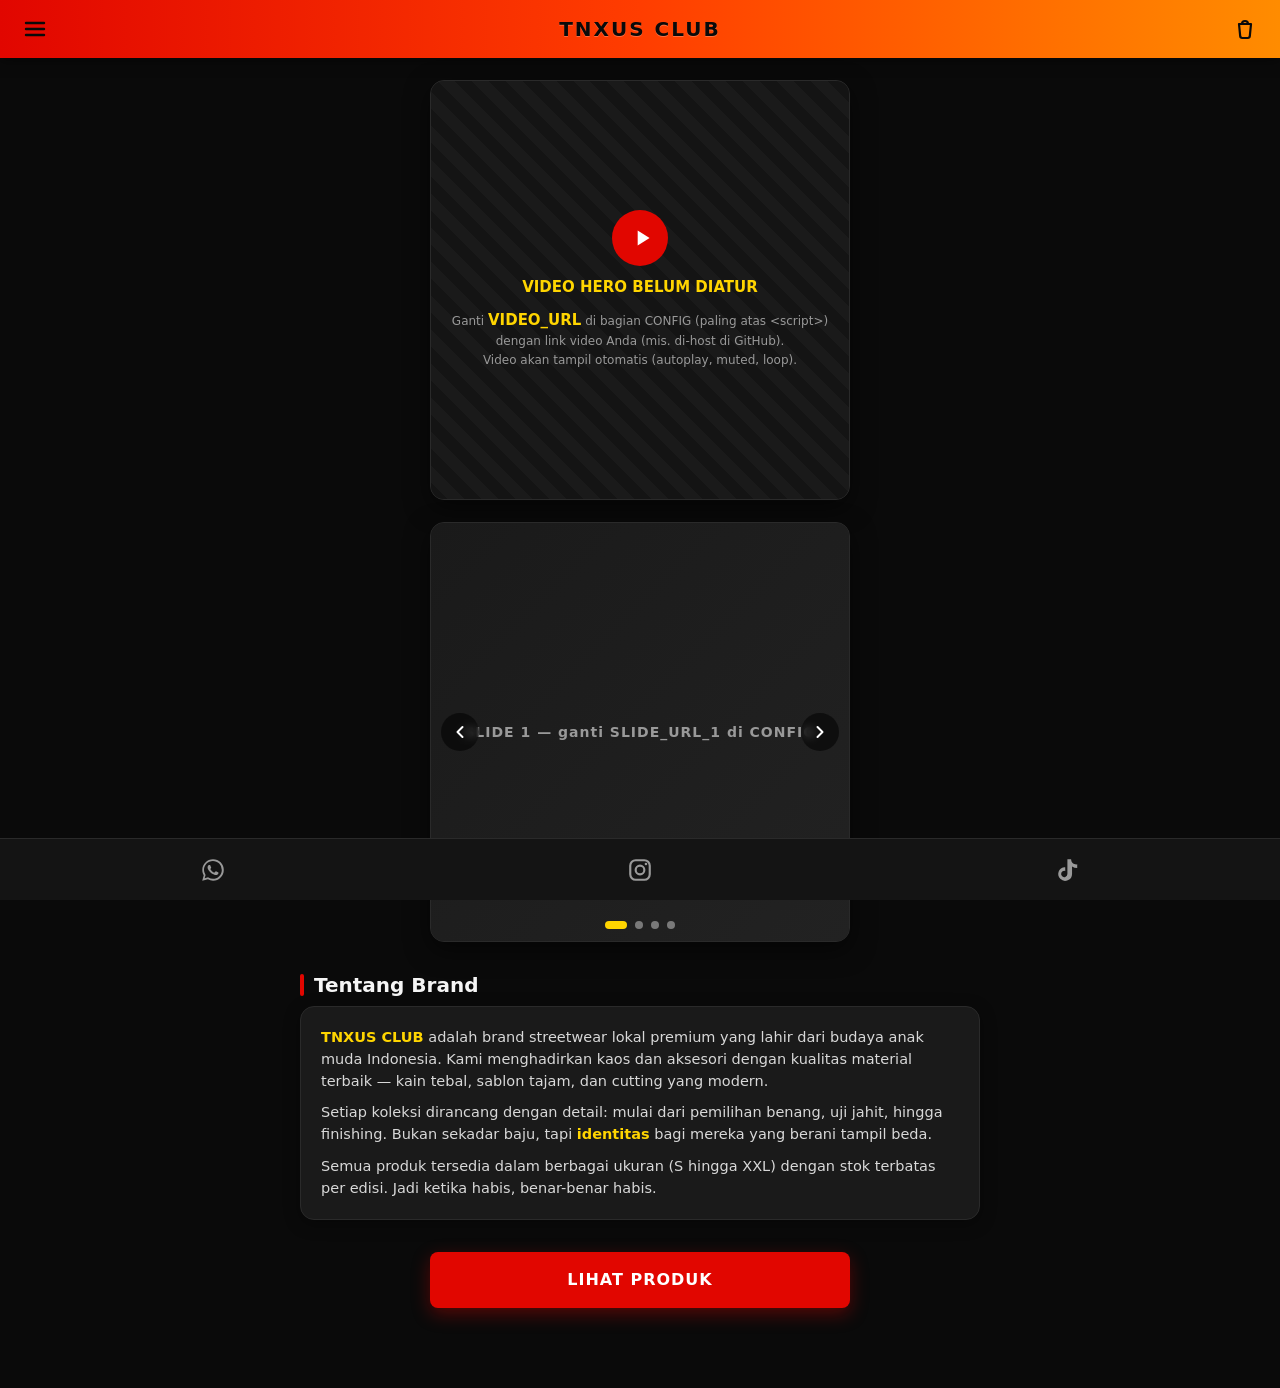
<file: index (3).html>
<!DOCTYPE html>
<html lang="id">
<head>
<meta charset="UTF-8">
<meta name="viewport" content="width=device-width, initial-scale=1.0, viewport-fit=cover">
<title>TNXUS CLUB — Streetwear Lokal Premium</title>
<style>
  /* ===== DESIGN TOKENS (sesuai CONTRACT.md §6) ===== */
  :root{
    --bg:#0a0a0a; --surface:#141414; --card:#1a1a1a; --border:#2a2a2a;
    --red:#e10600; --yellow:#ffd500; --text:#f5f5f5; --muted:#999;
    --radius:14px; --btn-radius:8px;
    --font:system-ui,-apple-system,"Segoe UI",Roboto,"Helvetica Neue",Arial,sans-serif;
  }
  *{box-sizing:border-box;margin:0;padding:0;-webkit-tap-highlight-color:transparent}
  html,body{background:var(--bg);color:var(--text);font-family:var(--font);line-height:1.5}
  body{min-height:100vh;overflow-x:hidden}
  a{color:inherit;text-decoration:none}
  button{font-family:inherit;cursor:pointer;border:none;background:none;color:inherit}
  img{max-width:100%;display:block}
  .hidden{display:none !important}

  /* ===== HEADER ATAS — fixed, animasi RGB ===== */
  .topbar{
    position:fixed;top:0;left:0;right:0;z-index:50;height:58px;
    display:flex;align-items:center;justify-content:space-between;
    padding:0 14px;
    /* Gradient hangat (merah-oranye-kuning) — sengaja TIDAK pakai hue-rotate 360%
       agar tidak pernah menyentuh ungu/indigo/biru (dilarang CONTRACT §6). */
    background:linear-gradient(90deg,#e10600,#ff3d00,#ff8c00,#ffd500,#ff8c00,#ff3d00,#e10600);
    background-size:300% 100%;
    animation:rgbShift 6s linear infinite;
    box-shadow:0 2px 12px rgba(0,0,0,.5);
  }
  @keyframes rgbShift{
    0%{background-position:0% 50%}
    100%{background-position:300% 50%}
  }
  .topbar .icon-btn{
    width:42px;height:42px;border-radius:10px;display:flex;align-items:center;justify-content:center;
    color:#0a0a0a;transition:background .2s;position:relative;
  }
  .topbar .icon-btn:hover{background:rgba(0,0,0,.12)}
  .topbar .icon-btn svg{width:24px;height:24px}
  .logo{
    font-weight:800;font-size:20px;letter-spacing:2px;color:#0a0a0a;
    text-shadow:0 1px 0 rgba(255,255,255,.25);
  }
  .cart-badge{
    position:absolute;top:2px;right:2px;min-width:18px;height:18px;padding:0 4px;
    border-radius:9px;background:var(--red);color:#fff;font-size:11px;font-weight:700;
    display:flex;align-items:center;justify-content:center;border:2px solid #ffd500;
  }
  .cart-badge.zero{display:none}

  /* ===== DRAWER MENU (dropdown dari kiri bawah topbar) ===== */
  .drawer{
    position:fixed;top:58px;left:10px;z-index:49;width:200px;
    background:var(--surface);border:1px solid var(--border);border-radius:var(--radius);
    box-shadow:0 10px 30px rgba(0,0,0,.6);overflow:hidden;
    transform:translateY(-8px);opacity:0;pointer-events:none;transition:all .22s ease;
  }
  .drawer.open{transform:translateY(0);opacity:1;pointer-events:auto}
  .drawer a{
    display:flex;align-items:center;gap:10px;padding:14px 16px;font-weight:600;
    border-bottom:1px solid var(--border);transition:background .2s,color .2s;
  }
  .drawer a:last-child{border-bottom:none}
  .drawer a:hover{background:var(--card);color:var(--yellow)}
  .drawer a svg{width:18px;height:18px}

  /* ===== HEADER BAWAH — fixed, 3 ikon sosial ===== */
  .bottombar{
    position:fixed;bottom:0;left:0;right:0;z-index:50;height:62px;
    background:var(--surface);border-top:1px solid var(--border);
    display:flex;align-items:center;justify-content:space-around;
    padding-bottom:env(safe-area-inset-bottom);
  }
  .bottombar a{
    flex:1;height:100%;display:flex;align-items:center;justify-content:center;
    color:var(--muted);transition:color .2s,transform .2s;
  }
  .bottombar a:hover{color:var(--yellow);transform:translateY(-2px)}
  .bottombar a svg{width:26px;height:26px}

  /* ===== KONTEN UTAMA ===== */
  main{padding:74px 14px 80px;max-width:720px;margin:0 auto}
  .page{display:none;animation:fadeIn .3s ease}
  .page.active{display:block}
  @keyframes fadeIn{from{opacity:0;transform:translateY(8px)}to{opacity:1;transform:none}}

  /* Video hero 1:1 */
  .hero-video-wrap{
    position:relative;width:100%;max-width:420px;margin:6px auto 22px;aspect-ratio:1/1;
    border-radius:var(--radius);overflow:hidden;background:var(--card);
    border:1px solid var(--border);box-shadow:0 8px 24px rgba(0,0,0,.5);
  }
  .hero-video-wrap video{width:100%;height:100%;object-fit:cover}
  .video-fallback{
    position:absolute;inset:0;display:flex;flex-direction:column;align-items:center;justify-content:center;
    gap:10px;padding:20px;text-align:center;color:var(--muted);
    background:repeating-linear-gradient(45deg,#141414,#141414 12px,#1a1a1a 12px,#1a1a1a 24px);
  }
  .video-fallback .play-ico{width:56px;height:56px;border-radius:50%;background:var(--red);display:flex;align-items:center;justify-content:center}
  .video-fallback .play-ico svg{width:26px;height:26px;color:#fff;margin-left:3px}
  .video-fallback b{color:var(--yellow);font-size:15px}
  .video-fallback small{font-size:12px;line-height:1.6}

  /* Carousel 1:1 */
  .carousel{
    position:relative;width:100%;max-width:420px;margin:0 auto 28px;aspect-ratio:1/1;
    border-radius:var(--radius);overflow:hidden;background:var(--card);
    border:1px solid var(--border);box-shadow:0 8px 24px rgba(0,0,0,.5);
  }
  .carousel-track{display:flex;height:100%;transition:transform .5s cubic-bezier(.4,0,.2,1)}
  .carousel-slide{min-width:100%;height:100%;position:relative}
  .carousel-slide img{width:100%;height:100%;object-fit:cover}
  .slide-ph{
    width:100%;height:100%;display:flex;align-items:center;justify-content:center;
    color:var(--muted);font-size:14px;font-weight:600;letter-spacing:1px;
    background:linear-gradient(135deg,#1a1a1a,#222);
  }
  .carousel-arrow{
    position:absolute;top:50%;transform:translateY(-50%);z-index:5;
    width:38px;height:38px;border-radius:50%;background:rgba(0,0,0,.55);color:#fff;
    display:flex;align-items:center;justify-content:center;backdrop-filter:blur(4px);
    transition:background .2s;
  }
  .carousel-arrow:hover{background:var(--red)}
  .carousel-arrow svg{width:20px;height:20px}
  .carousel-arrow.prev{left:10px}.carousel-arrow.next{right:10px}
  .carousel-dots{
    position:absolute;bottom:12px;left:0;right:0;display:flex;justify-content:center;gap:8px;z-index:5;
  }
  .carousel-dots button{
    width:8px;height:8px;border-radius:50%;background:rgba(255,255,255,.4);transition:all .25s;
  }
  .carousel-dots button.active{background:var(--yellow);width:22px;border-radius:4px}

  /* Section umum */
  .section{margin-bottom:32px}
  .section-title{
    font-size:20px;font-weight:800;margin-bottom:6px;display:flex;align-items:center;gap:10px;
  }
  .section-title::before{content:"";width:4px;height:22px;background:var(--red);border-radius:2px}
  .section-sub{color:var(--muted);font-size:13px;margin-bottom:16px}

  .tentang{
    background:var(--card);border:1px solid var(--border);border-radius:var(--radius);
    padding:20px;box-shadow:0 4px 16px rgba(0,0,0,.35);
  }
  .tentang p{color:#d8d8d8;font-size:14.5px;margin-bottom:10px}
  .tentang p:last-child{margin-bottom:0}
  .tentang .highlight{color:var(--yellow);font-weight:700}

  .cta-btn{
    display:block;width:100%;max-width:420px;margin:22px auto 0;padding:16px;
    background:var(--red);color:#fff;font-weight:800;font-size:16px;letter-spacing:1px;
    border-radius:var(--btn-radius);text-align:center;transition:transform .15s,box-shadow .2s,background .2s;
    box-shadow:0 6px 18px rgba(225,6,0,.35);
  }
  .cta-btn:hover{transform:translateY(-2px);background:#ff1a10;box-shadow:0 10px 24px rgba(225,6,0,.5)}
  .cta-btn:active{transform:translateY(0)}

  /* Etalase — horizontal scroll */
  .etalase-wrap{position:relative}
  .etalase{
    display:flex;gap:14px;overflow-x:auto;overflow-y:hidden;padding:6px 2px 14px;
    scroll-snap-type:x mandatory;scrollbar-width:thin;scrollbar-color:var(--red) var(--surface);
    cursor:grab;-webkit-overflow-scrolling:touch;
  }
  .etalase:active{cursor:grabbing}
  .etalase::-webkit-scrollbar{height:6px}
  .etalase::-webkit-scrollbar-thumb{background:var(--red);border-radius:3px}
  .etalase::-webkit-scrollbar-track{background:var(--surface)}
  .prod-card{
    flex:0 0 200px;scroll-snap-align:start;background:var(--card);
    border:1px solid var(--border);border-radius:var(--radius);overflow:hidden;
    transition:transform .2s,box-shadow .2s,border-color .2s;
    display:flex;flex-direction:column;
  }
  .prod-card:hover{transform:translateY(-4px);box-shadow:0 12px 28px rgba(0,0,0,.55);border-color:var(--red)}
  .prod-img{width:100%;aspect-ratio:1/1;object-fit:cover;background:#222}
  .prod-body{padding:12px;display:flex;flex-direction:column;gap:8px;flex:1}
  .prod-nama{font-weight:700;font-size:14.5px;line-height:1.3}
  .prod-desc{color:var(--muted);font-size:12px;line-height:1.4;flex:1}
  .size-row{display:flex;flex-wrap:wrap;gap:6px}
  .size-pill{
    padding:4px 10px;border-radius:20px;border:1px solid var(--border);font-size:12px;
    font-weight:600;color:var(--muted);transition:all .15s;background:var(--surface);
  }
  .size-pill:hover{border-color:var(--yellow);color:var(--yellow)}
  .size-pill.active{background:var(--yellow);color:#0a0a0a;border-color:var(--yellow)}
  .prod-foot{display:flex;align-items:center;justify-content:space-between;gap:8px;margin-top:4px}
  .prod-harga{font-weight:800;color:var(--yellow);font-size:15px;white-space:nowrap}
  .add-btn{
    padding:8px 12px;background:var(--red);color:#fff;font-weight:700;font-size:12.5px;
    border-radius:var(--btn-radius);transition:background .2s,transform .1s;white-space:nowrap;
  }
  .add-btn:hover{background:#ff1a10}
  .add-btn:active{transform:scale(.96)}
  .etalase-hint{font-size:11.5px;color:var(--muted);margin-top:-6px;margin-bottom:10px;font-style:italic}

  /* ===== CART SIDEBAR ===== */
  .overlay{
    position:fixed;inset:0;z-index:60;background:rgba(0,0,0,.65);opacity:0;pointer-events:none;
    transition:opacity .25s;backdrop-filter:blur(2px);
  }
  .overlay.open{opacity:1;pointer-events:auto}
  .cart-panel{
    position:fixed;top:0;right:0;bottom:0;z-index:61;width:min(420px,94vw);
    background:var(--surface);border-left:1px solid var(--border);
    transform:translateX(105%);transition:transform .3s cubic-bezier(.4,0,.2,1);
    display:flex;flex-direction:column;
  }
  .cart-panel.open{transform:translateX(0)}
  .cart-head{
    padding:16px;border-bottom:1px solid var(--border);display:flex;align-items:center;justify-content:space-between;
  }
  .cart-head h3{font-size:17px;font-weight:800;letter-spacing:1px}
  .cart-head h3 span{color:var(--yellow)}
  .close-btn{width:36px;height:36px;border-radius:8px;display:flex;align-items:center;justify-content:center;color:var(--muted);transition:all .2s}
  .close-btn:hover{background:var(--card);color:var(--red)}
  .close-btn svg{width:20px;height:20px}
  .cart-items{flex:1;overflow-y:auto;padding:12px 16px;display:flex;flex-direction:column;gap:12px}
  .cart-empty{text-align:center;color:var(--muted);padding:40px 10px;font-size:14px}
  .cart-empty svg{width:48px;height:48px;margin:0 auto 12px;opacity:.4}
  .cart-item{
    display:flex;gap:10px;background:var(--card);border:1px solid var(--border);
    border-radius:12px;padding:10px;align-items:center;
  }
  .cart-item img{width:56px;height:56px;border-radius:8px;object-fit:cover;flex-shrink:0;background:#222}
  .cart-item-info{flex:1;min-width:0}
  .cart-item-nama{font-size:13px;font-weight:700;line-height:1.3}
  .cart-item-meta{font-size:11.5px;color:var(--muted);margin-top:2px}
  .cart-item-sub{font-size:13px;font-weight:700;color:var(--yellow);margin-top:4px}
  .qty-row{display:flex;align-items:center;gap:6px;margin-top:6px}
  .qty-btn{
    width:24px;height:24px;border-radius:6px;background:var(--surface);border:1px solid var(--border);
    display:flex;align-items:center;justify-content:center;font-weight:700;font-size:14px;color:var(--text);
    transition:all .15s;
  }
  .qty-btn:hover{border-color:var(--yellow);color:var(--yellow)}
  .qty-val{min-width:22px;text-align:center;font-weight:700;font-size:13px}
  .del-btn{color:var(--muted);padding:6px;transition:color .2s;align-self:flex-start}
  .del-btn:hover{color:var(--red)}
  .del-btn svg{width:18px;height:18px}
  .cart-foot{border-top:1px solid var(--border);padding:14px 16px;max-height:55vh;overflow-y:auto}
  .voucher-row{display:flex;gap:8px;margin-bottom:12px}
  .voucher-row input{
    flex:1;padding:10px 12px;background:var(--card);border:1px solid var(--border);border-radius:var(--btn-radius);
    color:var(--text);font-size:13px;outline:none;text-transform:uppercase;letter-spacing:1px;
  }
  .voucher-row input:focus{border-color:var(--yellow)}
  .voucher-row button{
    padding:0 16px;background:var(--yellow);color:#0a0a0a;font-weight:800;font-size:13px;border-radius:var(--btn-radius);
    transition:opacity .2s;
  }
  .voucher-row button:hover{opacity:.85}
  .voucher-msg{font-size:12px;margin:-6px 0 10px;min-height:16px}
  .voucher-msg.ok{color:#4ade80}.voucher-msg.err{color:#ff6b6b}
  .totals{background:var(--card);border:1px solid var(--border);border-radius:10px;padding:12px 14px;margin-bottom:12px;font-size:13.5px}
  .totals .row{display:flex;justify-content:space-between;padding:3px 0;color:var(--muted)}
  .totals .row.potong{color:#4ade80}
  .totals .row.final{border-top:1px dashed var(--border);margin-top:6px;padding-top:8px;color:var(--text);font-weight:800;font-size:16px}
  .totals .row.final span:last-child{color:var(--yellow)}
  .buyer-form{display:flex;flex-direction:column;gap:8px;margin-bottom:12px}
  .buyer-form input,.buyer-form textarea{
    padding:10px 12px;background:var(--card);border:1px solid var(--border);border-radius:var(--btn-radius);
    color:var(--text);font-size:13px;outline:none;font-family:inherit;resize:vertical;
  }
  .buyer-form input:focus,.buyer-form textarea:focus{border-color:var(--yellow)}
  .buyer-form label{font-size:12px;color:var(--muted);font-weight:600}
  .order-btn{
    width:100%;padding:14px;background:var(--red);color:#fff;font-weight:800;font-size:15px;letter-spacing:.5px;
    border-radius:var(--btn-radius);transition:background .2s,transform .1s;display:flex;align-items:center;justify-content:center;gap:8px;
  }
  .order-btn:hover{background:#ff1a10}
  .order-btn:active{transform:scale(.98)}
  .order-btn:disabled{opacity:.5;cursor:not-allowed}
  .order-btn svg{width:20px;height:20px}
  .status-msg{font-size:12px;text-align:center;margin-top:8px;min-height:16px}
  .status-msg.err{color:#ff6b6b}.status-msg.ok{color:#4ade80}

  /* Toast */
  .toast{
    position:fixed;bottom:80px;left:50%;transform:translateX(-50%) translateY(20px);z-index:100;
    background:var(--yellow);color:#0a0a0a;font-weight:700;font-size:13px;padding:10px 18px;
    border-radius:24px;opacity:0;pointer-events:none;transition:all .3s;box-shadow:0 6px 20px rgba(0,0,0,.5);
  }
  .toast.show{opacity:1;transform:translateX(-50%) translateY(0)}

  @media (min-width:640px){
    .prod-card{flex-basis:220px}
    main{padding-left:20px;padding-right:20px}
  }
</style>
</head>
<body>

<!-- ============ HEADER ATAS (fixed, RGB) ============ -->
<header class="topbar">
  <button class="icon-btn" id="menuBtn" aria-label="Menu">
    <svg viewBox="0 0 24 24" fill="none" stroke="currentColor" stroke-width="2.4" stroke-linecap="round"><line x1="3" y1="6" x2="21" y2="6"/><line x1="3" y1="12" x2="21" y2="12"/><line x1="3" y1="18" x2="21" y2="18"/></svg>
  </button>
  <a class="logo" href="#beranda">TNXUS CLUB</a>
  <button class="icon-btn" id="cartBtn" aria-label="Keranjang">
    <svg viewBox="0 0 24 24" fill="none" stroke="currentColor" stroke-width="2.2" stroke-linecap="round" stroke-linejoin="round"><path d="M6 7h12l-1.2 12.2a2 2 0 0 1-2 1.8H9.2a2 2 0 0 1-2-1.8L6 7z"/><path d="M9 7a3 3 0 0 1 6 0"/></svg>
    <span class="cart-badge zero" id="cartBadge">0</span>
  </button>
</header>

<!-- Drawer menu -->
<nav class="drawer" id="drawer">
  <a href="#beranda" data-nav>
    <svg viewBox="0 0 24 24" fill="none" stroke="currentColor" stroke-width="2" stroke-linecap="round" stroke-linejoin="round"><path d="M3 10.5 12 3l9 7.5"/><path d="M5 9.5V21h14V9.5"/></svg>
    Beranda
  </a>
  <a href="#produk" data-nav>
    <svg viewBox="0 0 24 24" fill="none" stroke="currentColor" stroke-width="2" stroke-linecap="round" stroke-linejoin="round"><rect x="3" y="4" width="18" height="16" rx="2"/><path d="M3 9h18"/><path d="M8 4v5"/></svg>
    Produk
  </a>
</nav>

<!-- ============ KONTEN ============ -->
<main>
  <!-- HALAMAN BERANDA -->
  <section class="page active" id="page-beranda">
    <!-- 1. Video hero 1:1 -->
    <div class="hero-video-wrap" id="heroWrap">
      <video id="heroVideo" autoplay muted loop playsinline preload="metadata"></video>
      <div class="video-fallback" id="videoFallback">
        <div class="play-ico">
          <svg viewBox="0 0 24 24" fill="currentColor"><path d="M8 5v14l11-7z"/></svg>
        </div>
        <b>VIDEO HERO BELUM DIATUR</b>
        <small>Ganti <b style="color:var(--yellow)">VIDEO_URL</b> di bagian CONFIG (paling atas &lt;script&gt;) dengan link video Anda (mis. di-host di GitHub).<br>Video akan tampil otomatis (autoplay, muted, loop).</small>
      </div>
    </div>

    <!-- 2. Carousel foto 1:1 -->
    <div class="carousel" id="carousel">
      <div class="carousel-track" id="carouselTrack"></div>
      <button class="carousel-arrow prev" id="prevSlide" aria-label="Sebelumnya">
        <svg viewBox="0 0 24 24" fill="none" stroke="currentColor" stroke-width="2.4" stroke-linecap="round" stroke-linejoin="round"><polyline points="15 6 9 12 15 18"/></svg>
      </button>
      <button class="carousel-arrow next" id="nextSlide" aria-label="Berikutnya">
        <svg viewBox="0 0 24 24" fill="none" stroke="currentColor" stroke-width="2.4" stroke-linecap="round" stroke-linejoin="round"><polyline points="9 6 15 12 9 18"/></svg>
      </button>
      <div class="carousel-dots" id="carouselDots"></div>
    </div>

    <!-- 3. Tentang Brand -->
    <div class="section">
      <h2 class="section-title">Tentang Brand</h2>
      <div class="tentang">
        <p><span class="highlight">TNXUS CLUB</span> adalah brand streetwear lokal premium yang lahir dari budaya anak muda Indonesia. Kami menghadirkan kaos dan aksesori dengan kualitas material terbaik — kain tebal, sablon tajam, dan cutting yang modern.</p>
        <p>Setiap koleksi dirancang dengan detail: mulai dari pemilihan benang, uji jahit, hingga finishing. Bukan sekadar baju, tapi <span class="highlight">identitas</span> bagi mereka yang berani tampil beda.</p>
        <p>Semua produk tersedia dalam berbagai ukuran (S hingga XXL) dengan stok terbatas per edisi. Jadi ketika habis, benar-benar habis.</p>
      </div>
    </div>

    <!-- 4. Tombol Lihat Produk -->
    <a class="cta-btn" href="#produk">LIHAT PRODUK</a>
  </section>

  <!-- HALAMAN PRODUK -->
  <section class="page" id="page-produk">
    <div class="section">
      <h2 class="section-title">Etalase Baju</h2>
      <p class="section-sub">Kaos premium limited edition — geser untuk melihat koleksi.</p>
      <div class="etalase-wrap">
        <div class="etalase" id="bajuList"></div>
      </div>
      <p class="etalase-hint">Geser ke kiri/kanan (swipe / drag).</p>
    </div>

    <div class="section">
      <h2 class="section-title">Etalase Aksesori</h2>
      <p class="section-sub">Lengkapi gaya Anda dengan aksesori resmi TNXUS CLUB.</p>
      <div class="etalase-wrap">
        <div class="etalase" id="aksesoriList"></div>
      </div>
      <p class="etalase-hint">Geser ke kiri/kanan (swipe / drag).</p>
    </div>
  </section>
</main>

<!-- ============ CART SIDEBAR ============ -->
<div class="overlay" id="overlay"></div>
<aside class="cart-panel" id="cartPanel">
  <div class="cart-head">
    <h3>KERANJANG <span id="cartCountLabel"></span></h3>
    <button class="close-btn" id="closeCart" aria-label="Tutup">
      <svg viewBox="0 0 24 24" fill="none" stroke="currentColor" stroke-width="2.4" stroke-linecap="round"><line x1="6" y1="6" x2="18" y2="18"/><line x1="18" y1="6" x2="6" y2="18"/></svg>
    </button>
  </div>
  <div class="cart-items" id="cartItems"></div>
  <div class="cart-foot">
    <div class="voucher-row">
      <input type="text" id="voucherInput" placeholder="KODE VOUCHER" maxlength="20">
      <button id="voucherBtn">CEK</button>
    </div>
    <div class="voucher-msg" id="voucherMsg"></div>
    <div class="totals">
      <div class="row"><span>Subtotal</span><span id="totSubtotal">Rp 0</span></div>
      <div class="row potong" id="rowPotong"><span>Potongan</span><span id="totPotong">- Rp 0</span></div>
      <div class="row final"><span>TOTAL AKHIR</span><span id="totFinal">Rp 0</span></div>
    </div>
    <div class="buyer-form">
      <label>Nama Lengkap</label>
      <input type="text" id="buyerNama" placeholder="Masukkan nama Anda" maxlength="60">
      <label>No. WhatsApp</label>
      <input type="tel" id="buyerWA" placeholder="08xx xxxx xxxx" maxlength="20">
      <label>Alamat Pengiriman</label>
      <textarea id="buyerAlamat" rows="2" placeholder="Alamat lengkap (jalan, no, RT/RW, kel, kec, kota, kode pos)"></textarea>
    </div>
    <button class="order-btn" id="orderBtn">
      <svg viewBox="0 0 24 24" fill="currentColor"><path d="M12.04 2c-5.46 0-9.91 4.45-9.91 9.91 0 1.75.46 3.45 1.32 4.95L2.05 22l5.25-1.38c1.45.79 3.08 1.21 4.74 1.21 5.46 0 9.91-4.45 9.91-9.91 0-2.65-1.03-5.14-2.9-7.01A9.82 9.82 0 0 0 12.04 2zm0 18.13c-1.52 0-3.01-.41-4.29-1.18l-.31-.18-3.12.82.83-3.04-.2-.31a8.17 8.17 0 0 1-1.26-4.33c0-4.53 3.69-8.22 8.22-8.22 2.2 0 4.27.86 5.82 2.41a8.17 8.17 0 0 1 2.4 5.82c0 4.53-3.69 8.22-8.22 8.22zm4.52-6.16c-.25-.12-1.47-.72-1.69-.81-.23-.08-.39-.12-.56.13-.16.25-.64.81-.79.97-.14.17-.29.19-.54.06-.25-.12-1.05-.39-1.99-1.23-.74-.66-1.23-1.47-1.38-1.72-.14-.25-.02-.38.11-.51.11-.11.25-.29.37-.43.12-.14.17-.25.25-.41.08-.17.04-.31-.02-.43-.06-.12-.56-1.34-.76-1.84-.2-.48-.41-.42-.56-.43h-.48c-.17 0-.43.06-.66.31-.22.25-.86.85-.86 2.07 0 1.22.89 2.4 1.01 2.56.12.17 1.75 2.67 4.23 3.74.59.26 1.05.41 1.41.52.59.19 1.13.16 1.56.1.48-.07 1.47-.6 1.67-1.18.21-.58.21-1.07.15-1.18-.06-.1-.22-.16-.47-.28z"/></svg>
      PESAN VIA WHATSAPP
    </button>
    <div class="status-msg" id="statusMsg"></div>
  </div>
</aside>

<!-- Toast -->
<div class="toast" id="toast"></div>

<!-- ============ HEADER BAWAH (fixed, 3 ikon sosial) ============ -->
<footer class="bottombar">
  <a id="waLink" target="_blank" rel="noopener" aria-label="WhatsApp Customer Service">
    <svg viewBox="0 0 24 24" fill="currentColor"><path d="M12.04 2c-5.46 0-9.91 4.45-9.91 9.91 0 1.75.46 3.45 1.32 4.95L2.05 22l5.25-1.38c1.45.79 3.08 1.21 4.74 1.21 5.46 0 9.91-4.45 9.91-9.91 0-2.65-1.03-5.14-2.9-7.01A9.82 9.82 0 0 0 12.04 2zm0 18.13c-1.52 0-3.01-.41-4.29-1.18l-.31-.18-3.12.82.83-3.04-.2-.31a8.17 8.17 0 0 1-1.26-4.33c0-4.53 3.69-8.22 8.22-8.22 2.2 0 4.27.86 5.82 2.41a8.17 8.17 0 0 1 2.4 5.82c0 4.53-3.69 8.22-8.22 8.22zm4.52-6.16c-.25-.12-1.47-.72-1.69-.81-.23-.08-.39-.12-.56.13-.16.25-.64.81-.79.97-.14.17-.29.19-.54.06-.25-.12-1.05-.39-1.99-1.23-.74-.66-1.23-1.47-1.38-1.72-.14-.25-.02-.38.11-.51.11-.11.25-.29.37-.43.12-.14.17-.25.25-.41.08-.17.04-.31-.02-.43-.06-.12-.56-1.34-.76-1.84-.2-.48-.41-.42-.56-.43h-.48c-.17 0-.43.06-.66.31-.22.25-.86.85-.86 2.07 0 1.22.89 2.4 1.01 2.56.12.17 1.75 2.67 4.23 3.74.59.26 1.05.41 1.41.52.59.19 1.13.16 1.56.1.48-.07 1.47-.6 1.67-1.18.21-.58.21-1.07.15-1.18-.06-.1-.22-.16-.47-.28z"/></svg>
  </a>
  <a id="igLink" target="_blank" rel="noopener" aria-label="Instagram">
    <svg viewBox="0 0 24 24" fill="none" stroke="currentColor" stroke-width="2" stroke-linecap="round" stroke-linejoin="round"><rect x="3" y="3" width="18" height="18" rx="5"/><circle cx="12" cy="12" r="4"/><circle cx="17.5" cy="6.5" r="1.2" fill="currentColor" stroke="none"/></svg>
  </a>
  <a id="ttLink" target="_blank" rel="noopener" aria-label="TikTok">
    <svg viewBox="0 0 24 24" fill="currentColor"><path d="M19.59 6.69a4.83 4.83 0 0 1-3.77-4.25V2h-3.45v13.67a2.89 2.89 0 0 1-5.2 1.74 2.89 2.89 0 0 1 2.31-4.64 2.93 2.93 0 0 1 .88.13V9.4a6.84 6.84 0 0 0-1-.05A6.33 6.33 0 0 0 5.8 20.1a6.34 6.34 0 0 0 10.86-4.43v-7a8.16 8.16 0 0 0 4.77 1.52v-3.4a4.85 4.85 0 0 1-1.84-.1z"/></svg>
  </a>
</footer>

<script>
(function(){
  "use strict";

  /* ============================================================
   *  CONFIG — SATU-SATUNYA tempat yang perlu diganti user.
   *  Seluruh kode di bawah merujuk ke objek ini.
   *  Tanda "GANTI:" menandakan field WAJIB diisi sebelum go-live.
   * ============================================================ */
  const CONFIG = {
    // GANTI: URL Web App Google Apps Script (diakhiri /exec).
    // Jika masih placeholder, otomatis pakai DATA FALLBACK (demo mode).
    APPS_SCRIPT_URL: "GANTI: APPS_SCRIPT_URL",

    // GANTI: nomor WhatsApp Customer Service, format internasional TANPA "+" dan tanpa spasi.
    // Contoh: "6281234567890"
    NOMOR_WA_CS: "GANTI: NOMOR_WA_CS",

    // GANTI: link video hero (1:1), sebaiknya di-host di GitHub Pages.
    // Contoh: "https://username.github.io/tnxus-club/assets/hero.mp4"
    VIDEO_URL: "https://tnxusclub.github.io/UJI-COBA/video-logo.mp4",

    // GANTI: array foto slide beranda (ukuran 1:1, link GitHub).
    // CARA MENAMBAH SLIDE: cukup tambah elemen baru di array ini (mis. "https://.../slide5.jpg").
    SLIDES: [
      "GANTI: SLIDE_URL_1",
      "GANTI: SLIDE_URL_2",
      "GANTI: SLIDE_URL_3",
      "GANTI: SLIDE_URL_4"
    ],

    // GANTI: (opsional) link Instagram resmi. Default sesuai kontrak.
    LINK_INSTAGRAM: "https://instagram.com/tnxusclub",

    // GANTI: (opsional) link TikTok resmi. Default sesuai kontrak.
    LINK_TIKTOK: "https://tiktok.com/@tnxusclub"
  };
  /* ============================================================ */

  // ---------- util ----------
  const $ = (id) => document.getElementById(id);
  const isPlaceholder = (v) => (typeof v === "string" && v.indexOf("GANTI") !== -1);

  function rupiah(n){
    return "Rp " + Math.round(n).toString().replace(/\B(?=(\d{3})+(?!\d))/g, ".");
  }

  // SVG placeholder image (data URI) untuk produk fallback — tanpa dependensi eksternal.
  function placeholderImage(label, c1, c2){
    const svg =
      '<svg xmlns="http://www.w3.org/2000/svg" width="400" height="400" viewBox="0 0 400 400">' +
      '<defs><linearGradient id="g" x1="0" y1="0" x2="1" y2="1">' +
      '<stop offset="0%" stop-color="' + c1 + '"/><stop offset="100%" stop-color="' + c2 + '"/>' +
      '</linearGradient></defs>' +
      '<rect width="400" height="400" fill="url(#g)"/>' +
      '<circle cx="200" cy="170" r="70" fill="rgba(255,255,255,.12)"/>' +
      '<text x="200" y="185" font-family="Arial, sans-serif" font-size="42" font-weight="800" fill="#fff" text-anchor="middle" opacity=".9">TNXUS</text>' +
      '<text x="200" y="250" font-family="Arial, sans-serif" font-size="18" font-weight="600" fill="#fff" text-anchor="middle" opacity=".75">' + label + '</text>' +
      '</svg>';
    return "data:image/svg+xml;charset=utf-8," + encodeURIComponent(svg);
  }

  function toast(msg){
    const t = $("toast");
    t.textContent = msg;
    t.classList.add("show");
    clearTimeout(toast._tm);
    toast._tm = setTimeout(() => t.classList.remove("show"), 1800);
  }

  // ---------- DATA FALLBACK (6 baju + 4 aksesori) — aktif jika backend belum disetup ----------
  const FALLBACK_PRODUK = [
    { id:"P001", kategori:"baju", nama:"TNXUS Essential Logo Tee",
      deskripsi:"Kaos combed 30s regular fit, logo bordir dada. Daily essential.",
      foto_url: placeholderImage("ESSENTIAL TEE","#1a1a1a","#e10600"),
      harga:149000, ukuran:["S","M","L","XL","XXL"], stok:50, aktif:true },
    { id:"P002", kategori:"baju", nama:"TNXUS Club Oversize Tee",
      deskripsi:"Oversize cut 240gsm, drop shoulder, back print besar.",
      foto_url: placeholderImage("OVERSIZE TEE","#141414","#ffd500"),
      harga:199000, ukuran:["S","M","L","XL"], stok:35, aktif:true },
    { id:"P003", kategori:"baju", nama:"TNXUS Redline Heavyweight Tee",
      deskripsi:"Heavyweight 280gsm, aksen garis merah di lengan. Limited.",
      foto_url: placeholderImage("REDLINE TEE","#e10600","#0a0a0a"),
      harga:219000, ukuran:["M","L","XL","XXL"], stok:20, aktif:true },
    { id:"P004", kategori:"baju", nama:"TNXUS Midnight Graphic Tee",
      deskripsi:"Sablon DTG full-color artwork midnight edition.",
      foto_url: placeholderImage("MIDNIGHT TEE","#0a0a0a","#333"),
      harga:189000, ukuran:["S","M","L","XL"], stok:40, aktif:true },
    { id:"P005", kategori:"baju", nama:"TNXUS Vintage Wash Tee",
      deskripsi:"Washed black vintage treatment, soft hand feel.",
      foto_url: placeholderImage("VINTAGE WASH","#2a2a2a","#555"),
      harga:179000, ukuran:["M","L","XL"], stok:25, aktif:true },
    { id:"P006", kategori:"baju", nama:"TNXUS Signature Boxy Tee",
      deskripsi:"Boxy fit signature cut, tag woven eksklusif.",
      foto_url: placeholderImage("SIGNATURE BOX","#ffd500","#e10600"),
      harga:249000, ukuran:["S","M","L","XL","XXL"], stok:15, aktif:true },
    { id:"A001", kategori:"aksesori", nama:"TNXUS Classic Cap",
      deskripsi:"Topi 6-panel unstructured, logo bordir depan.",
      foto_url: placeholderImage("CLASSIC CAP","#1a1a1a","#e10600"),
      harga:149000, ukuran:[], stok:30, aktif:true },
    { id:"A002", kategori:"aksesori", nama:"TNXUS Canvas Tote Bag",
      deskripsi:"Tote bag kanvas tebal 12oz, sablon hitam putih.",
      foto_url: placeholderImage("TOTE BAG","#d8d8d8","#999"),
      harga:129000, ukuran:[], stok:45, aktif:true },
    { id:"A003", kategori:"aksesori", nama:"TNXUS Sticker Pack (5 pcs)",
      deskripsi:"Paket 5 stiker vinyl anti-air, artwork edisi terbaru.",
      foto_url: placeholderImage("STICKER PACK","#e10600","#ffd500"),
      harga:49000, ukuran:[], stok:100, aktif:true },
    { id:"A004", kategori:"aksesori", nama:"TNXUS Rubber Keychain",
      deskripsi:"Gantungan kunci rubber 3D logo TNXUS CLUB.",
      foto_url: placeholderImage("KEYCHAIN","#ffd500","#0a0a0a"),
      harga:39000, ukuran:[], stok:80, aktif:true }
  ];

  // Voucher fallback: TNXUS10 = 10% (aktif jika backend belum jalan)
  const FALLBACK_VOUCHER = { "TNXUS10": { kode:"TNXUS10", tipe:"persen", nilai:10, aktif:true } };

  // ---------- state ----------
  let produkList = [];
  let cart = [];            // {key, id, nama, ukuran, qty, harga, foto_url}
  let voucher = null;       // {kode, tipe, nilai}
  const CART_KEY = "tnxus_club_cart_v1";

  try { cart = JSON.parse(localStorage.getItem(CART_KEY) || "[]") || []; } catch(e){ cart = []; }

  function saveCart(){
    try { localStorage.setItem(CART_KEY, JSON.stringify(cart)); } catch(e){}
  }

  // ---------- routing (hash) ----------
  function route(){
    const hash = (location.hash || "#beranda").replace("#","");
    const beranda = $("page-beranda"), produk = $("page-produk");
    if (hash === "produk"){
      beranda.classList.remove("active"); produk.classList.add("active");
    } else {
      produk.classList.remove("active"); beranda.classList.add("active");
    }
    window.scrollTo({ top:0, behavior:"instant" in window ? "instant" : "auto" });
  }
  window.addEventListener("hashchange", route);

  // ---------- drawer menu ----------
  const drawer = $("drawer");
  $("menuBtn").addEventListener("click", (e) => {
    e.stopPropagation();
    drawer.classList.toggle("open");
  });
  document.addEventListener("click", (e) => {
    if (!drawer.contains(e.target) && e.target.id !== "menuBtn" && !$("menuBtn").contains(e.target)){
      drawer.classList.remove("open");
    }
  });
  document.querySelectorAll("[data-nav]").forEach(a => {
    a.addEventListener("click", () => drawer.classList.remove("open"));
  });

  // ---------- social links (header bawah) ----------
  function setSocialLinks(){
    const waNum = isPlaceholder(CONFIG.NOMOR_WA_CS) ? "6281234567890" : CONFIG.NOMOR_WA_CS;
    $("waLink").href = "https://wa.me/" + waNum;
    $("igLink").href = CONFIG.LINK_INSTAGRAM;
    $("ttLink").href = CONFIG.LINK_TIKTOK;
  }

  // ---------- video hero ----------
  function setupVideo(){
    const v = $("heroVideo"), fb = $("videoFallback");
    if (isPlaceholder(CONFIG.VIDEO_URL)){
      fb.style.display = "flex";
      v.style.display = "none";
    } else {
      fb.style.display = "none";
      v.src = CONFIG.VIDEO_URL;
      v.poster = placeholderImage("TNXUS CLUB","#0a0a0a","#e10600");
      v.play().catch(()=>{});
      v.addEventListener("error", () => { fb.style.display = "flex"; v.style.display = "none"; });
    }
  }

  // ---------- carousel ----------
  let slideIdx = 0, slideTimer = null;
  function renderCarousel(){
    const track = $("carouselTrack"), dots = $("carouselDots");
    track.innerHTML = ""; dots.innerHTML = "";
    CONFIG.SLIDES.forEach((url, i) => {
      const slide = document.createElement("div");
      slide.className = "carousel-slide";
      if (isPlaceholder(url)){
        const ph = document.createElement("div");
        ph.className = "slide-ph";
        ph.textContent = "SLIDE " + (i+1) + " — ganti SLIDE_URL_" + (i+1) + " di CONFIG";
        slide.appendChild(ph);
      } else {
        const img = document.createElement("img");
        img.src = url; img.alt = "Slide " + (i+1); img.loading = "lazy";
        img.onerror = function(){ this.style.display="none"; this.parentNode.classList.add("slide-ph"); this.parentNode.textContent="Gambar slide " + (i+1) + " gagal dimuat"; };
        slide.appendChild(img);
      }
      track.appendChild(slide);

      const dot = document.createElement("button");
      dot.setAttribute("aria-label", "Slide " + (i+1));
      dot.addEventListener("click", () => { goSlide(i); restartAuto(); });
      dots.appendChild(dot);
    });
    goSlide(0);
    startAuto();
  }
  function goSlide(i){
    const n = CONFIG.SLIDES.length; if (!n) return;
    slideIdx = (i + n) % n;
    $("carouselTrack").style.transform = "translateX(-" + (slideIdx*100) + "%)";
    Array.from($("carouselDots").children).forEach((d, di) => {
      d.classList.toggle("active", di === slideIdx);
    });
  }
  function startAuto(){
    stopAuto();
    slideTimer = setInterval(() => goSlide(slideIdx+1), 4000);
  }
  function stopAuto(){ if (slideTimer){ clearInterval(slideTimer); slideTimer = null; } }
  function restartAuto(){ startAuto(); }
  $("prevSlide").addEventListener("click", () => { goSlide(slideIdx-1); restartAuto(); });
  $("nextSlide").addEventListener("click", () => { goSlide(slideIdx+1); restartAuto(); });
  // swipe
  let touchX = 0;
  const car = $("carousel");
  car.addEventListener("touchstart", (e) => { touchX = e.touches[0].clientX; stopAuto(); }, {passive:true});
  car.addEventListener("touchend", (e) => {
    const dx = e.changedTouches[0].clientX - touchX;
    if (Math.abs(dx) > 40){ goSlide(slideIdx + (dx < 0 ? 1 : -1)); }
    startAuto();
  });

  // ---------- load produk (fetch + fallback) ----------
  async function loadProduk(){
    let data = null;
    if (!isPlaceholder(CONFIG.APPS_SCRIPT_URL)){
      try {
        const res = await fetch(CONFIG.APPS_SCRIPT_URL + "?action=getProduk", { cache:"no-store" });
        const json = await res.json();
        if (json && json.ok === true && Array.isArray(json.data) && json.data.length){
          data = json.data;
        }
      } catch(e){ /* jatuh ke fallback */ }
    }
    produkList = data || FALLBACK_PRODUK.slice();
    renderEtalase();
  }

  function renderEtalase(){
    const baju = produkList.filter(p => p.kategori === "baju" && p.aktif !== false);
    const aks = produkList.filter(p => p.kategori === "aksesori" && p.aktif !== false);
    renderKartu($("bajuList"), baju, true);
    renderKartu($("aksesoriList"), aks, false);
  }

  function renderKartu(container, list, withSize){
    container.innerHTML = "";
    if (!list.length){
      const empty = document.createElement("div");
      empty.style.cssText = "padding:30px;color:var(--muted);font-size:13px";
      empty.textContent = "Belum ada produk.";
      container.appendChild(empty);
      return;
    }
    list.forEach(p => {
      const card = document.createElement("div");
      card.className = "prod-card";

      const img = document.createElement("img");
      img.className = "prod-img";
      img.alt = p.nama;
      img.loading = "lazy";
      img.src = (p.foto_url && !isPlaceholder(p.foto_url)) ? p.foto_url : placeholderImage(p.nama, "#1a1a1a", "#e10600");
      img.onerror = function(){ this.src = placeholderImage(p.nama, "#1a1a1a", "#e10600"); };
      card.appendChild(img);

      const body = document.createElement("div");
      body.className = "prod-body";

      const nama = document.createElement("div");
      nama.className = "prod-nama"; nama.textContent = p.nama;
      body.appendChild(nama);

      const desc = document.createElement("div");
      desc.className = "prod-desc"; desc.textContent = p.deskripsi || "";
      body.appendChild(desc);

      let selectedSize = (p.ukuran && p.ukuran.length) ? p.ukuran[0] : "";
      if (withSize && p.ukuran && p.ukuran.length){
        const srow = document.createElement("div");
        srow.className = "size-row";
        p.ukuran.forEach((s, si) => {
          const pill = document.createElement("button");
          pill.className = "size-pill" + (si === 0 ? " active" : "");
          pill.textContent = s;
          pill.addEventListener("click", () => {
            selectedSize = s;
            Array.from(srow.children).forEach(x => x.classList.remove("active"));
            pill.classList.add("active");
          });
          srow.appendChild(pill);
        });
        body.appendChild(srow);
      }

      const foot = document.createElement("div");
      foot.className = "prod-foot";
      const harga = document.createElement("div");
      harga.className = "prod-harga"; harga.textContent = rupiah(p.harga);
      foot.appendChild(harga);

      const add = document.createElement("button");
      add.className = "add-btn"; add.textContent = "+ Keranjang";
      add.addEventListener("click", () => {
        addToCart(p, selectedSize || "-");
        toast(p.nama + " ditambahkan");
      });
      foot.appendChild(add);
      body.appendChild(foot);

      card.appendChild(body);
      container.appendChild(card);
    });
    enableDragScroll(container);
  }

  // drag-to-scroll (mouse) untuk etalase
  function enableDragScroll(el){
    let isDown = false, startX = 0, scrollLeft = 0, moved = false;
    el.addEventListener("mousedown", (e) => {
      isDown = true; moved = false;
      startX = e.pageX - el.offsetLeft;
      scrollLeft = el.scrollLeft;
    });
    el.addEventListener("mouseleave", () => { isDown = false; });
    el.addEventListener("mouseup", () => { isDown = false; });
    el.addEventListener("mousemove", (e) => {
      if (!isDown) return;
      e.preventDefault();
      const x = e.pageX - el.offsetLeft;
      const walk = (x - startX) * 1.5;
      if (Math.abs(walk) > 4) moved = true;
      el.scrollLeft = scrollLeft - walk;
    });
    // cegah klik setelah drag
    el.addEventListener("click", (e) => {
      if (moved){ e.stopPropagation(); e.preventDefault(); moved = false; }
    }, true);
  }

  // ---------- cart ----------
  function addToCart(p, ukuran){
    const key = p.id + "|" + ukuran;
    const existing = cart.find(c => c.key === key);
    if (existing){ existing.qty += 1; }
    else {
      cart.push({
        key, id:p.id, nama:p.nama, ukuran, qty:1, harga:p.harga,
        foto_url:(p.foto_url && !isPlaceholder(p.foto_url)) ? p.foto_url : placeholderImage(p.nama,"#1a1a1a","#e10600")
      });
    }
    saveCart(); renderCart();
  }
  function removeItem(key){
    cart = cart.filter(c => c.key !== key);
    saveCart(); renderCart();
  }
  function changeQty(key, delta){
    const it = cart.find(c => c.key === key);
    if (!it) return;
    it.qty += delta;
    if (it.qty <= 0){ removeItem(key); return; }
    saveCart(); renderCart();
  }

  function cartTotalQty(){ return cart.reduce((s,c) => s + c.qty, 0); }
  function cartSubtotal(){ return cart.reduce((s,c) => s + c.qty*c.harga, 0); }
  function potonganVoucher(){
    if (!voucher) return 0;
    const sub = cartSubtotal();
    if (voucher.tipe === "persen") return Math.round(sub * voucher.nilai / 100);
    return Math.min(voucher.nilai, sub);
  }

  function renderCart(){
    const qty = cartTotalQty();
    const badge = $("cartBadge");
    badge.textContent = qty;
    badge.classList.toggle("zero", qty === 0);
    $("cartCountLabel").textContent = qty ? "(" + qty + " item)" : "";

    const wrap = $("cartItems");
    wrap.innerHTML = "";
    if (!cart.length){
      const empty = document.createElement("div");
      empty.className = "cart-empty";
      empty.innerHTML = '<svg viewBox="0 0 24 24" fill="none" stroke="currentColor" stroke-width="1.5"><path d="M6 7h12l-1.2 12.2a2 2 0 0 1-2 1.8H9.2a2 2 0 0 1-2-1.8L6 7z"/><path d="M9 7a3 3 0 0 1 6 0"/></svg>' +
        '<div>Keranjang masih kosong.<br>Yuk pilih produk dulu!</div>';
      wrap.appendChild(empty);
    } else {
      cart.forEach(c => {
        const row = document.createElement("div");
        row.className = "cart-item";

        const img = document.createElement("img");
        img.src = c.foto_url; img.alt = c.nama;
        img.onerror = function(){ this.src = placeholderImage(c.nama,"#1a1a1a","#e10600"); };
        row.appendChild(img);

        const info = document.createElement("div");
        info.className = "cart-item-info";
        const nm = document.createElement("div"); nm.className = "cart-item-nama"; nm.textContent = c.nama;
        const mt = document.createElement("div"); mt.className = "cart-item-meta";
        mt.textContent = "Ukuran: " + c.ukuran + " • " + rupiah(c.harga) + "/pcs";
        const sub = document.createElement("div"); sub.className = "cart-item-sub";
        sub.textContent = rupiah(c.harga * c.qty);

        const qrow = document.createElement("div"); qrow.className = "qty-row";
        const minus = document.createElement("button"); minus.className = "qty-btn"; minus.textContent = "−";
        minus.addEventListener("click", () => changeQty(c.key, -1));
        const qv = document.createElement("span"); qv.className = "qty-val"; qv.textContent = c.qty;
        const plus = document.createElement("button"); plus.className = "qty-btn"; plus.textContent = "+";
        plus.addEventListener("click", () => changeQty(c.key, +1));
        qrow.appendChild(minus); qrow.appendChild(qv); qrow.appendChild(plus);

        info.appendChild(nm); info.appendChild(mt); info.appendChild(sub); info.appendChild(qrow);
        row.appendChild(info);

        const del = document.createElement("button");
        del.className = "del-btn"; del.setAttribute("aria-label","Hapus");
        del.innerHTML = '<svg viewBox="0 0 24 24" fill="none" stroke="currentColor" stroke-width="2" stroke-linecap="round"><polyline points="3 6 5 6 21 6"/><path d="M19 6l-1 14a2 2 0 0 1-2 2H8a2 2 0 0 1-2-2L5 6"/><path d="M10 11v6M14 11v6"/><path d="M9 6V4a1 1 0 0 1 1-1h4a1 1 0 0 1 1 1v2"/></svg>';
        del.addEventListener("click", () => removeItem(c.key));
        row.appendChild(del);

        wrap.appendChild(row);
      });
    }
    updateTotals();
  }

  function updateTotals(){
    const sub = cartSubtotal();
    const pot = potonganVoucher();
    $("totSubtotal").textContent = rupiah(sub);
    $("totPotong").textContent = "− " + rupiah(pot);
    $("totFinal").textContent = rupiah(sub - pot);
    $("rowPotong").style.display = voucher ? "flex" : "none";
  }

  // ---------- cart panel open/close ----------
  const overlay = $("overlay"), cartPanel = $("cartPanel");
  function openCart(){ overlay.classList.add("open"); cartPanel.classList.add("open"); }
  function closeCart(){ overlay.classList.remove("open"); cartPanel.classList.remove("open"); }
  $("cartBtn").addEventListener("click", openCart);
  $("closeCart").addEventListener("click", closeCart);
  overlay.addEventListener("click", closeCart);

  // ---------- voucher ----------
  async function cekVoucher(){
    const kode = ($("voucherInput").value || "").trim().toUpperCase();
    const msg = $("voucherMsg");
    msg.className = "voucher-msg";
    if (!kode){ msg.textContent = "Masukkan kode voucher."; msg.classList.add("err"); return; }
    msg.textContent = "Memeriksa...";

    let data = null;
    if (!isPlaceholder(CONFIG.APPS_SCRIPT_URL)){
      try {
        const res = await fetch(CONFIG.APPS_SCRIPT_URL + "?action=getVoucher&kode=" + encodeURIComponent(kode), { cache:"no-store" });
        const json = await res.json();
        if (json && json.ok === true && json.data && json.data.aktif !== false){ data = json.data; }
      } catch(e){ /* fallback */ }
    }
    if (!data && FALLBACK_VOUCHER[kode]){
      data = FALLBACK_VOUCHER[kode];
      msg.textContent = "Voucher " + kode + " berlaku (mode demo).";
    }
    if (data){
      voucher = { kode:data.kode || kode, tipe:data.tipe, nilai:data.nilai };
      msg.textContent = "Voucher " + voucher.kode + " aktif! Potongan " +
        (voucher.tipe === "persen" ? voucher.nilai + "%" : rupiah(voucher.nilai));
      msg.className = "voucher-msg ok";
    } else {
      voucher = null;
      msg.textContent = "Kode voucher tidak valid / tidak aktif.";
      msg.className = "voucher-msg err";
    }
    updateTotals();
  }
  $("voucherBtn").addEventListener("click", cekVoucher);
  $("voucherInput").addEventListener("keydown", (e) => { if (e.key === "Enter") cekVoucher(); });

  // ---------- order: POST ke Apps Script + redirect WhatsApp ----------
  $("orderBtn").addEventListener("click", async () => {
    const status = $("statusMsg");
    status.className = "status-msg"; status.textContent = "";
    const nama = $("buyerNama").value.trim();
    const wa = $("buyerWA").value.trim();
    const alamat = $("buyerAlamat").value.trim();

    if (!cart.length){ status.textContent = "Keranjang masih kosong."; status.classList.add("err"); return; }
    if (!nama || !wa || !alamat){
      status.textContent = "Lengkapi: Nama, No. WhatsApp, dan Alamat.";
      status.classList.add("err"); return;
    }

    const sub = cartSubtotal();
    const pot = potonganVoucher();
    const total_akhir = sub - pot;
    const items = cart.map(c => ({
      id:c.id, nama:c.nama, ukuran:c.ukuran, qty:c.qty, harga:c.harga, foto_url:c.foto_url
    }));

    const payload = {
      action:"tambahPesanan", nama, no_wa:wa, alamat,
      voucher: voucher ? voucher.kode : "",
      items, total:sub, total_akhir
    };

    const btn = $("orderBtn");
    btn.disabled = true;
    status.textContent = "Memproses pesanan...";

    // (1) POST ke Apps Script agar tercatat di riwayat admin (best-effort, tidak blokir)
    if (!isPlaceholder(CONFIG.APPS_SCRIPT_URL)){
      try {
        await fetch(CONFIG.APPS_SCRIPT_URL, {
          method:"POST",
          headers:{ "Content-Type":"text/plain;charset=utf-8" },
          body: JSON.stringify(payload)
        });
      } catch(e){ /* lanjut ke WA */ }
    }

    // (2) redirect ke wa.me dengan teks pesanan terformat
    const waNum = isPlaceholder(CONFIG.NOMOR_WA_CS) ? "6281234567890" : CONFIG.NOMOR_WA_CS;
    let lines = [];
    lines.push("*PESANAN BARU — TNXUS CLUB*");
    lines.push("Nama: " + nama);
    lines.push("No. WA: " + wa);
    lines.push("Alamat: " + alamat);
    lines.push("——————————");
    lines.push("Item:");
    items.forEach((it, i) => {
      lines.push((i+1) + ". " + it.nama + " (" + it.ukuran + ") x" + it.qty + " = " + rupiah(it.harga*it.qty));
    });
    lines.push("——————————");
    lines.push("Subtotal: " + rupiah(sub));
    if (voucher){
      lines.push("Voucher: " + voucher.kode + " (pot " + rupiah(pot) + ")");
    }
    lines.push("*TOTAL AKHIR: " + rupiah(total_akhir) + "*");

    const waLink = "https://wa.me/" + waNum + "?text=" + encodeURIComponent(lines.join("\n"));
    btn.disabled = false;

    // kosongkan keranjang setelah order
    cart = []; saveCart(); renderCart();
    voucher = null; $("voucherInput").value = ""; $("voucherMsg").textContent = "";
    $("buyerNama").value = ""; $("buyerWA").value = ""; $("buyerAlamat").value = "";

    window.location.href = waLink;
  });

  // ---------- init ----------
  setSocialLinks();
  setupVideo();
  renderCarousel();
  renderCart();
  route();
  loadProduk();

})();
</script>
</body>
</html>
</file>
